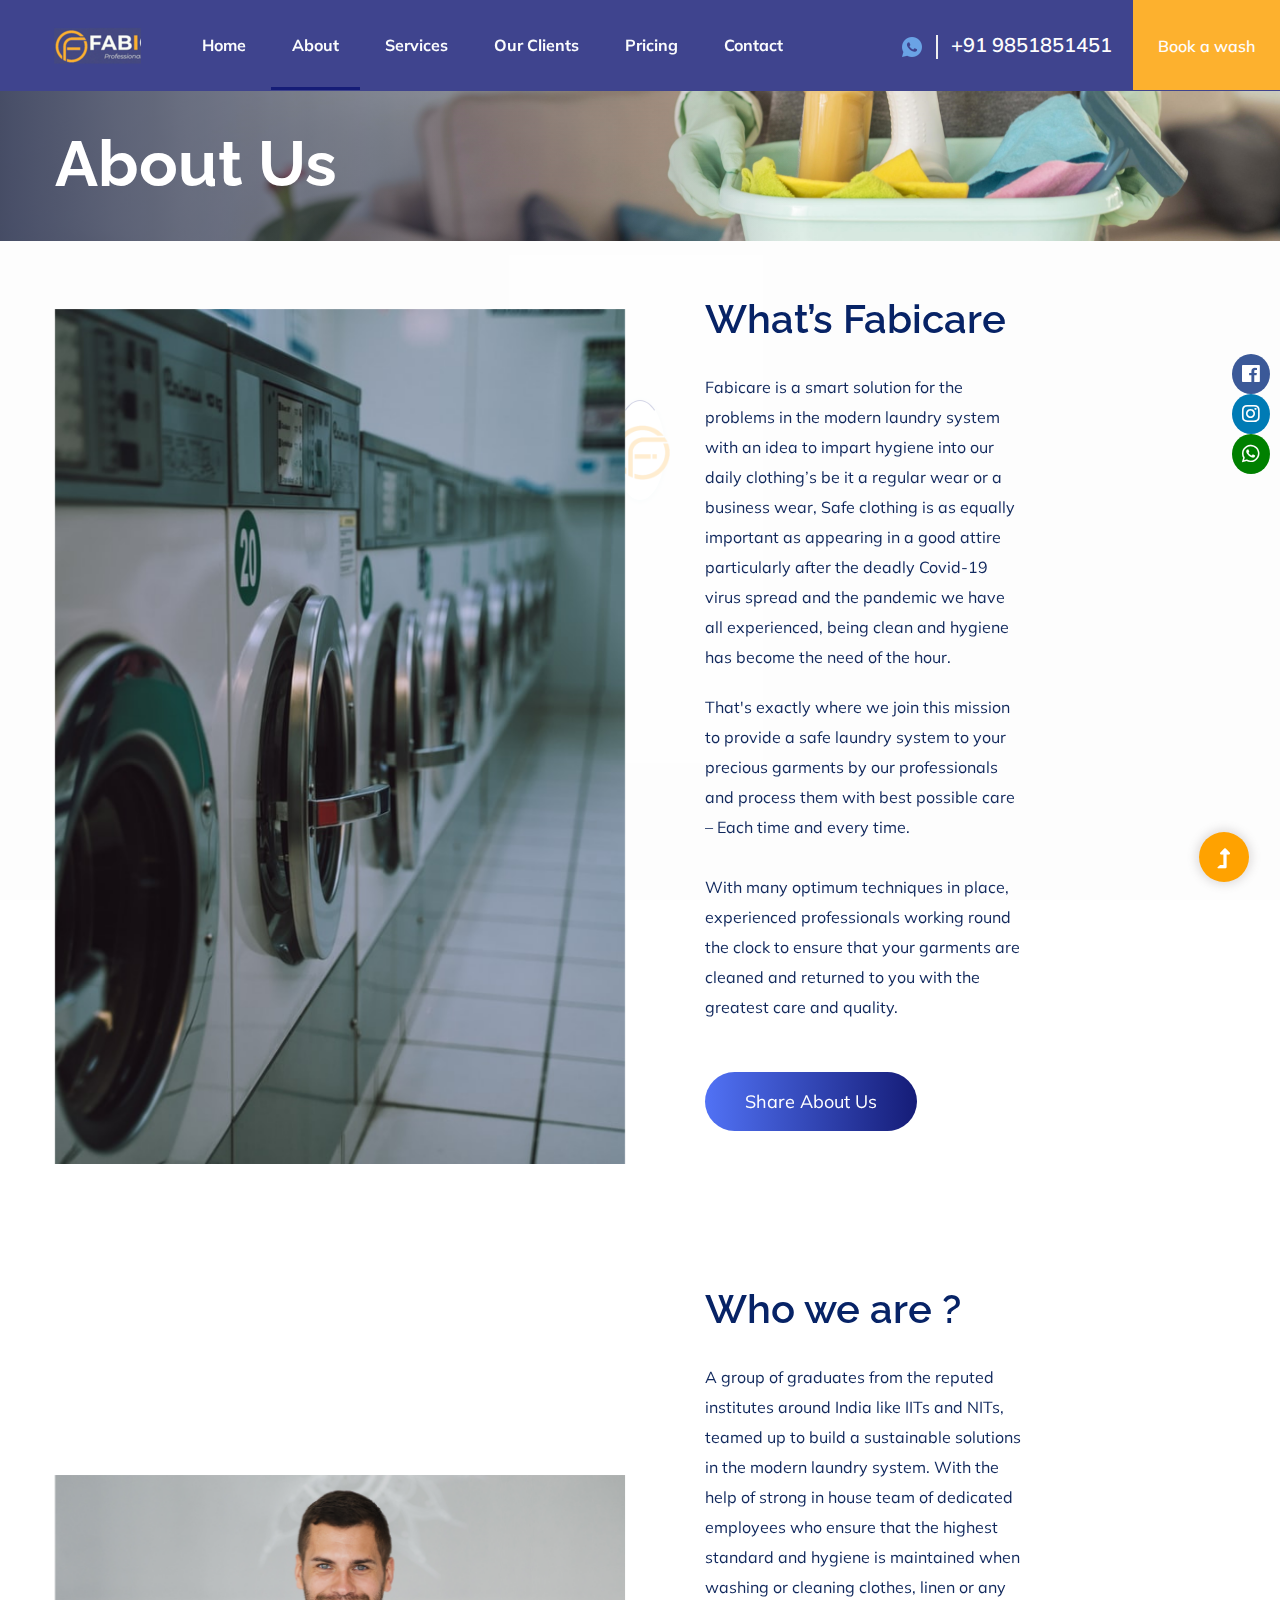
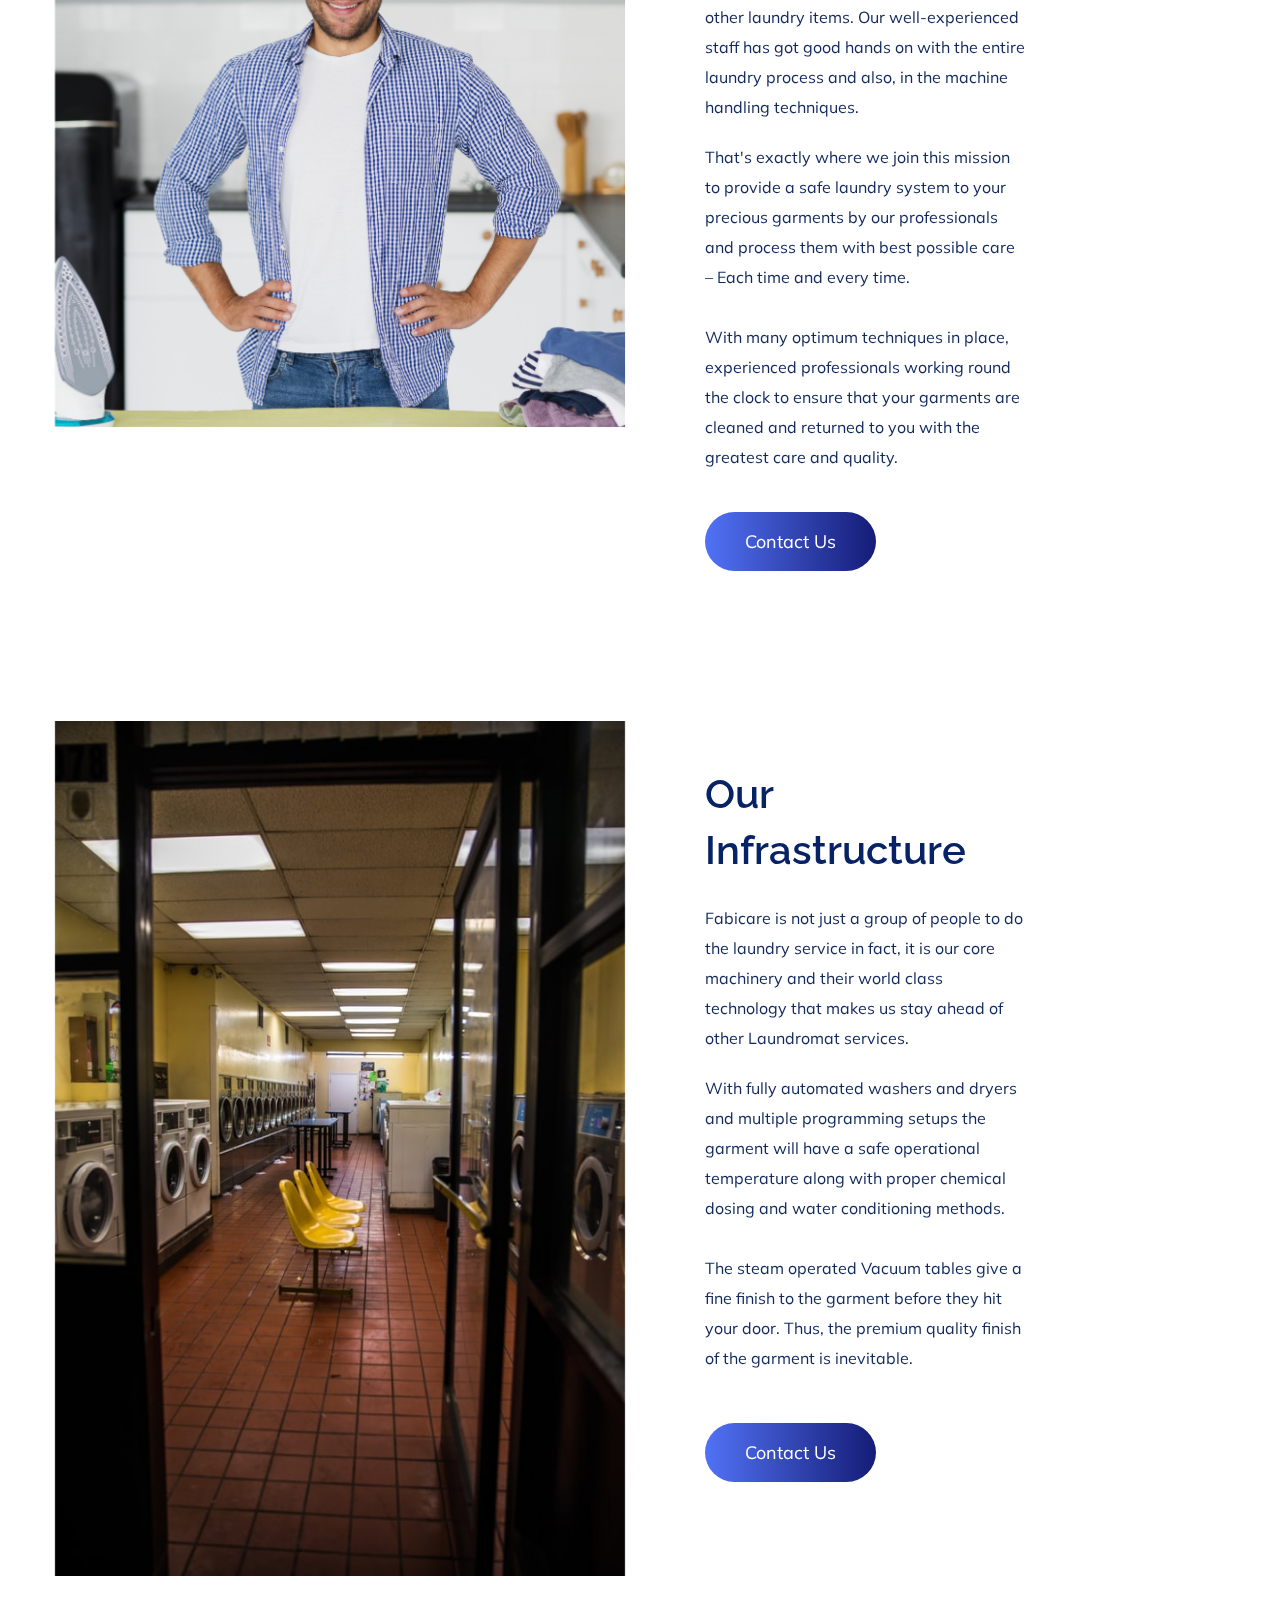
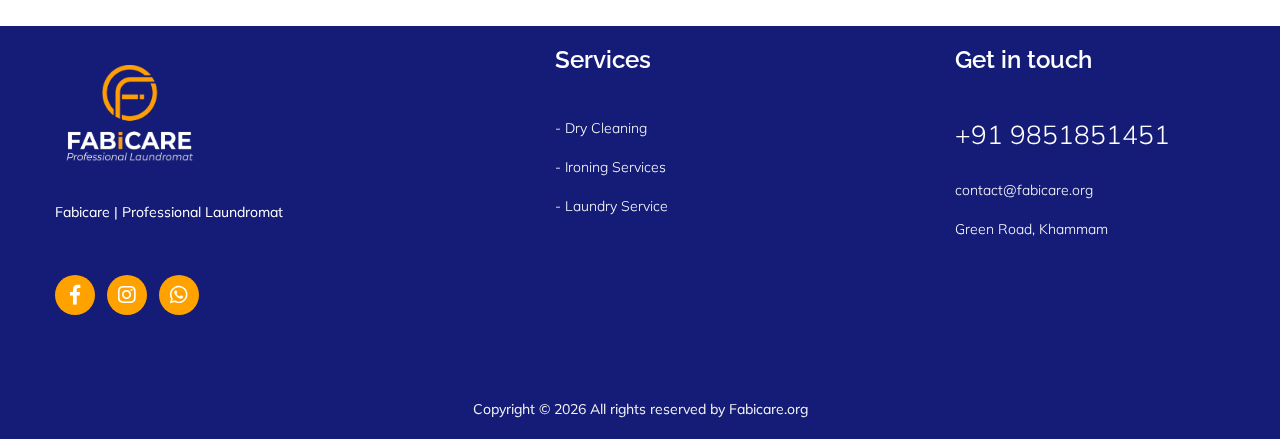
<file: about.html>
<!doctype html>
<html class="no-js" lang="en-in">

<head>
    <meta charset="utf-8">
    <meta http-equiv="x-ua-compatible" content="ie=edge">
    <title>Fabicare | Professional Laundromat</title>
    <meta name="description" content="">
    <meta name="viewport" content="width=device-width, initial-scale=1">
    <link rel="manifest" href="site.webmanifest">
    <link rel="shortcut icon" type="image/x-icon" href="assets/img/favicon.ico">

    <!-- CSS here -->
    <link rel="stylesheet" href="assets/css/bootstrap.min.css">
    <link rel="stylesheet" href="assets/css/owl.carousel.min.css">
    <link rel="stylesheet" href="assets/css/slicknav.css">
    <link rel="stylesheet" href="assets/css/flaticon.css">
    <link rel="stylesheet" href="assets/css/progressbar_barfiller.css">
    <link rel="stylesheet" href="assets/css/gijgo.css">
    <link rel="stylesheet" href="assets/css/animate.min.css">
    <link rel="stylesheet" href="assets/css/animated-headline.css">
    <link rel="stylesheet" href="assets/css/magnific-popup.css">
    <link rel="stylesheet" href="assets/css/fontawesome-all.min.css">
    <link rel="stylesheet" href="assets/css/themify-icons.css">
    <link rel="stylesheet" href="assets/css/slick.css">
    <link rel="stylesheet" href="assets/css/nice-select.css">
    <link rel="stylesheet" href="assets/css/style.css">
</head>

<body>
    <!-- ? Preloader Start -->
    <div id="preloader-active">
        <div class="preloader d-flex align-items-center justify-content-center">
            <div class="preloader-inner position-relative">
                <div class="preloader-circle"></div>
                <div class="preloader-img pere-text">
                    <img src="assets/img/logo/loder.png" alt="loader">
                </div>
            </div>
        </div>
    </div>
    <!-- Preloader Start -->
    <header>
        <!-- Header Start -->
        <div class="header-area">
            <div class="main-header header-sticky">
                <!-- Logo -->
                <div class="header-left">
                    <div class="logo">
                        <a href="index.html"><img src="assets/img/logo/logo.png" alt=""></a>
                    </div>
                    <div class="menu-wrapper  d-flex align-items-center">
                        <!-- Main-menu -->
                        <div class="main-menu d-none d-lg-block">
                            <nav>
                                <ul id="navigation">
                                    <li><a href="index.html">Home</a></li>
                                    <li class="active"><a href="about.html">About</a></li>
                                    <li><a href="services.html">Services</a></li>
                                    <li><a href="ourclients.html">Our Clients</a></li>
                                    <li><a href="pricing.html">Pricing</a></li>
                                    <!-- <li><a href="blog.html">Blog</a>
                                        <ul class="submenu">
                                            <li><a href="blog.html">Blog</a></li>
                                            <li><a href="blog_details.html">Blog Details</a></li>
                                            <li><a href="elements.html">Element</a></li>
                                        </ul>
                                    </li> -->
                                    <li><a href="contact.html">Contact</a></li>
                                </ul>
                            </nav>
                        </div>
                    </div>
                </div>
                <div class="header-right d-none d-lg-block">
                    <a href="https://api.whatsapp.com/send?phone=+919494955532" class="header-btn1"><img
                            src="assets/img/icon/whatsapp.png" alt=""> +91 9851851451</a>
                    <a href="https://api.whatsapp.com/send?phone=+919494955532" class="header-btn2">Book a wash</a>
                </div>
                <!-- Mobile Menu -->
                <div class="col-12">
                    <div class="mobile_menu d-block d-lg-none"></div>
                </div>
            </div>
        </div>
        <!-- Header End -->
    </header>
    <main>
        <!--? Hero Start -->
        <!-- social-icon-bar-sticky start -->
        <div class="social-icon-bar">
            <a href="https://www.facebook.com/FabiCare-104164441806041" class="facebook"><i
                    class="fab fa-facebook"></i></a>
            <a href="https://www.instagram.com/fabicare_india/" class="instagram"><i class="fab fa-instagram"></i></a>
            <a href="https://api.whatsapp.com/send?phone=+919494955532" class="whatsapp"><i
                    class="fab fa-whatsapp"></i></a>
        </div>
        <!-- social-icon-bar-sticky End -->
        <div class="slider-area2 section-bg2 hero-overly" data-background="assets/img/hero/hero2.png">
            <div class="slider-height2 d-flex align-items-center">
                <div class="container">
                    <div class="row">
                        <div class="col-xl-12">
                            <div class="hero-cap hero-cap2">
                                <h2>About us</h2>
                            </div>
                        </div>
                    </div>
                </div>
            </div>
        </div>
        <!-- Hero End -->
        <!--? About Area  -->
        <section class="about-area2 section-padding40">
            <div class="container">
                <div class="row align-items-center">
                    <div class="col-lg-6 col-md-12">
                        <!-- about-img -->
                        <div class="about-img ">
                            <img src="assets/img/gallery/about1.jpg" alt="about1-fabicare">
                        </div>
                    </div>
                    <div class="col-lg-4 col-md-12">
                        <div class="about-caption mb-50">
                            <!-- Section Tittle -->
                            <div class="section-tittle mb-25">
                                <h2>What’s Fabicare</h2>
                            </div>
                            <p class="mb-20">
                                Fabicare is a smart solution for the problems in the modern laundry system with an idea to impart hygiene into our daily clothing’s be it a regular wear or a business wear, Safe clothing is as equally important as appearing in a good attire particularly after the deadly Covid-19 virus spread and the pandemic we have all experienced, being clean and hygiene has become the need of the hour.</p>
                            <p class="mb-30">That's exactly where we join this mission to provide a safe laundry system to your precious garments by our professionals and process them with best possible care – Each time and every time.</p>
                            <p class="mb-50">With many optimum techniques in place, experienced professionals working round the clock to ensure that your garments are cleaned and returned to you with the greatest care and quality.</p>
                            <a href="about.html" class="btn">Share about Us</a>
                        </div>
                    </div>
                </div>
            </div>
        </section>
        <section class="about-area2 section-padding40">
            <div class="container">
                <div class="row align-items-center">
                    <div class="col-lg-6 col-md-12">
                        <!-- about-img -->
                        <div class="about-img ">
                            <img src="assets/img/gallery/about2.png" alt="about2-fabicare">
                        </div>
                    </div>
                    <div class="col-lg-4 col-md-12">
                        <div class="about-caption mb-50">
                            <!-- Section Tittle -->
                            <div class="section-tittle mb-25">
                                <h2>Who we are ?</h2>
                            </div>
                            <p class="mb-20">A group of graduates from the reputed institutes around India like IITs and NITs, teamed up to build a sustainable solutions in the modern laundry system. With the help of strong in house team of dedicated employees who ensure that the highest standard and hygiene is maintained when washing or cleaning clothes, linen or any other laundry items. Our well-experienced staff has got good hands on with the entire laundry process and also, in the machine handling techniques.</p>
                            <p class="mb-30">That's exactly where we join this mission to provide a safe laundry system to your precious garments by our professionals and process them with best possible care – Each time and every time.</p>
                            <p class="mb-40">With many optimum techniques in place, experienced professionals working round the clock to ensure that your garments are cleaned and returned to you with the greatest care and quality.</p>
                            <a href="contact.html" class="btn">Contact Us</a>
                        </div>
                    </div>
                </div>
            </div>
        </section>
        <section class="about-area2 section-padding40">
            <div class="container">
                <div class="row align-items-center">
                    <div class="col-lg-6 col-md-12">
                        <!-- about-img -->
                        <div class="about-img ">
                            <img src="assets/img/gallery/about3.jpg" alt="about3-fabicare">
                        </div>
                    </div>
                    <div class="col-lg-4 col-md-12">
                        <div class="about-caption mb-50">
                            <!-- Section Tittle -->
                            <div class="section-tittle mb-25">
                                <h2>Our Infrastructure</h2>
                            </div>
                            <p class="mb-20">Fabicare is not just a group of people to do the laundry service in fact, it is our core machinery and their world class technology that makes us stay ahead of other Laundromat services.</p>
                            <p class="mb-30">With fully automated washers and dryers and multiple programming setups the garment will have a safe operational temperature along with proper chemical dosing and water conditioning methods.</p>
                            <p class="mb-50">The steam operated Vacuum tables give a fine finish to the garment before they hit your door. Thus, the premium quality finish of the garment is inevitable.</p>
                            <a href="contact.html" class="btn">Contact Us</a>
                        </div>
                    </div>
                </div>
            </div>
        </section>
        <!-- About Area End -->
        <!--? Services Area Start -->
        <!-- <section class="services-area border-bottom pb-20 mb-60">
            <div class="container">
                <div class="row justify-content-center">
                    <div class="col-xl-7 col-lg-8">
                        <div class="section-tittle text-center mb-55"> -->
                            <!-- <span class="element">Basic Process</span> -->
                            <!-- <h2>This is how we work</h2>
                        </div>
                    </div>
                </div>
                <div class="row">
                    <div class="col-lg-4 col-md-6 col-sm-6">
                        <div class="single-cat text-center">
                            <div class="cat-icon">
                                <img src="assets/img/icon/services-icon1.svg" alt="">
                            </div>
                            <div class="cat-cap">
                                <h5><a href="services.html">We collect your clothes</a></h5>
                                <p>Garments are picked once the booking is done and brought to the site by our logistics team at free of cost.</p>
                            </div>
                        </div>
                    </div>
                    <div class="col-lg-4 col-md-6 col-sm-6">
                        <div class="single-cat text-center">
                            <div class="cat-icon">
                                <img src="assets/img/icon/services-icon2.svg" alt="">
                            </div>
                            <div class="cat-cap">
                                <h5><a href="services.html">Wash your clothes</a></h5>
                                <p>The automated process starts as soon as your clothes go into the machine. The outcome is gleaming clothes!</p>
                            </div>
                        </div>
                    </div>
                    <div class="col-lg-4 col-md-6 col-sm-6">
                        <div class="single-cat text-center">
                            <div class="cat-icon">
                                <img src="assets/img/icon/services-icon3.svg" alt="">
                            </div>
                            <div class="cat-cap">
                                <h5><a href="services.html">Get delivery</a></h5>
                                <p>Have to change this clothes go into the machine. The outcome is gleaming clothes!</p>
                            </div>
                        </div>
                    </div>
                </div>
            </div>
        </section> -->
        <!-- Services End -->
        <!--? Want To work -->
        <!-- <section class="container">
            <section class="wantToWork-area" data-background="assets/img/gallery/section_bg01.png">
                <div class="wants-wrapper w-padding2">
                    <div class="row align-items-center justify-content-between">
                        <div class="col-xl-8 col-lg-9 col-md-7">
                            <div class="wantToWork-caption wantToWork-caption2">
                                <h2>Call us for a service</h2>
                                <p>We deliver to the most complicated places</p>
                            </div>
                        </div>
                        <div class="col-xl-3 col-lg-3 col-md-5">
                            <a href="#" class="btn wantToWork-btn"><img src="assets/img/icon/call2.png" alt="">Contact Us</a>
                        </div>
                    </div>
                </div>
            </section>
        </section> -->
        <!-- Want To work End -->
        <!--? Testimonials_start -->
        <!-- <section class="testimonials-area testimonials-overly  position-relative">
            <div class="container">
                <div class="border-bottom section-padding40 ">
                    <div class="row">
                        <div class="col-xl-12 "> -->
        <!-- testmonial-image -->
        <!-- <div class="testmonial-nav text-center">
                                <div class="testmonial-thumb">
                                    <img src="assets/img/gallery/testimonila1.png" alt="">
                                </div>
                                <div class="testmonial-thumb">
                                    <img src="assets/img/gallery/testimonila2.png" alt="">
                                </div>
                                <div class="testmonial-thumb">
                                    <img src="assets/img/gallery/testimonila3.png" alt="">
                                </div>
                                <div class="testmonial-thumb">
                                    <img src="assets/img/gallery/testimonila2.png" alt="">
                                </div>
                            </div>
                            <div class="testmonial-item-active text-center"> -->
        <!-- testimonial-single-items -->
        <!-- <div class="testmonial-item ">
                                    <p class="pera">The automated process starts as soon as your clothes go into the<br> machine. The outcome is gleaming clothes!</p>
                                    <div class="rating">
                                        <i class="fas fa-star"></i>
                                        <i class="fas fa-star"></i>
                                        <i class="fas fa-star"></i>
                                        <i class="fas fa-star"></i>
                                        <i class="fas fa-star"></i>
                                    </div>
                                    <p> - Snigdha</p>
                                </div> -->
        <!-- testimonial-single-items -->
        <!-- <div class="testmonial-item ">
                                    <p class="pera">The automated process starts as soon as your clothes go into the<br> machine. The outcome is gleaming clothes!</p>
                                    <div class="rating">
                                        <i class="fas fa-star"></i>
                                        <i class="fas fa-star"></i>
                                        <i class="fas fa-star"></i>
                                        <i class="fas fa-star"></i>
                                        <i class="fas fa-star"></i>
                                    </div>
                                    <p> - Snigdha</p>
                                </div> -->
        <!-- testimonial-single-items -->
        <!-- <div class="testmonial-item ">
                                    <p class="pera">The automated process starts as soon as your clothes go into the<br> machine. The outcome is gleaming clothes!</p>
                                    <div class="rating">
                                        <i class="fas fa-star"></i>
                                        <i class="fas fa-star"></i>
                                        <i class="fas fa-star"></i>
                                        <i class="fas fa-star"></i>
                                        <i class="fas fa-star"></i>
                                    </div>
                                    <p> - Snigdha</p>
                                </div>
                            </div>
                        </div>
                    </div>
                </div>
            </div>
        </section> -->
        <!-- Testimonials_end -->
        <!--? Company achievement Start -->
        <!-- <section class="services-area section-padding40 fix">
            <div class="container">
                <div class="row justify-content-center">
                    <div class="col-xl-7 col-lg-8">
                        <div class="section-tittle text-center mb-55">
                            <span class="element">Fact</span>
                            <h2>Company achievement</h2>
                        </div>
                    </div>
                </div>
                <div class="row">
                    <div class="col-lg-4 col-md-6 col-sm-6">
                        <div class="single-cat text-center">
                            <div class="cat-cap">
                                <span>4000</span>
                                <p>The automated process starts as soon as your clothes go into the machine.</p>
                            </div>
                        </div>
                    </div>
                    <div class="col-lg-4 col-md-6 col-sm-6">
                        <div class="single-cat text-center">
                            <div class="cat-cap">
                                <span>300+</span>
                                <p>The automated process starts as soon as your clothes go into the machine.</p>
                            </div>
                        </div>
                    </div>
                    <div class="col-lg-4 col-md-6 col-sm-6">
                        <div class="single-cat text-center">
                            <div class="cat-cap">
                                <span>95%</span>
                                <p>The automated process starts as soon as your clothes go into the machine.</p>
                            </div>
                        </div>
                    </div>
                    <div class="row">
                        <div class="col-lg-12">
                            <div class="bottom-bt">
                                <img src="assets/img/gallery/company-bg.png" alt="">
                            </div>
                        </div>
                    </div>
                </div>
            </div>
        </section> -->
        <!-- Company achievement End -->
    </main>
    <footer>
        <!-- Footer Start-->
        <div class="footer-area footer-padding">
            <div class="container">
                <div class="row d-flex justify-content-between">
                    <div class="col-xl-4 col-lg-4 col-md-4 col-sm-6">
                        <div class="single-footer-caption mb-50">
                            <div class="single-footer-caption mb-30">
                                <!-- logo -->
                                <div class="footer-logo mb-35">
                                    <a href="index.html"><img src="assets/img/logo/logo2_footer.png" alt="logo2"></a>
                                </div>
                                <div class="footer-tittle">
                                    <div class="footer-pera">
                                        <p>Fabicare | Professional Laundromat</p>
                                    </div>
                                </div>
                                <!-- social -->
                                <div class="footer-social">
                                    <a href="https://www.facebook.com/FabiCare-104164441806041"><i class="fab fa-facebook-f"></i></a>
                                    <a href="https://www.instagram.com/fabicare_india/"><i class="fab fa-instagram"></i></a>
                                    <a href="https://api.whatsapp.com/send?phone=919494955532"><i class="fab fa-whatsapp"></i></a>
                                </div>
                            </div>
                        </div>
                    </div>
                    <div class="col-xl-3 col-lg-4 col-md-4 col-sm-6">
                        <div class="single-footer-caption mb-50">
                            <div class="footer-tittle">
                                <h4>Services </h4>
                                <ul>
                                    <li><a href="#">- Dry Cleaning</a></li>
                                    <li><a href="#">- Ironing Services</a></li>
                                    <li><a href="#">- Laundry Service </a></li>
                                </ul>
                            </div>
                        </div>
                    </div>
                    <div class="col-xl-3 col-lg-4 col-md-4 col-sm-6">
                        <div class="single-footer-caption mb-50">
                            <div class="footer-tittle">
                                <h4>Get in touch</h4>
                                <ul>
                                    <li class="number"><a href="tel:+919851851451">+91 9851851451</a></li>
                                    <li><a href="mail-to:contact@fabicare.org">contact@fabicare.org</a></li>
                                    <li><a href="#">Green Road, Khammam</a></li>
                                </ul>
                            </div>
                        </div>
                    </div>
                </div>
            </div>
        </div>
        <!-- footer-bottom area -->
        <div class="footer-bottom-area section-bg2" >
        <!-- data-background="assets/img/gallery/footer-bg.png"> -->
            <div class="container">
                <div class="footer-border">
                    <div class="row d-flex align-items-center">
                        <div class="col-xl-12 ">
                            <div class="footer-copy-right text-center">
                                <p>
                                    <!-- Link back to ffabicaree can't be removed. Template is licensed under CC BY 3.0. -->
                                    Copyright &copy;
                                    <script>document.write(new Date().getFullYear());</script> All rights reserved by
                                    Fabicare.org
                                    <!-- Link back to ffabicaree can't be removed. Template is licensed under CC BY 3.0. -->
                                </p>
                            </div>
                        </div>
                    </div>
                </div>
            </div>
        </div>
        <!-- Footer End-->
    </footer>
    <!-- Scroll Up -->
    <div id="back-top">
        <a title="Go to Top" href="#"> <i class="fas fa-level-up-alt"></i></a>
    </div>

    <!-- JS here -->

    <script src="./assets/js/vendor/modernizr-3.5.0.min.js"></script>
    <!-- Jquery, Popper, Bootstrap -->
    <script src="./assets/js/vendor/jquery-1.12.4.min.js"></script>
    <script src="./assets/js/popper.min.js"></script>
    <script src="./assets/js/bootstrap.min.js"></script>
    <!-- Jquery Mobile Menu -->
    <script src="./assets/js/jquery.slicknav.min.js"></script>

    <!-- Jquery Slick , Owl-Carousel Plugins -->
    <script src="./assets/js/owl.carousel.min.js"></script>
    <script src="./assets/js/slick.min.js"></script>
    <!-- One Page, Animated-HeadLin -->
    <script src="./assets/js/wow.min.js"></script>
    <script src="./assets/js/animated.headline.js"></script>
    <script src="./assets/js/jquery.magnific-popup.js"></script>

    <!-- Date Picker -->
    <script src="./assets/js/gijgo.min.js"></script>
    <!-- Nice-select, sticky -->
    <script src="./assets/js/jquery.nice-select.min.js"></script>
    <script src="./assets/js/jquery.sticky.js"></script>
    <!-- Progress -->
    <script src="./assets/js/jquery.barfiller.js"></script>

    <!-- counter , waypoint,Hover Direction -->
    <script src="./assets/js/jquery.counterup.min.js"></script>
    <script src="./assets/js/waypoints.min.js"></script>
    <script src="./assets/js/jquery.countdown.min.js"></script>
    <script src="./assets/js/hover-direction-snake.min.js"></script>

    <!-- contact js -->
    <script src="./assets/js/contact.js"></script>
    <script src="./assets/js/jquery.form.js"></script>
    <script src="./assets/js/jquery.validate.min.js"></script>
    <script src="./assets/js/mail-script.js"></script>
    <script src="./assets/js/jquery.ajaxchimp.min.js"></script>

    <!-- Jquery Plugins, main Jquery -->
    <script src="./assets/js/plugins.js"></script>
    <script src="./assets/js/main.js"></script>

</body>

</html>
</file>
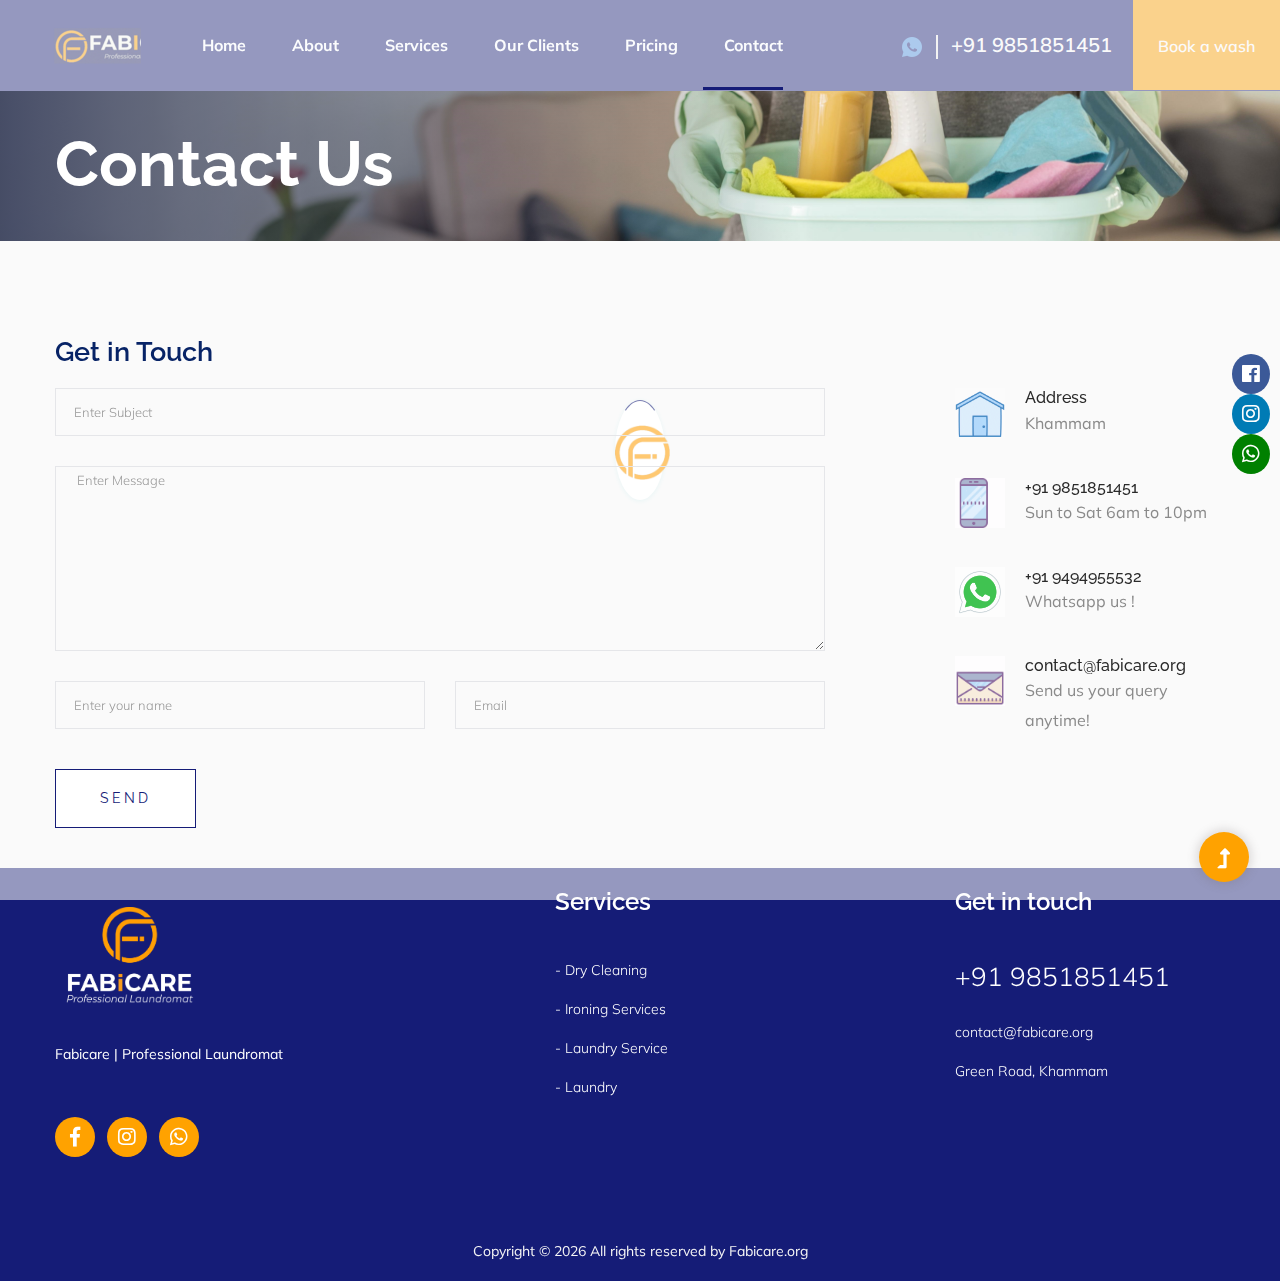
<file: contact.html>
<!doctype html>
<html class="no-js" lang="en-in">

<head>
    <meta charset="utf-8">
    <meta http-equiv="x-ua-compatible" content="ie=edge">
    <title>Fabicare | Professional Laundromat</title>
    <meta name="description" content="">
    <meta name="viewport" content="width=device-width, initial-scale=1">
    <link rel="manifest" href="site.webmanifest">
    <link rel="shortcut icon" type="image/x-icon" href="assets/img/favicon.ico">

    <!-- CSS here -->
    <link rel="stylesheet" href="assets/css/bootstrap.min.css">
    <link rel="stylesheet" href="assets/css/owl.carousel.min.css">
    <link rel="stylesheet" href="assets/css/slicknav.css">
    <link rel="stylesheet" href="assets/css/flaticon.css">
    <link rel="stylesheet" href="assets/css/progressbar_barfiller.css">
    <link rel="stylesheet" href="assets/css/gijgo.css">
    <link rel="stylesheet" href="assets/css/animate.min.css">
    <link rel="stylesheet" href="assets/css/animated-headline.css">
    <link rel="stylesheet" href="assets/css/magnific-popup.css">
    <link rel="stylesheet" href="assets/css/fontawesome-all.min.css">
    <link rel="stylesheet" href="assets/css/themify-icons.css">
    <link rel="stylesheet" href="assets/css/slick.css">
    <link rel="stylesheet" href="assets/css/nice-select.css">
    <link rel="stylesheet" href="assets/css/style.css">
</head>

<body>
    <!-- ? Preloader Start -->
    <div id="preloader-active">
        <div class="preloader d-flex align-items-center justify-content-center">
            <div class="preloader-inner position-relative">
                <div class="preloader-circle"></div>
                <div class="preloader-img pere-text">
                    <img src="assets/img/logo/loder.png" alt="loader">
                </div>
            </div>
        </div>
    </div>
    <!-- Preloader Start -->
    <header>
        <!-- Header Start -->
        <div class="header-area">
            <div class="main-header header-sticky">
                <!-- Logo -->
                <div class="header-left">
                    <div class="logo">
                        <a href="index.html"><img src="assets/img/logo/logo.png" alt=""></a>
                    </div>
                    <div class="menu-wrapper  d-flex align-items-center">
                        <!-- Main-menu -->
                        <div class="main-menu d-none d-lg-block">
                            <nav>
                                <ul id="navigation">
                                    <li><a href="index.html">Home</a></li>
                                    <li><a href="about.html">About</a></li>
                                    <li><a href="services.html">Services</a></li>
                                    <li><a href="ourclients.html">Our Clients</a></li>
                                    <li><a href="pricing.html">Pricing</a></li>
                                    <!-- <li><a href="blog.html">Blog</a>
                                        <ul class="submenu">
                                            <li><a href="blog.html">Blog</a></li>
                                            <li><a href="blog_details.html">Blog Details</a></li>
                                            <li><a href="elements.html">Element</a></li>
                                        </ul>
                                    </li> -->
                                    <li class="active"><a href="contact.html">Contact</a></li>
                                </ul>
                            </nav>
                        </div>
                    </div>
                </div>
                <div class="header-right d-none d-lg-block">
                    <a href="https://api.whatsapp.com/send?phone=919494955532" class="header-btn1"><img
                            src="assets/img/icon/whatsapp.png" alt=""> +91 9851851451</a>
                    <a href="https://api.whatsapp.com/send?phone=919494955532" class="header-btn2">Book a wash</a>
                </div>
                <!-- Mobile Menu -->
                <div class="col-12">
                    <div class="mobile_menu d-block d-lg-none"></div>
                </div>
            </div>
        </div>
        <!-- Header End -->
    </header>
    <main>
        <!--? Hero Start -->
        <!-- social-icon-bar-sticky start -->
        <div class="social-icon-bar">
            <a href="https://www.facebook.com/FabiCare-104164441806041" class="facebook"><i
                    class="fab fa-facebook"></i></a>
            <a href="https://www.instagram.com/fabicare_india/" class="instagram"><i class="fab fa-instagram"></i></a>
            <a href="https://api.whatsapp.com/send?phone=+919494955532" class="whatsapp"><i
                    class="fab fa-whatsapp"></i></a>
        </div>
        <!-- social-icon-bar-sticky End -->
        <div class="slider-area2 section-bg2 hero-overly" data-background="assets/img/hero/hero2.png">
            <div class="slider-height2 d-flex align-items-center">
                <div class="container">
                    <div class="row">
                        <div class="col-xl-12">
                            <div class="hero-cap hero-cap2">
                                <h2>Contact us</h2>
                            </div>
                        </div>
                    </div>
                </div>
            </div>
        </div>
        <!-- Hero End -->
        <!--?  Contact Area start  -->
        <section class="contact-section">
            <div class="container">
                <div class="d-none d-sm-block mb-5 pb-4">
                </div>
                <div class="row">
                    <div class="col-12">
                        <h2 class="contact-title">Get in Touch</h2>
                    </div>
                    <div class="col-lg-8">
                        <form class="form-contact contact_form" action="contact_process.php" method="post"
                            id="contactForm" novalidate="novalidate">
                            <div class="row">
                                <div class="col-12">
                                    <div class="form-group">
                                        <input class="form-control" name="subject" id="subject" type="text"
                                            onfocus="this.placeholder = ''" onblur="this.placeholder = 'Enter Subject'"
                                            placeholder="Enter Subject">
                                    </div>
                                </div>
                                <div class="col-12">
                                    <div class="form-group">
                                        <textarea class="form-control w-100" name="message" id="message" cols="30"
                                            rows="9" onfocus="this.placeholder = ''"
                                            onblur="this.placeholder = 'Enter Message'"
                                            placeholder=" Enter Message"></textarea>
                                    </div>
                                </div>
                                <div class="col-sm-6">
                                    <div class="form-group">
                                        <input class="form-control valid" name="name" id="name" type="text"
                                            onfocus="this.placeholder = ''"
                                            onblur="this.placeholder = 'Enter your name'" placeholder="Enter your name">
                                    </div>
                                </div>
                                <div class="col-sm-6">
                                    <div class="form-group">
                                        <input class="form-control valid" name="email" id="email" type="email"
                                            onfocus="this.placeholder = ''"
                                            onblur="this.placeholder = 'Enter email address'" placeholder="Email">
                                    </div>
                                </div>
                            </div>
                            <div class="form-group mt-3">
                                <button type="submit" class="button button-contactForm boxed-btn">Send</button>
                            </div>
                        </form>
                    </div>
                    <div class="col-lg-3 offset-lg-1">
                        <div class="media contact-info">
                            <span class="contact-info__icon"><img src="assets/img/icon/address.gif" width="50px" height="50px" alt="address"></span>
                            <div class="media-body">
                                <h3>Address</h3>
                                <p>Khammam</p>
                            </div>
                        </div>
                        <div class="media contact-info">
                            <span class="contact-info__icon"><img src="assets/img/icon/mobile.gif" width="50px" height="50px" alt="address"></i></span>
                            <div class="media-body">
                                <h3><a href="tel:+919851851451">+91 9851851451</a></h3>
                                <p>Sun to Sat 6am to 10pm</p>
                            </div>
                        </div>
                        <div class="media contact-info">
                            <span class="contact-info__icon"><img src="assets/img/icon/whatsapp.gif" width="50px" height="50px" alt="address"></i></span>
                            <div class="media-body">
                                <h3><a href="https://api.whatsapp.com/send?phone=919494955532">+91 9494955532</a></h3>
                                <p>Whatsapp us !</p>
                            </div>
                        </div>
                        <div class="media contact-info">
                            <span class="contact-info__icon"><img src="assets/img/icon/email.gif" width="50px" height="50px" alt="address"></i></span>
                            <div class="media-body">
                                <h3><a href="mailto:contact@fabicare.org">contact@fabicare.org</a></h3>
                                <p>Send us your query anytime!</p>
                            </div>
                        </div>
                    </div>
                </div>
            </div>
        </section>
        <!-- Contact Area End -->
    </main>
    <footer>
        <!-- Footer Start-->
        <div class="footer-area footer-padding">
            <div class="container">
                <div class="row d-flex justify-content-between">
                    <div class="col-xl-4 col-lg-4 col-md-4 col-sm-6">
                        <div class="single-footer-caption mb-50">
                            <div class="single-footer-caption mb-30">
                                <!-- logo -->
                                <div class="footer-logo mb-35">
                                    <a href="index.html"><img src="assets/img/logo/logo2_footer.png" alt=""></a>
                                </div>
                                <div class="footer-tittle">
                                    <div class="footer-pera">
                                        <p>Fabicare | Professional Laundromat</p>
                                    </div>
                                </div>
                                <!-- social -->
                                <div class="footer-social">
                                    <a href="https://www.facebook.com/FabiCare-104164441806041"><i class="fab fa-facebook-f"></i></a>
                                    <a href="https://www.instagram.com/fabicare_india/"><i class="fab fa-instagram"></i></a>
                                    <a href="https://api.whatsapp.com/send?phone=919494955532"><i class="fab fa-whatsapp"></i></a>
                                </div>
                            </div>
                        </div>
                    </div>
                    <div class="col-xl-3 col-lg-4 col-md-4 col-sm-6">
                        <div class="single-footer-caption mb-50">
                            <div class="footer-tittle">
                                <h4>Services </h4>
                                <ul>
                                    <li><a href="#">- Dry Cleaning</a></li>
                                    <li><a href="#">- Ironing Services</a></li>
                                    <li><a href="#">- Laundry Service </a></li>
                                    <li><a href="#">- Laundry </a></li>
                                </ul>
                            </div>
                        </div>
                    </div>
                    <div class="col-xl-3 col-lg-4 col-md-4 col-sm-6">
                        <div class="single-footer-caption mb-50">
                            <div class="footer-tittle">
                                <h4>Get in touch</h4>
                                <ul>
                                    <li class="number"><a href="tel:+919851851451">+91 9851851451</a></li>
                                    <li><a href="mailto:contact@fabicare.org">contact@fabicare.org</a></li>
                                    <li><a href="#">Green Road, Khammam</a></li>
                                </ul>
                            </div>
                        </div>
                    </div>
                </div>
            </div>
        </div>
        <!-- footer-bottom area -->
        <div class="footer-bottom-area section-bg2">
             <!-- data-background="assets/img/gallery/footer-bg.png"> -->
            <div class="container">
                <div class="footer-border">
                    <div class="row d-flex align-items-center">
                        <div class="col-xl-12 ">
                            <div class="footer-copy-right text-center">
                                <p>
                                    <!-- Link back to ffabicaree can't be removed. Template is licensed under CC BY 3.0. -->
                                    Copyright &copy;
                                    <script>document.write(new Date().getFullYear());</script> All rights reserved by
                                    Fabicare.org
                                    <!-- Link back to ffabicaree can't be removed. Template is licensed under CC BY 3.0. -->
                                </p>
                            </div>
                        </div>
                    </div>
                </div>
            </div>
        </div>
        <!-- Footer End-->
        <div id="back-top">
            <a title="Go to Top" href="#"> <i class="fas fa-level-up-alt"></i></a>
        </div>
        <!-- JS here -->
    </footer>
    <!-- Scroll Up -->
    

    <script src="./assets/js/vendor/modernizr-3.5.0.min.js"></script>
    <!-- Jquery, Popper, Bootstrap -->
    <script src="./assets/js/vendor/jquery-1.12.4.min.js"></script>
    <script src="./assets/js/popper.min.js"></script>
    <script src="./assets/js/bootstrap.min.js"></script>
    <!-- Jquery Mobile Menu -->
    <script src="./assets/js/jquery.slicknav.min.js"></script>

    <!-- Jquery Slick , Owl-Carousel Plugins -->
    <script src="./assets/js/owl.carousel.min.js"></script>
    <script src="./assets/js/slick.min.js"></script>
    <!-- One Page, Animated-HeadLin -->
    <script src="./assets/js/wow.min.js"></script>
    <script src="./assets/js/animated.headline.js"></script>
    <script src="./assets/js/jquery.magnific-popup.js"></script>

    <!-- Date Picker -->
    <script src="./assets/js/gijgo.min.js"></script>
    <!-- Nice-select, sticky -->
    <script src="./assets/js/jquery.nice-select.min.js"></script>
    <script src="./assets/js/jquery.sticky.js"></script>

    <!-- counter , waypoint,Hover Direction -->
    <script src="./assets/js/jquery.counterup.min.js"></script>
    <script src="./assets/js/waypoints.min.js"></script>
    <script src="./assets/js/jquery.countdown.min.js"></script>
    <script src="./assets/js/hover-direction-snake.min.js"></script>

    <!-- contact js -->
    <script src="./assets/js/contact.js"></script>
    <script src="./assets/js/jquery.form.js"></script>
    <script src="./assets/js/jquery.validate.min.js"></script>
    <script src="./assets/js/mail-script.js"></script>
    <script src="./assets/js/jquery.ajaxchimp.min.js"></script>

    <!-- Jquery Plugins, main Jquery -->
    <script src="./assets/js/plugins.js"></script>
    <script src="./assets/js/main.js"></script>

</body>

</html>
</file>
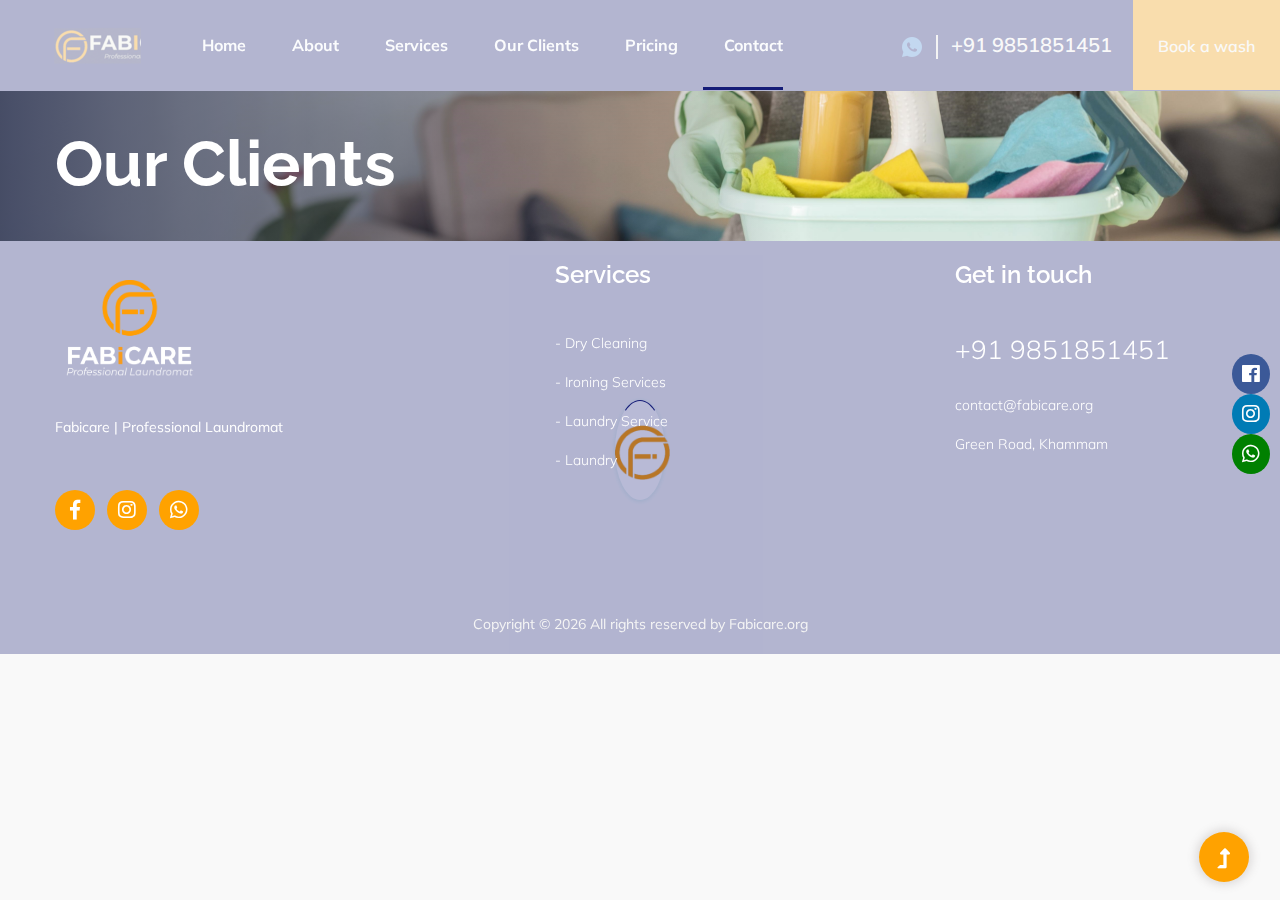
<file: ourclients.html>
<!doctype html>
<html class="no-js" lang="en-in">

<head>
    <meta charset="utf-8">
    <meta http-equiv="x-ua-compatible" content="ie=edge">
    <title>Fabicare | Professional Laundromat</title>
    <meta name="description" content="">
    <meta name="viewport" content="width=device-width, initial-scale=1">
    <link rel="manifest" href="site.webmanifest">
    <link rel="shortcut icon" type="image/x-icon" href="assets/img/favicon.ico">

    <!-- CSS here -->
    <link rel="stylesheet" href="assets/css/bootstrap.min.css">
    <link rel="stylesheet" href="assets/css/owl.carousel.min.css">
    <link rel="stylesheet" href="assets/css/slicknav.css">
    <link rel="stylesheet" href="assets/css/flaticon.css">
    <link rel="stylesheet" href="assets/css/progressbar_barfiller.css">
    <link rel="stylesheet" href="assets/css/gijgo.css">
    <link rel="stylesheet" href="assets/css/animate.min.css">
    <link rel="stylesheet" href="assets/css/animated-headline.css">
    <link rel="stylesheet" href="assets/css/magnific-popup.css">
    <link rel="stylesheet" href="assets/css/fontawesome-all.min.css">
    <link rel="stylesheet" href="assets/css/themify-icons.css">
    <link rel="stylesheet" href="assets/css/slick.css">
    <link rel="stylesheet" href="assets/css/nice-select.css">
    <link rel="stylesheet" href="assets/css/style.css">
</head>

<body>
    <!-- ? Preloader Start -->
    <div id="preloader-active">
        <div class="preloader d-flex align-items-center justify-content-center">
            <div class="preloader-inner position-relative">
                <div class="preloader-circle"></div>
                <div class="preloader-img pere-text">
                    <img src="assets/img/logo/loder.png" alt="loader">
                </div>
            </div>
        </div>
    </div>
    <!-- Preloader Start -->
    <header>
        <!-- Header Start -->
        <div class="header-area">
            <div class="main-header header-sticky">
                <!-- Logo -->
                <div class="header-left">
                    <div class="logo">
                        <a href="index.html"><img src="assets/img/logo/logo.png" alt=""></a>
                    </div>
                    <div class="menu-wrapper  d-flex align-items-center">
                        <!-- Main-menu -->
                        <div class="main-menu d-none d-lg-block">
                            <nav>
                                <ul id="navigation">
                                    <li><a href="index.html">Home</a></li>
                                    <li><a href="about.html">About</a></li>
                                    <li><a href="services.html">Services</a></li>
                                    <li><a href="ourclients.html">Our Clients</a></li>
                                    <li><a href="pricing.html">Pricing</a></li>
                                    <!-- <li><a href="blog.html">Blog</a>
                                        <ul class="submenu">
                                            <li><a href="blog.html">Blog</a></li>
                                            <li><a href="blog_details.html">Blog Details</a></li>
                                            <li><a href="elements.html">Element</a></li>
                                        </ul>
                                    </li> -->
                                    <li class="active"><a href="contact.html">Contact</a></li>
                                </ul>
                            </nav>
                        </div>
                    </div>
                </div>
                <div class="header-right d-none d-lg-block">
                    <a href="https://api.whatsapp.com/send?phone=919494955532" class="header-btn1"><img
                            src="assets/img/icon/whatsapp.png" alt=""> +91 9851851451</a>
                    <a href="https://api.whatsapp.com/send?phone=919494955532" class="header-btn2">Book a wash</a>
                </div>
                <!-- Mobile Menu -->
                <div class="col-12">
                    <div class="mobile_menu d-block d-lg-none"></div>
                </div>
            </div>
        </div>
        <!-- Header End -->
    </header>
    <main>
        <!--? Hero Start -->
        <!-- social-icon-bar-sticky start -->
        <div class="social-icon-bar">
            <a href="https://www.facebook.com/FabiCare-104164441806041" class="facebook"><i
                    class="fab fa-facebook"></i></a>
            <a href="https://www.instagram.com/fabicare_india/" class="instagram"><i class="fab fa-instagram"></i></a>
            <a href="https://api.whatsapp.com/send?phone=+919494955532" class="whatsapp"><i
                    class="fab fa-whatsapp"></i></a>
        </div>
        <!-- social-icon-bar-sticky End -->
        <div class="slider-area2 section-bg2 hero-overly" data-background="assets/img/hero/hero2.png">
            <div class="slider-height2 d-flex align-items-center">
                <div class="container">
                    <div class="row">
                        <div class="col-xl-12">
                            <div class="hero-cap hero-cap2">
                                <h2>Our Clients</h2>
                            </div>
                        </div>
                    </div>
                </div>
            </div>
        </div>
    </main>
    <footer>
        <!-- Footer Start-->
        <div class="footer-area footer-padding">
            <div class="container">
                <div class="row d-flex justify-content-between">
                    <div class="col-xl-4 col-lg-4 col-md-4 col-sm-6">
                        <div class="single-footer-caption mb-50">
                            <div class="single-footer-caption mb-30">
                                <!-- logo -->
                                <div class="footer-logo mb-35">
                                    <a href="index.html"><img src="assets/img/logo/logo2_footer.png" alt=""></a>
                                </div>
                                <div class="footer-tittle">
                                    <div class="footer-pera">
                                        <p>Fabicare | Professional Laundromat</p>
                                    </div>
                                </div>
                                <!-- social -->
                                <div class="footer-social">
                                    <a href="https://www.facebook.com/FabiCare-104164441806041"><i
                                            class="fab fa-facebook-f"></i></a>
                                    <a href="https://www.instagram.com/fabicare_india/"><i
                                            class="fab fa-instagram"></i></a>
                                    <a href="https://api.whatsapp.com/send?phone=919494955532"><i
                                            class="fab fa-whatsapp"></i></a>
                                </div>
                            </div>
                        </div>
                    </div>
                    <div class="col-xl-3 col-lg-4 col-md-4 col-sm-6">
                        <div class="single-footer-caption mb-50">
                            <div class="footer-tittle">
                                <h4>Services </h4>
                                <ul>
                                    <li><a href="#">- Dry Cleaning</a></li>
                                    <li><a href="#">- Ironing Services</a></li>
                                    <li><a href="#">- Laundry Service </a></li>
                                    <li><a href="#">- Laundry </a></li>
                                </ul>
                            </div>
                        </div>
                    </div>
                    <div class="col-xl-3 col-lg-4 col-md-4 col-sm-6">
                        <div class="single-footer-caption mb-50">
                            <div class="footer-tittle">
                                <h4>Get in touch</h4>
                                <ul>
                                    <li class="number"><a href="tel:+919851851451">+91 9851851451</a></li>
                                    <li><a href="mailto:contact@fabicare.org">contact@fabicare.org</a></li>
                                    <li><a href="#">Green Road, Khammam</a></li>
                                </ul>
                            </div>
                        </div>
                    </div>
                </div>
            </div>
        </div>
        <!-- footer-bottom area -->
        <div class="footer-bottom-area section-bg2">
            <!-- data-background="assets/img/gallery/footer-bg.png"> -->
            <div class="container">
                <div class="footer-border">
                    <div class="row d-flex align-items-center">
                        <div class="col-xl-12 ">
                            <div class="footer-copy-right text-center">
                                <p>
                                    <!-- Link back to ffabicaree can't be removed. Template is licensed under CC BY 3.0. -->
                                    Copyright &copy;
                                    <script>document.write(new Date().getFullYear());</script> All rights reserved by
                                    Fabicare.org
                                    <!-- Link back to ffabicaree can't be removed. Template is licensed under CC BY 3.0. -->
                                </p>
                            </div>
                        </div>
                    </div>
                </div>
            </div>
        </div>
        <!-- Footer End-->
        <div id="back-top">
            <a title="Go to Top" href="#"> <i class="fas fa-level-up-alt"></i></a>
        </div>
        <!-- JS here -->
    </footer>
    <!-- Scroll Up -->


    <script src="./assets/js/vendor/modernizr-3.5.0.min.js"></script>
    <!-- Jquery, Popper, Bootstrap -->
    <script src="./assets/js/vendor/jquery-1.12.4.min.js"></script>
    <script src="./assets/js/popper.min.js"></script>
    <script src="./assets/js/bootstrap.min.js"></script>
    <!-- Jquery Mobile Menu -->
    <script src="./assets/js/jquery.slicknav.min.js"></script>

    <!-- Jquery Slick , Owl-Carousel Plugins -->
    <script src="./assets/js/owl.carousel.min.js"></script>
    <script src="./assets/js/slick.min.js"></script>
    <!-- One Page, Animated-HeadLin -->
    <script src="./assets/js/wow.min.js"></script>
    <script src="./assets/js/animated.headline.js"></script>
    <script src="./assets/js/jquery.magnific-popup.js"></script>

    <!-- Date Picker -->
    <script src="./assets/js/gijgo.min.js"></script>
    <!-- Nice-select, sticky -->
    <script src="./assets/js/jquery.nice-select.min.js"></script>
    <script src="./assets/js/jquery.sticky.js"></script>

    <!-- counter , waypoint,Hover Direction -->
    <script src="./assets/js/jquery.counterup.min.js"></script>
    <script src="./assets/js/waypoints.min.js"></script>
    <script src="./assets/js/jquery.countdown.min.js"></script>
    <script src="./assets/js/hover-direction-snake.min.js"></script>

    <!-- contact js -->
    <script src="./assets/js/contact.js"></script>
    <script src="./assets/js/jquery.form.js"></script>
    <script src="./assets/js/jquery.validate.min.js"></script>
    <script src="./assets/js/mail-script.js"></script>
    <script src="./assets/js/jquery.ajaxchimp.min.js"></script>

    <!-- Jquery Plugins, main Jquery -->
    <script src="./assets/js/plugins.js"></script>
    <script src="./assets/js/main.js"></script>

</body>

</html>
</file>
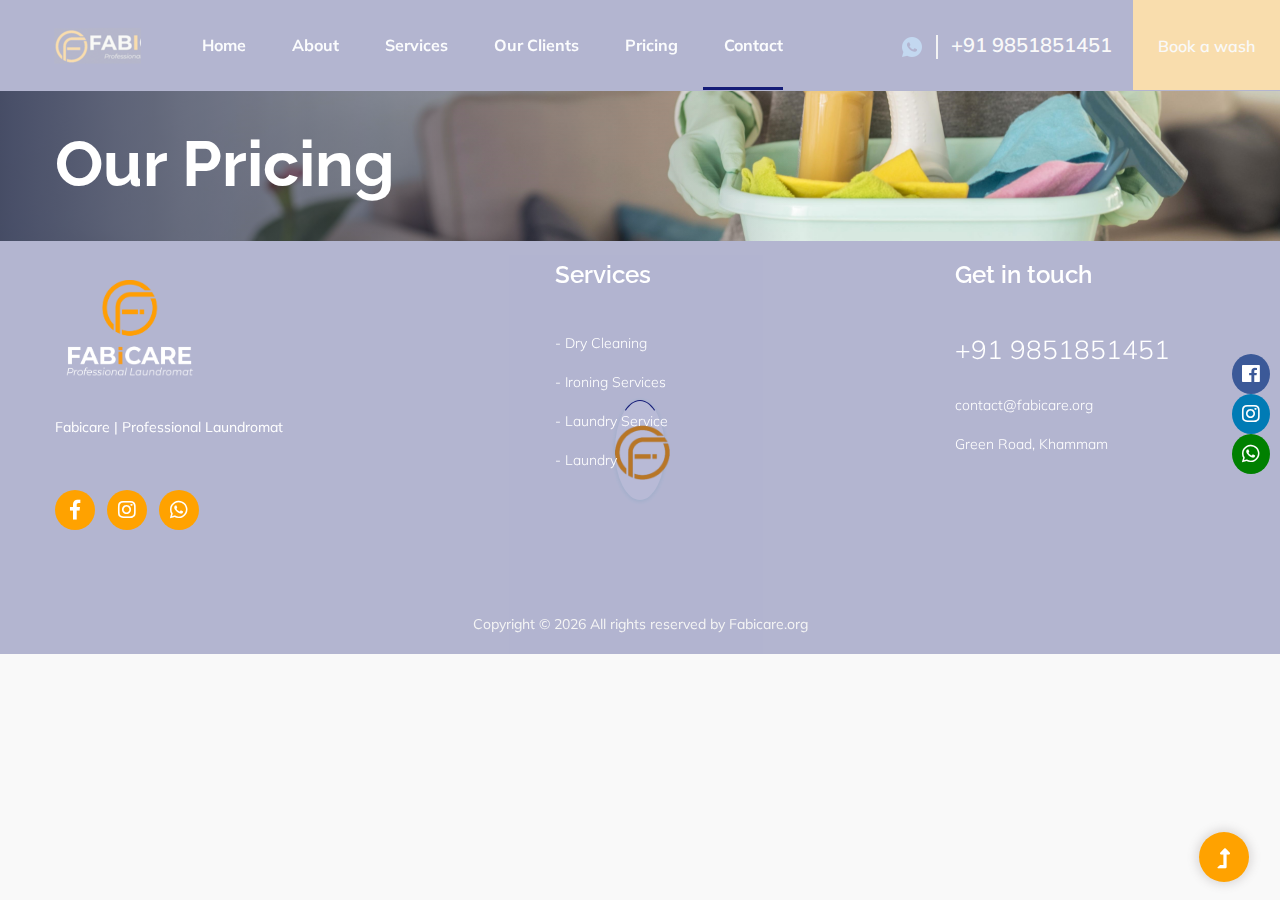
<file: pricing.html>
<!doctype html>
<html class="no-js" lang="en-in">

<head>
    <meta charset="utf-8">
    <meta http-equiv="x-ua-compatible" content="ie=edge">
    <title>Fabicare | Professional Laundromat</title>
    <meta name="description" content="">
    <meta name="viewport" content="width=device-width, initial-scale=1">
    <link rel="manifest" href="site.webmanifest">
    <link rel="shortcut icon" type="image/x-icon" href="assets/img/favicon.ico">

    <!-- CSS here -->
    <link rel="stylesheet" href="assets/css/bootstrap.min.css">
    <link rel="stylesheet" href="assets/css/owl.carousel.min.css">
    <link rel="stylesheet" href="assets/css/slicknav.css">
    <link rel="stylesheet" href="assets/css/flaticon.css">
    <link rel="stylesheet" href="assets/css/progressbar_barfiller.css">
    <link rel="stylesheet" href="assets/css/gijgo.css">
    <link rel="stylesheet" href="assets/css/animate.min.css">
    <link rel="stylesheet" href="assets/css/animated-headline.css">
    <link rel="stylesheet" href="assets/css/magnific-popup.css">
    <link rel="stylesheet" href="assets/css/fontawesome-all.min.css">
    <link rel="stylesheet" href="assets/css/themify-icons.css">
    <link rel="stylesheet" href="assets/css/slick.css">
    <link rel="stylesheet" href="assets/css/nice-select.css">
    <link rel="stylesheet" href="assets/css/style.css">
</head>

<body>
    <!-- ? Preloader Start -->
    <div id="preloader-active">
        <div class="preloader d-flex align-items-center justify-content-center">
            <div class="preloader-inner position-relative">
                <div class="preloader-circle"></div>
                <div class="preloader-img pere-text">
                    <img src="assets/img/logo/loder.png" alt="loader">
                </div>
            </div>
        </div>
    </div>
    <!-- Preloader Start -->
    <header>
        <!-- Header Start -->
        <div class="header-area">
            <div class="main-header header-sticky">
                <!-- Logo -->
                <div class="header-left">
                    <div class="logo">
                        <a href="index.html"><img src="assets/img/logo/logo.png" alt=""></a>
                    </div>
                    <div class="menu-wrapper  d-flex align-items-center">
                        <!-- Main-menu -->
                        <div class="main-menu d-none d-lg-block">
                            <nav>
                                <ul id="navigation">
                                    <li><a href="index.html">Home</a></li>
                                    <li><a href="about.html">About</a></li>
                                    <li><a href="services.html">Services</a></li>
                                    <li><a href="ourclients.html">Our Clients</a></li>
                                    <li><a href="pricing.html">Pricing</a></li>
                                    <!-- <li><a href="blog.html">Blog</a>
                                        <ul class="submenu">
                                            <li><a href="blog.html">Blog</a></li>
                                            <li><a href="blog_details.html">Blog Details</a></li>
                                            <li><a href="elements.html">Element</a></li>
                                        </ul>
                                    </li> -->
                                    <li class="active"><a href="contact.html">Contact</a></li>
                                </ul>
                            </nav>
                        </div>
                    </div>
                </div>
                <div class="header-right d-none d-lg-block">
                    <a href="https://api.whatsapp.com/send?phone=919494955532" class="header-btn1"><img
                            src="assets/img/icon/whatsapp.png" alt=""> +91 9851851451</a>
                    <a href="https://api.whatsapp.com/send?phone=919494955532" class="header-btn2">Book a wash</a>
                </div>
                <!-- Mobile Menu -->
                <div class="col-12">
                    <div class="mobile_menu d-block d-lg-none"></div>
                </div>
            </div>
        </div>
        <!-- Header End -->
    </header>
    <main>
        <!--? Hero Start -->
        <!-- social-icon-bar-sticky start -->
        <div class="social-icon-bar">
            <a href="https://www.facebook.com/FabiCare-104164441806041" class="facebook"><i
                    class="fab fa-facebook"></i></a>
            <a href="https://www.instagram.com/fabicare_india/" class="instagram"><i class="fab fa-instagram"></i></a>
            <a href="https://api.whatsapp.com/send?phone=+919494955532" class="whatsapp"><i
                    class="fab fa-whatsapp"></i></a>
        </div>
        <!-- social-icon-bar-sticky End -->
        <div class="slider-area2 section-bg2 hero-overly" data-background="assets/img/hero/hero2.png">
            <div class="slider-height2 d-flex align-items-center">
                <div class="container">
                    <div class="row">
                        <div class="col-xl-12">
                            <div class="hero-cap hero-cap2">
                                <h2>Our Pricing</h2>
                            </div>
                        </div>
                    </div>
                </div>
            </div>
        </div>
    </main>
    <footer>
        <!-- Footer Start-->
        <div class="footer-area footer-padding">
            <div class="container">
                <div class="row d-flex justify-content-between">
                    <div class="col-xl-4 col-lg-4 col-md-4 col-sm-6">
                        <div class="single-footer-caption mb-50">
                            <div class="single-footer-caption mb-30">
                                <!-- logo -->
                                <div class="footer-logo mb-35">
                                    <a href="index.html"><img src="assets/img/logo/logo2_footer.png" alt=""></a>
                                </div>
                                <div class="footer-tittle">
                                    <div class="footer-pera">
                                        <p>Fabicare | Professional Laundromat</p>
                                    </div>
                                </div>
                                <!-- social -->
                                <div class="footer-social">
                                    <a href="https://www.facebook.com/FabiCare-104164441806041"><i
                                            class="fab fa-facebook-f"></i></a>
                                    <a href="https://www.instagram.com/fabicare_india/"><i
                                            class="fab fa-instagram"></i></a>
                                    <a href="https://api.whatsapp.com/send?phone=919494955532"><i
                                            class="fab fa-whatsapp"></i></a>
                                </div>
                            </div>
                        </div>
                    </div>
                    <div class="col-xl-3 col-lg-4 col-md-4 col-sm-6">
                        <div class="single-footer-caption mb-50">
                            <div class="footer-tittle">
                                <h4>Services </h4>
                                <ul>
                                    <li><a href="#">- Dry Cleaning</a></li>
                                    <li><a href="#">- Ironing Services</a></li>
                                    <li><a href="#">- Laundry Service </a></li>
                                    <li><a href="#">- Laundry </a></li>
                                </ul>
                            </div>
                        </div>
                    </div>
                    <div class="col-xl-3 col-lg-4 col-md-4 col-sm-6">
                        <div class="single-footer-caption mb-50">
                            <div class="footer-tittle">
                                <h4>Get in touch</h4>
                                <ul>
                                    <li class="number"><a href="tel:+919851851451">+91 9851851451</a></li>
                                    <li><a href="mailto:contact@fabicare.org">contact@fabicare.org</a></li>
                                    <li><a href="#">Green Road, Khammam</a></li>
                                </ul>
                            </div>
                        </div>
                    </div>
                </div>
            </div>
        </div>
        <!-- footer-bottom area -->
        <div class="footer-bottom-area section-bg2">
            <!-- data-background="assets/img/gallery/footer-bg.png"> -->
            <div class="container">
                <div class="footer-border">
                    <div class="row d-flex align-items-center">
                        <div class="col-xl-12 ">
                            <div class="footer-copy-right text-center">
                                <p>
                                    <!-- Link back to ffabicaree can't be removed. Template is licensed under CC BY 3.0. -->
                                    Copyright &copy;
                                    <script>document.write(new Date().getFullYear());</script> All rights reserved by
                                    Fabicare.org
                                    <!-- Link back to ffabicaree can't be removed. Template is licensed under CC BY 3.0. -->
                                </p>
                            </div>
                        </div>
                    </div>
                </div>
            </div>
        </div>
        <!-- Footer End-->
        <div id="back-top">
            <a title="Go to Top" href="#"> <i class="fas fa-level-up-alt"></i></a>
        </div>
        <!-- JS here -->
    </footer>
    <!-- Scroll Up -->


    <script src="./assets/js/vendor/modernizr-3.5.0.min.js"></script>
    <!-- Jquery, Popper, Bootstrap -->
    <script src="./assets/js/vendor/jquery-1.12.4.min.js"></script>
    <script src="./assets/js/popper.min.js"></script>
    <script src="./assets/js/bootstrap.min.js"></script>
    <!-- Jquery Mobile Menu -->
    <script src="./assets/js/jquery.slicknav.min.js"></script>

    <!-- Jquery Slick , Owl-Carousel Plugins -->
    <script src="./assets/js/owl.carousel.min.js"></script>
    <script src="./assets/js/slick.min.js"></script>
    <!-- One Page, Animated-HeadLin -->
    <script src="./assets/js/wow.min.js"></script>
    <script src="./assets/js/animated.headline.js"></script>
    <script src="./assets/js/jquery.magnific-popup.js"></script>

    <!-- Date Picker -->
    <script src="./assets/js/gijgo.min.js"></script>
    <!-- Nice-select, sticky -->
    <script src="./assets/js/jquery.nice-select.min.js"></script>
    <script src="./assets/js/jquery.sticky.js"></script>

    <!-- counter , waypoint,Hover Direction -->
    <script src="./assets/js/jquery.counterup.min.js"></script>
    <script src="./assets/js/waypoints.min.js"></script>
    <script src="./assets/js/jquery.countdown.min.js"></script>
    <script src="./assets/js/hover-direction-snake.min.js"></script>

    <!-- contact js -->
    <script src="./assets/js/contact.js"></script>
    <script src="./assets/js/jquery.form.js"></script>
    <script src="./assets/js/jquery.validate.min.js"></script>
    <script src="./assets/js/mail-script.js"></script>
    <script src="./assets/js/jquery.ajaxchimp.min.js"></script>

    <!-- Jquery Plugins, main Jquery -->
    <script src="./assets/js/plugins.js"></script>
    <script src="./assets/js/main.js"></script>

</body>

</html>
</file>
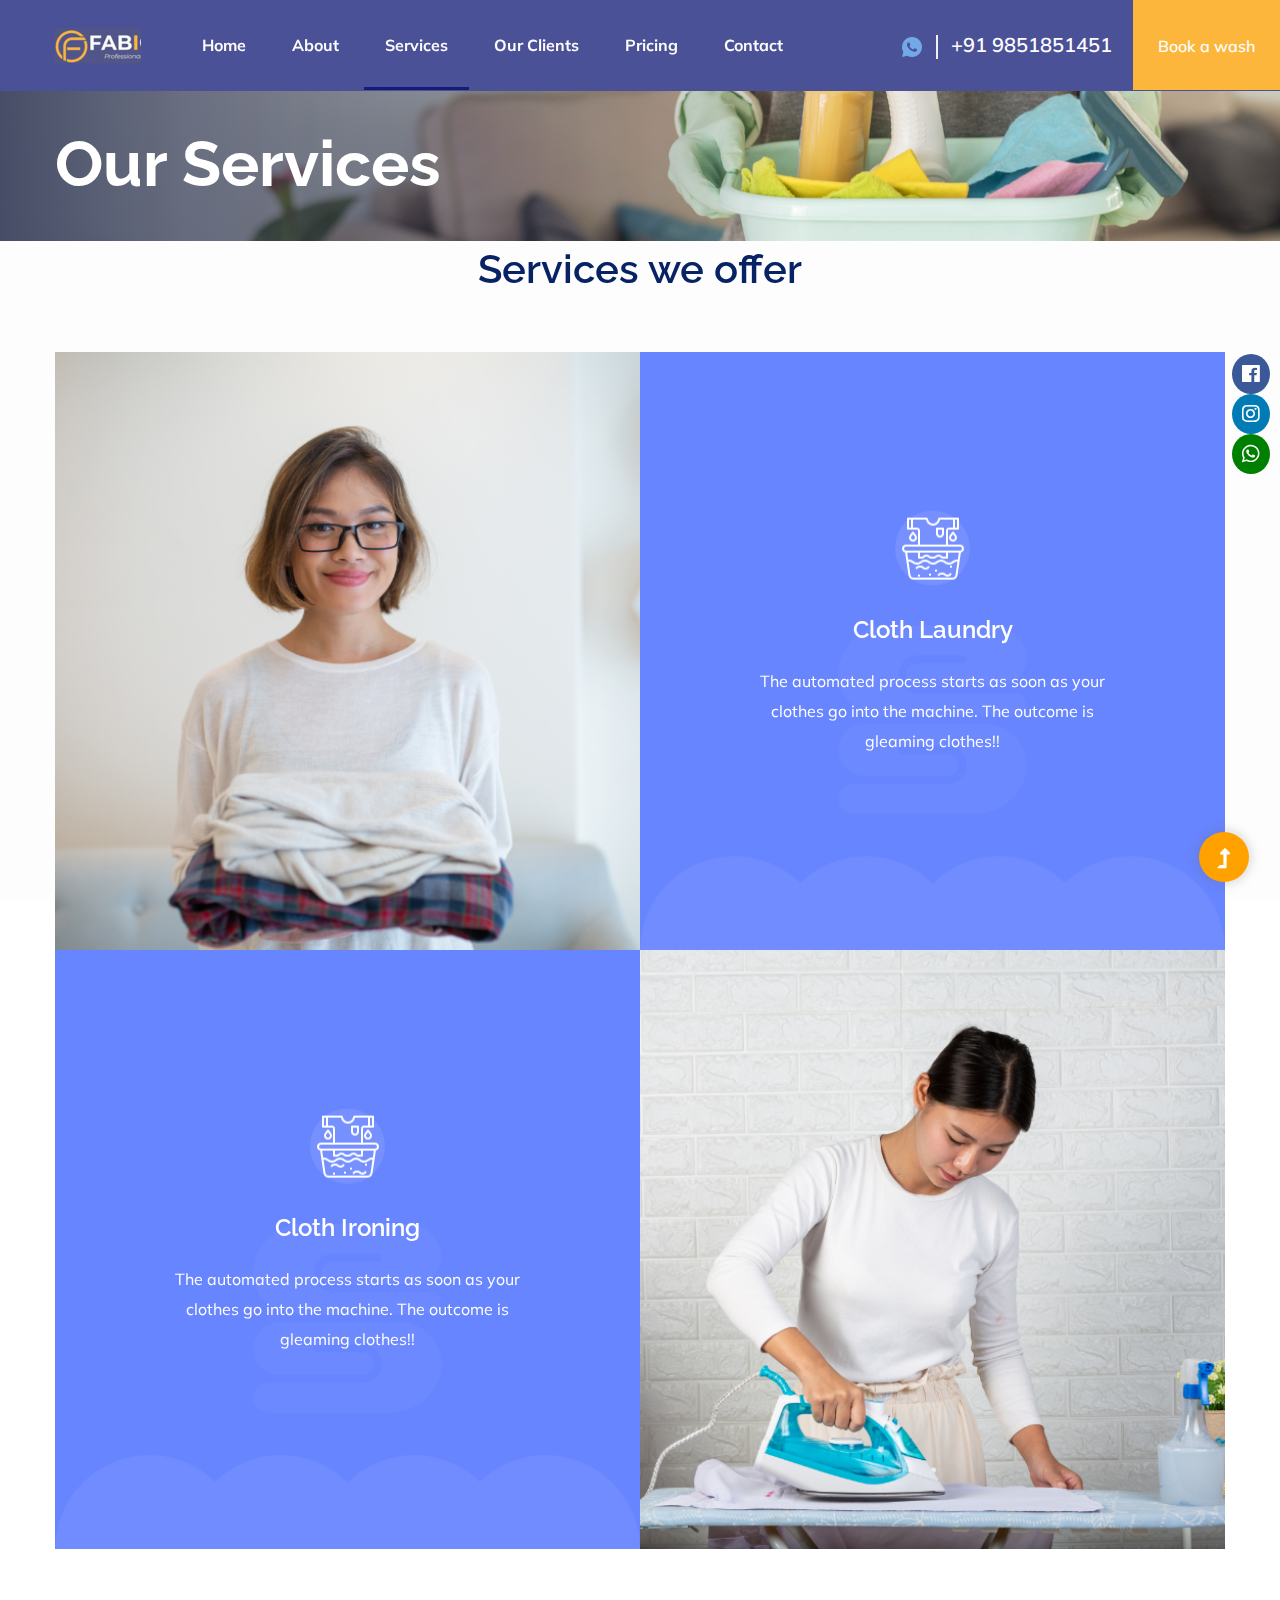
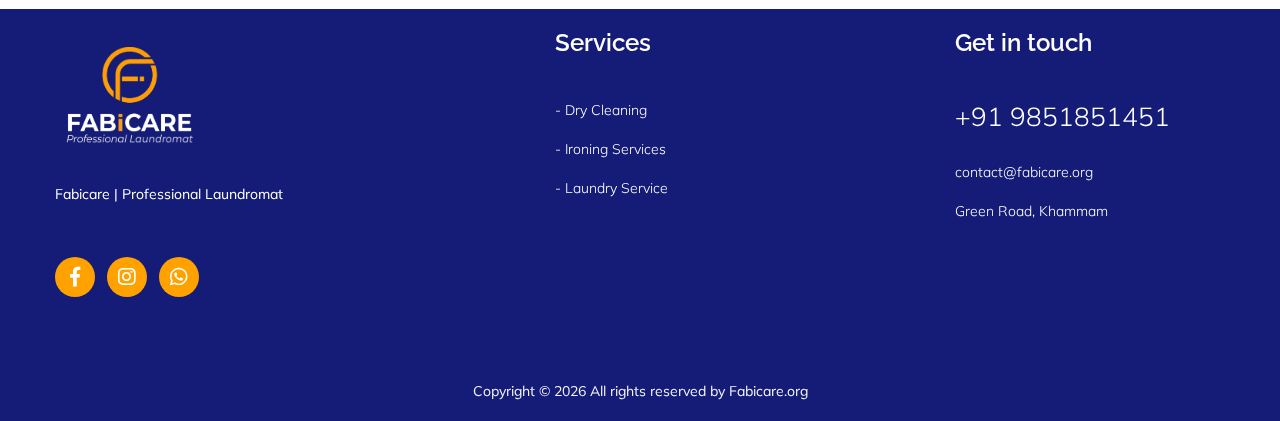
<file: services.html>
<!doctype html>
<html class="no-js" lang="en-in">

<head>
    <meta charset="utf-8">
    <meta http-equiv="x-ua-compatible" content="ie=edge">
    <title>Fabicare | Professional Laundromat</title>
    <meta name="description" content="">
    <meta name="viewport" content="width=device-width, initial-scale=1">
    <link rel="manifest" href="site.webmanifest">
    <link rel="shortcut icon" type="image/x-icon" href="assets/img/favicon.ico">

    <!-- CSS here -->
    <link rel="stylesheet" href="assets/css/bootstrap.min.css">
    <link rel="stylesheet" href="assets/css/owl.carousel.min.css">
    <link rel="stylesheet" href="assets/css/slicknav.css">
    <link rel="stylesheet" href="assets/css/flaticon.css">
    <link rel="stylesheet" href="assets/css/progressbar_barfiller.css">
    <link rel="stylesheet" href="assets/css/gijgo.css">
    <link rel="stylesheet" href="assets/css/animate.min.css">
    <link rel="stylesheet" href="assets/css/animated-headline.css">
    <link rel="stylesheet" href="assets/css/magnific-popup.css">
    <link rel="stylesheet" href="assets/css/fontawesome-all.min.css">
    <link rel="stylesheet" href="assets/css/themify-icons.css">
    <link rel="stylesheet" href="assets/css/slick.css">
    <link rel="stylesheet" href="assets/css/nice-select.css">
    <link rel="stylesheet" href="assets/css/style.css">
    <script>
        $(function() {  $("#popModal").modal('show'); });
    </script>
</head>

<body>
    <!-- ? Preloader Start -->
    <div id="preloader-active">
        <div class="preloader d-flex align-items-center justify-content-center">
            <div class="preloader-inner position-relative">
                <div class="preloader-circle"></div>
                <div class="preloader-img pere-text">
                    <img src="assets/img/logo/loder.png" alt="loader">
                </div>
            </div>
        </div>
    </div>
    <!-- Preloader Start -->
    <header>
        <!-- Header Start -->
        <div class="header-area">
            <div class="main-header header-sticky">
                <!-- Logo -->
                <div class="header-left">
                    <div class="logo">
                        <a href="index.html"><img src="assets/img/logo/logo.png" alt=""></a>
                    </div>
                    <div class="menu-wrapper  d-flex align-items-center">
                        <!-- Main-menu -->
                        <div class="main-menu d-none d-lg-block">
                            <nav>
                                <ul id="navigation">
                                    <li><a href="index.html">Home</a></li>
                                    <li><a href="about.html">About</a></li>
                                    <li class="active"><a href="services.html">Services</a></li>
                                    <li><a href="ourclients.html">Our Clients</a></li>
                                    <li><a href="pricing.html">Pricing</a></li>
                                    <!-- <li><a href="blog.html">Blog</a>
                                        <ul class="submenu">
                                            <li><a href="blog.html">Blog</a></li>
                                            <li><a href="blog_details.html">Blog Details</a></li>
                                            <li><a href="elements.html">Element</a></li>
                                        </ul>
                                    </li> -->
                                    <li><a href="contact.html">Contact</a></li>
                                </ul>
                            </nav>
                        </div>
                    </div>
                </div>
                <div class="header-right d-none d-lg-block">
                    <a href="https://api.whatsapp.com/send?phone=919494955532" class="header-btn1"><img
                            src="assets/img/icon/whatsapp.png" alt=""> +91 9851851451</a>
                    <a href="https://api.whatsapp.com/send?phone=919494955532" class="header-btn2">Book a wash</a>
                </div>
                <!-- Mobile Menu -->
                <div class="col-12">
                    <div class="mobile_menu d-block d-lg-none"></div>
                </div>
            </div>
        </div>
        <!-- Header End -->
    </header>
    <main>
        <!--? Hero Start -->
        <!-- social-icon-bar-sticky start -->
        <div class="social-icon-bar">
            <a href="https://www.facebook.com/FabiCare-104164441806041" class="facebook"><i
                    class="fab fa-facebook"></i></a>
            <a href="https://www.instagram.com/fabicare_india/" class="instagram"><i class="fab fa-instagram"></i></a>
            <a href="https://api.whatsapp.com/send?phone=919494955532" class="whatsapp"><i
                    class="fab fa-whatsapp"></i></a>
        </div>
        <!-- social-icon-bar-sticky End -->
        <div class="slider-area2 section-bg2 hero-overly" data-background="assets/img/hero/hero2.png">
            <div class="slider-height2 d-flex align-items-center">
                <div class="container">
                    <div class="row">
                        <div class="col-xl-12">
                            <div class="hero-cap hero-cap2">
                                <h2>Our Services</h2>
                            </div>
                        </div>
                    </div>
                </div>
            </div>
        </div>
        <!-- Hero End -->
        <!--? Offer-services Start  -->
        <section class="offer-services pb-bottom2">
            <div class="container">
                <div class="row justify-content-center">
                    <div class="col-xl-7 col-lg-8">
                        <div class="section-tittle text-center mb-55">
                            <!-- <span class="element">services</span> -->
                            <h2>Services we offer</h2>
                        </div>
                    </div>
                </div>
                <div class="row no-gutters">
                    <div class="col-lg-6 col-md-6">
                        <div class="single-offers">
                            <img src="assets/img/gallery/offers1.png" alt="" class=" w-100">
                        </div>
                    </div>
                    <div class="col-lg-6 col-md-6 ">
                        <div class="single-offers">
                            <img src="assets/img/gallery/offers2.png" alt="" class=" w-100">
                            <div class="offers-caption text-center">
                                <div class="cat-icon">
                                    <img src="assets/img/icon/offers-icon1.png" alt="">
                                </div>
                                <div class="cat-cap">
                                    <h5><a href="services.html">Cloth laundry</a></h5>
                                    <p>The automated process starts as soon as your clothes go into the machine. The
                                        outcome is gleaming clothes!!</p>
                                </div>
                            </div>
                        </div>
                    </div>
                    <div class="col-lg-6 col-md-6">
                        <div class="single-offers">
                            <img src="assets/img/gallery/offers2.png" alt="" class=" w-100">
                            <div class="offers-caption text-center">
                                <div class="cat-icon">
                                    <img src="assets/img/icon/offers-icon1.png" alt="">
                                </div>
                                <div class="cat-cap">
                                    <h5><a href="services.html">Cloth ironing</a></h5>
                                    <p>The automated process starts as soon as your clothes go into the machine. The
                                        outcome is gleaming clothes!!</p>
                                </div>
                            </div>
                        </div>
                    </div>
                    <div class="col-lg-6 col-md-6">
                        <div class="single-offers">
                            <img src="assets/img/gallery/offers4.png" alt="" class=" w-100">
                        </div>
                    </div>
                </div>
            </div>
        </section>
        <!-- Offer-services End  -->
    </main>
    <footer>
        <!-- Footer Start-->
        <div class="footer-area footer-padding">
            <div class="container">
                <div class="row d-flex justify-content-between">
                    <div class="col-xl-4 col-lg-4 col-md-4 col-sm-6">
                        <div class="single-footer-caption mb-50">
                            <div class="single-footer-caption mb-30">
                                <!-- logo -->
                                <div class="footer-logo mb-35">
                                    <a href="index.html"><img src="assets/img/logo/logo2_footer.png" alt=""></a>
                                </div>
                                <div class="footer-tittle">
                                    <div class="footer-pera">
                                        <p>Fabicare | Professional Laundromat</p>
                                    </div>
                                </div>
                                <!-- social -->
                                <div class="footer-social">
                                    <a href="https://www.facebook.com/FabiCare-104164441806041"><i
                                            class="fab fa-facebook-f"></i></a>
                                    <a href="https://www.instagram.com/fabicare_india/"><i
                                            class="fab fa-instagram"></i></a>
                                    <a href="https://api.whatsapp.com/send?phone=919494955532"><i
                                            class="fab fa-whatsapp"></i></a>
                                </div>
                            </div>
                        </div>
                    </div>
                    <div class="col-xl-3 col-lg-4 col-md-4 col-sm-6">
                        <div class="single-footer-caption mb-50">
                            <div class="footer-tittle">
                                <h4>Services </h4>
                                <ul>
                                    <li><a href="#">- Dry Cleaning</a></li>
                                    <li><a href="#">- Ironing Services</a></li>
                                    <li><a href="#">- Laundry Service </a></li>
                                </ul>
                            </div>
                        </div>
                    </div>
                    <div class="col-xl-3 col-lg-4 col-md-4 col-sm-6">
                        <div class="single-footer-caption mb-50">
                            <div class="footer-tittle">
                                <h4>Get in touch</h4>
                                <ul>
                                    <li class="number"><a href="tel:+919851851451">+91 9851851451</a></li>
                                    <li><a href="mailto:contact@fabicare.org">contact@fabicare.org</a></li>
                                    <li><a href="#">Green Road, Khammam</a></li>
                                </ul>
                            </div>
                        </div>
                    </div>
                </div>
            </div>
        </div>
        <!-- footer-bottom area -->
        <div class="footer-bottom-area section-bg2">
            <!-- data-background="assets/img/gallery/footer-bg.png"> -->
            <div class="container">
                <div class="footer-border">
                    <div class="row d-flex align-items-center">
                        <div class="col-xl-12 ">
                            <div class="footer-copy-right text-center">
                                <p>
                                    <!-- Link back to ffabicaree can't be removed. Template is licensed under CC BY 3.0. -->
                                    Copyright &copy;
                                    <script>document.write(new Date().getFullYear());</script> All rights reserved by
                                    Fabicare.org
                                    <!-- Link back to ffabicaree can't be removed. Template is licensed under CC BY 3.0. -->
                                </p>
                            </div>
                        </div>
                    </div>
                </div>
            </div>
        </div>
        <!-- Footer End-->
    </footer>
    <!-- Scroll Up -->
    <div id="back-top">
        <a title="Go to Top" href="#"> <i class="fas fa-level-up-alt"></i></a>
    </div>

    <!-- JS here -->
    

    <script src="./assets/js/vendor/modernizr-3.5.0.min.js"></script>
    <!-- Jquery, Popper, Bootstrap -->
    <script src="./assets/js/vendor/jquery-1.12.4.min.js"></script>
    <script src="./assets/js/popper.min.js"></script>
    <script src="./assets/js/bootstrap.min.js"></script>
    <!-- Jquery Mobile Menu -->
    <script src="./assets/js/jquery.slicknav.min.js"></script>

    <!-- Jquery Slick , Owl-Carousel Plugins -->
    <script src="./assets/js/owl.carousel.min.js"></script>
    <script src="./assets/js/slick.min.js"></script>
    <!-- One Page, Animated-HeadLin -->
    <script src="./assets/js/wow.min.js"></script>
    <script src="./assets/js/animated.headline.js"></script>
    <script src="./assets/js/jquery.magnific-popup.js"></script>

    <!-- Date Picker -->
    <script src="./assets/js/gijgo.min.js"></script>
    <!-- Nice-select, sticky -->
    <script src="./assets/js/jquery.nice-select.min.js"></script>
    <script src="./assets/js/jquery.sticky.js"></script>
    <!-- Progress -->
    <script src="./assets/js/jquery.barfiller.js"></script>

    <!-- counter , waypoint,Hover Direction -->
    <script src="./assets/js/jquery.counterup.min.js"></script>
    <script src="./assets/js/waypoints.min.js"></script>
    <script src="./assets/js/jquery.countdown.min.js"></script>
    <script src="./assets/js/hover-direction-snake.min.js"></script>

    <!-- contact js -->
    <script src="./assets/js/contact.js"></script>
    <script src="./assets/js/jquery.form.js"></script>
    <script src="./assets/js/jquery.validate.min.js"></script>
    <script src="./assets/js/mail-script.js"></script>
    <script src="./assets/js/jquery.ajaxchimp.min.js"></script>

    <!-- Jquery Plugins, main Jquery -->
    <script src="./assets/js/plugins.js"></script>
    <script src="./assets/js/main.js"></script>

</body>

</html>
</file>
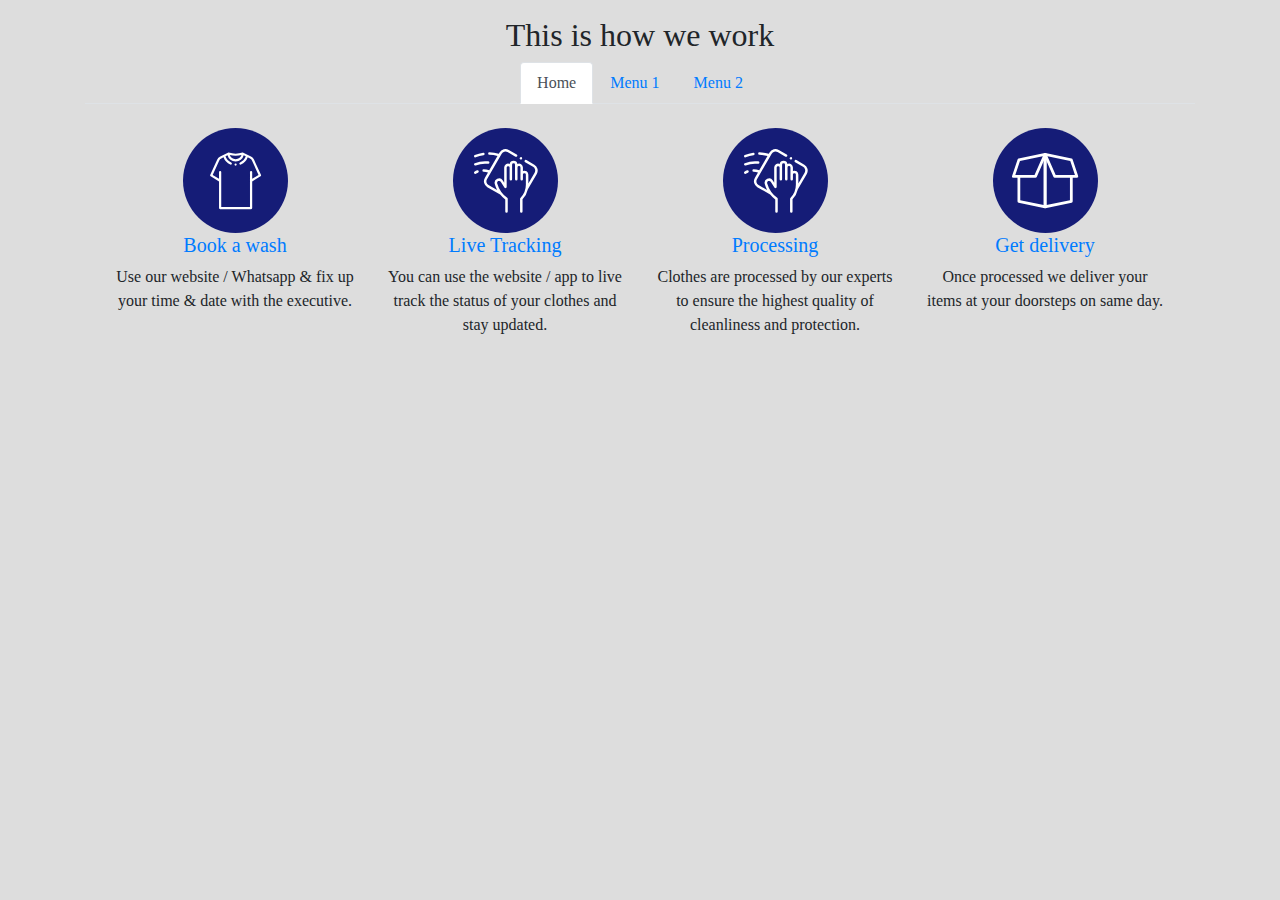
<file: w3tabs.html>
<!DOCTYPE html>
<html lang="en">

<head>
  <title>Bootstrap Example</title>
  <meta charset="utf-8">
  <meta name="viewport" content="width=device-width, initial-scale=1">
  <link rel="stylesheet" href="https://maxcdn.bootstrapcdn.com/bootstrap/4.5.2/css/bootstrap.min.css">
  <script src="https://ajax.googleapis.com/ajax/libs/jquery/3.5.1/jquery.min.js"></script>
  <script src="https://cdnjs.cloudflare.com/ajax/libs/popper.js/1.16.0/umd/popper.min.js"></script>
  <script src="https://maxcdn.bootstrapcdn.com/bootstrap/4.5.2/js/bootstrap.min.js"></script>
  <link rel="stylesheet" href="./assets/css/tabs.css">
</head>

<body>

  <div class="container mt-3">
    <div class="row justify-content-center">
      <div class="col-xl-7 col-lg-8">
        <div class="section-tittle text-center mb-55">
          <!-- <span class="element">Basic Process</span> -->
          <h2>This is how we work</h2>
        </div>
      </div>
    </div>
    <!-- Nav tabs -->
    <ul class="nav nav-tabs justify-content-center">
      <li class="nav-item">
        <a class="nav-link active" data-toggle="tab" href="#home">Home</a>
      </li>
      <li class="nav-item">
        <a class="nav-link" data-toggle="tab" href="#menu1">Menu 1</a>
      </li>
      <li class="nav-item">
        <a class="nav-link" data-toggle="tab" href="#menu2">Menu 2</a>
      </li>
    </ul>
    <!-- Tab panes -->
    <div class="tab-content">
      <div id="home" class="container tab-pane active"><br>
        <div class="container">
          <div class="row">
            <div class="col-lg col-md col-sm">
              <div class="single-cat text-center">
                <div class="cat-icon">
                  <img src="assets/img/icon/services-icon1.svg" alt="clothes-icon">
                </div>
                <div class="cat-cap">
                  <h5><a href="services.html">Book a wash</a></h5>
                  <p>Use our website / Whatsapp & fix up your time & date with the executive.</p>
                </div>
              </div>
            </div>
            <div class="col-lg col-md col-sm">
              <div class="single-cat text-center">
                <div class="cat-icon">
                  <img src="assets/img/icon/services-icon2.svg" alt="wash-icon">
                </div>
                <div class="cat-cap">
                  <h5><a href="services.html">Live Tracking</a></h5>
                  <p>You can use the website / app to live track the status of your clothes and stay
                    updated.</p>
                </div>
              </div>
            </div>
            <div class="col-lg col-md col-sm">
              <div class="single-cat text-center">
                <div class="cat-icon">
                  <img src="assets/img/icon/services-icon2.svg" alt="wash-icon">
                </div>
                <div class="cat-cap">
                  <h5><a href="services.html">Processing</a></h5>
                  <p>Clothes are processed by our experts to ensure the highest quality of cleanliness and
                    protection.</p>
                </div>
              </div>
            </div>
            <div class="col-lg col-md col-sm">
              <div class="single-cat text-center">
                <div class="cat-icon">
                  <img src="assets/img/icon/services-icon3.svg" alt="delivery-icon">
                </div>
                <div class="cat-cap">
                  <h5><a href="services.html">Get delivery</a></h5>
                  <p>Once processed we deliver your items at your doorsteps on same day.</p>
                </div>
              </div>
            </div>
          </div>
        </div>
      </div>
      <!-- second tab  -->
      <div id="menu1" class="container tab-pane fade"><br>
        <div class="container">
          <div class="row">
            <div class="col-lg col-md col-sm">
              <div class="single-cat text-center">
                <div class="cat-icon">
                  <img src="assets/img/icon/services-icon1.svg" alt="clothes-icon">
                </div>
                <div class="cat-cap">
                  <h5><a href="services.html">Book a wash</a></h5>
                  <p>Use our website / Whatsapp & fix up your time & date with the executive.</p>
                </div>
              </div>
            </div>
            <div class="col-lg col-md col-sm">
              <div class="single-cat text-center">
                <div class="cat-icon">
                  <img src="assets/img/icon/services-icon2.svg" alt="wash-icon">
                </div>
                <div class="cat-cap">
                  <h5><a href="services.html">Processing</a></h5>
                  <p>Clothes are processed by our experts to ensure the highest quality of cleanliness and
                    protection.</p>
                </div>
              </div>
            </div>
            <div class="col-lg col-md col-sm">
              <div class="single-cat text-center">
                <div class="cat-icon">
                  <img src="assets/img/icon/services-icon3.svg" alt="delivery-icon">
                </div>
                <div class="cat-cap">
                  <h5><a href="services.html">Get delivery</a></h5>
                  <p>Once processed we deliver your items at your doorsteps on same day.</p>
                </div>
              </div>
            </div>
          </div>
        </div>
      </div>
      <!-- third tab  -->
      <div id="menu2" class="container tab-pane fade"><br>
        <div class="container">
          <div class="row">
            <div class="col-lg col-md col-sm">
              <div class="single-cat text-center">
                <div class="cat-icon">
                  <img src="assets/img/icon/services-icon1.svg" alt="clothes-icon">
                </div>
                <div class="cat-cap">
                  <h5><a href="services.html">Book a wash</a></h5>
                  <p>Use our website / Whatsapp & fix up your time & date with the executive.</p>
                </div>
              </div>
            </div>
            <div class="col-lg col-md col-sm">
              <div class="single-cat text-center">
                <div class="cat-icon">
                  <img src="assets/img/icon/services-icon2.svg" alt="wash-icon">
                </div>
                <div class="cat-cap">
                  <h5><a href="services.html">Processing</a></h5>
                  <p>Clothes are processed by our experts to ensure the highest quality of cleanliness and
                    protection.</p>
                </div>
              </div>
            </div>
            <div class="col-lg col-md col-sm">
              <div class="single-cat text-center">
                <div class="cat-icon">
                  <img src="assets/img/icon/services-icon3.svg" alt="delivery-icon">
                </div>
                <div class="cat-cap">
                  <h5><a href="services.html">Get delivery</a></h5>
                  <p>Once processed we deliver your items at your doorsteps on same day.</p>
                </div>
              </div>
            </div>
          </div>
        </div>
      </div>
    </div>
  </div>

</body>

</html>
</file>
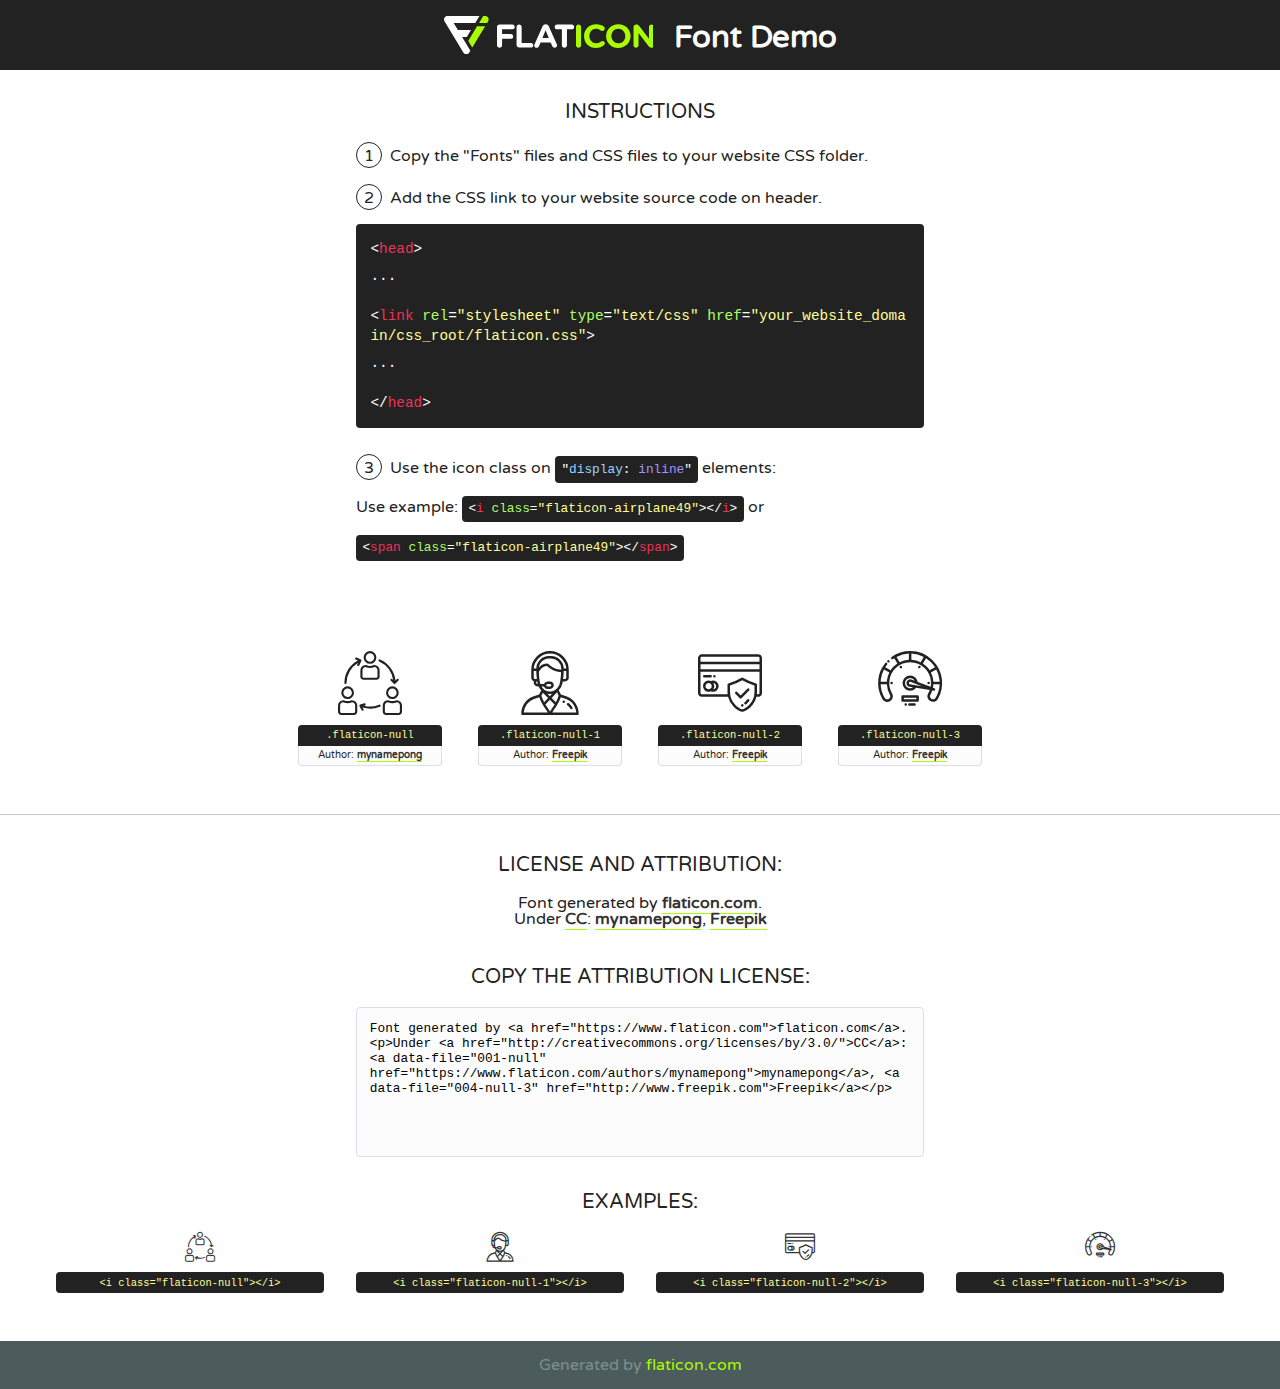
<file: assets/fonts/flaticon.html>
<!DOCTYPE html>
<!--
  Flaticon icon font: Flaticon
  Creation date: 03/06/2020 12:20
-->
<html>
<!DOCTYPE html>
<html>

<head>
    <title>Flaticon WebFont</title>
    <link href="http://fonts.googleapis.com/css?family=Varela+Round" rel="stylesheet" type="text/css" />
    <link rel="stylesheet" type="text/css" href="flaticon.css">
    <meta charset="UTF-8">
    <style>
    html, body, div, span, applet, object, iframe,
    h1, h2, h3, h4, h5, h6, p, blockquote, pre,
    a, abbr, acronym, address, big, cite, code,
    del, dfn, em, img, ins, kbd, q, s, samp,
    small, strike, strong, sub, sup, tt, var,
    b, u, i, center,
    dl, dt, dd, ol, ul, li,
    fieldset, form, label, legend,
    table, caption, tbody, tfoot, thead, tr, th, td,
    article, aside, canvas, details, embed, 
    figure, figcaption, footer, header, hgroup, 
    menu, nav, output, ruby, section, summary,
    time, mark, audio, video {
        margin: 0;
        padding: 0;
        border: 0;
        font-size: 100%;
        font: inherit;
        vertical-align: baseline;
    }
    /* HTML5 display-role reset for older browsers */
    article, aside, details, figcaption, figure, 
    footer, header, hgroup, menu, nav, section {
        display: block;
    }
    body {
        line-height: 1;
    }
    ol, ul {
        list-style: none;
    }
    blockquote, q {
        quotes: none;
    }
    blockquote:before, blockquote:after,
    q:before, q:after {
        content: '';
        content: none;
    }
    table {
        border-collapse: collapse;
        border-spacing: 0;
    }
    body {
        font-family: 'Varela Round', Helvetica, Arial, sans-serif;
        font-size: 16px;
        color: #222;
    }
    a {
        color: #333;
        border-bottom: 1px solid #a9fd00;
        font-weight: bold;
        text-decoration: none;
    }
    * {
        -moz-box-sizing: border-box;
        -webkit-box-sizing: border-box;
        box-sizing: border-box;
        margin: 0;
        padding: 0;
    }
    [class^="flaticon-"]:before, [class*=" flaticon-"]:before, [class^="flaticon-"]:after, [class*=" flaticon-"]:after {
        font-family: Flaticon;
        font-size: 30px;
        font-style: normal;
        margin-left: 20px;
        color: #333;
    }
    .wrapper {
        max-width: 600px;
        margin: auto;
        padding: 0 1em;
    }
    .title {
        font-size: 1.25em;
        text-align: center;
        margin-bottom: 1em;
        text-transform: uppercase;
    }
    header {
        text-align: center;
        background-color: #222;
        color: #fff;
        padding: 1em;
    }
    header .logo {
        width: 210px;
        height: 38px;
        display: inline-block;
        vertical-align: middle;
        margin-right: 1em;
        border: none;
    }
    header strong {
        font-size: 1.95em;
        font-weight: bold;
        vertical-align: middle;
        margin-top: 5px;
        display: inline-block;
    }
    .demo {
        margin: 2em auto;
        line-height: 1.25em;
    }
    .demo ul li {
        margin-bottom: 1em;
    }
    .demo ul li .num {
        color: #222;
        border-radius: 20px;
        display: inline-block;
        width: 26px;
        padding: 3px;
        height: 26px;
        text-align: center;
        margin-right: 0.5em;
        border: 1px solid #222;
    }
    .demo ul li code {
        background-color: #222;
        border-radius: 4px;
        padding: 0.25em 0.5em;
        display: inline-block;
        color: #fff;
        font-family: Consolas,Monaco,Lucida Console,Liberation Mono,DejaVu Sans Mono,Bitstream Vera Sans Mono,Courier New, monospace;
        font-weight: lighter;
        margin-top: 1em;
        font-size: 0.8em;
        word-break: break-all;
    }
    .demo ul li code.big {
        padding: 1em;
        font-size: 0.9em;
    }
    .demo ul li code .red {
        color: #EF3159;
    }
    .demo ul li code .green {
        color: #ACFF65;
    }
    .demo ul li code .yellow {
        color: #FFFF99;
    }
    .demo ul li code .blue {
        color: #99D3FF;
    }
    .demo ul li code .purple {
        color: #A295FF;
    }
    .demo ul li code .dots {
        margin-top: 0.5em;
        display: block;
    }
    #glyphs {
        border-bottom: 1px solid #ccc;
        padding: 2em 0;
        text-align: center;
    }
    .glyph {
        display: inline-block;
        width: 9em;
        margin: 1em;
        text-align: center;
        vertical-align: top;
        background: #FFF;
    }
    .glyph .glyph-icon {
        padding: 10px;
        display: block;
        font-family:"Flaticon";
        font-size: 64px;
        line-height: 1;
    }
    .glyph .glyph-icon:before {
        font-size: 64px;
        color: #222;
        margin-left: 0;
    }
    .class-name {
        font-size: 0.65em;
        background-color: #222;
        color: #fff;
        border-radius: 4px 4px 0 0;
        padding: 0.5em;
        color: #FFFF99;
        font-family: Consolas,Monaco,Lucida Console,Liberation Mono,DejaVu Sans Mono,Bitstream Vera Sans Mono,Courier New, monospace;
    }
    .author-name {
        font-size: 0.6em;
        background-color: #fcfcfd;
        border: 1px solid #DEDEE4;
        border-top: 0;
        border-radius: 0 0 4px 4px;
        padding: 0.5em;
    }
    .class-name:last-child {
        font-size: 10px;
        color:#888;
    }
    .class-name:last-child a {
        font-size: 10px;
        color:#555;
    }
    .class-name:last-child a:hover {
        color:#a9fd00;
    }
    .glyph > input {
        display: block;
        width: 100px;
        margin: 5px auto;
        text-align: center;
        font-size: 12px;
        cursor: text;
    }
    .glyph > input.icon-input {
        font-family:"Flaticon";
        font-size: 16px;
        margin-bottom: 10px;
    }
    .attribution .title {
        margin-top: 2em;
    }
    .attribution textarea {
        background-color: #fcfcfd;
        padding: 1em;
        border: none;
        box-shadow: none;
        border: 1px solid #DEDEE4;
        border-radius: 4px;
        resize: none;
        width: 100%;
        height: 150px;
        font-size: 0.8em;
        font-family: Consolas,Monaco,Lucida Console,Liberation Mono,DejaVu Sans Mono,Bitstream Vera Sans Mono,Courier New, monospace;
        -webkit-appearance: none;
    }
    .iconsuse {
        margin: 2em auto;
        text-align: center;
        max-width: 1200px;
    }
    .iconsuse:after {
        content: '';
        display: table;
        clear: both;
    }
    .iconsuse .image {
        float: left;
        width: 25%;
        padding: 0 1em;
    }
    .iconsuse .image p {
        margin-bottom: 1em;
    }
    .iconsuse .image span {
        display: block;
        font-size: 0.65em;
        background-color: #222;
        color: #fff;
        border-radius: 4px;
        padding: 0.5em;
        color: #FFFF99;
        margin-top: 1em;
        font-family: Consolas,Monaco,Lucida Console,Liberation Mono,DejaVu Sans Mono,Bitstream Vera Sans Mono,Courier New, monospace;
    }
    #footer {
        text-align: center;
        background-color: #4C5B5C;
        color: #7c9192;
        padding: 1em;
    }
    #footer a {
        border: none;
        color: #a9fd00;
        font-weight: normal;
    }
    @media (max-width: 960px) {
        .iconsuse .image {
            width: 50%;
        }
    }
    @media (max-width: 560px) {
        .iconsuse .image {
            width: 100%;
        }
    }
    </style>
</head>

<body class="characters-off">

    <header>
        <a href="https://www.flaticon.com" target="_blank" class="logo">
            <svg version="1.1" xmlns="http://www.w3.org/2000/svg" xmlns:xlink="http://www.w3.org/1999/xlink" xmlns:a="http://ns.adobe.com/AdobeSVGViewerExtensions/3.0/" viewBox="0 0 560.875 102.036" enable-background="new 0 0 560.875 102.036" xml:space="preserve">
                <defs>
                </defs>
                <g>
                    <g class="letters">
                        <path fill="#ffffff" d="M141.596,29.675c0-3.777,2.985-6.767,6.764-6.767h34.438c3.426,0,6.15,2.728,6.15,6.15
                        c0,3.43-2.724,6.149-6.15,6.149h-27.674v13.091h23.719c3.429,0,6.151,2.724,6.151,6.15c0,3.43-2.723,6.149-6.151,6.149h-23.719
                        v17.574c0,3.773-2.986,6.761-6.764,6.761c-3.779,0-6.764-2.989-6.764-6.761V29.675z"></path>
                        <path fill="#ffffff" d="M193.844,29.149c0-3.781,2.985-6.767,6.764-6.767c3.776,0,6.763,2.985,6.763,6.767v42.957h25.039
                        c3.426,0,6.149,2.726,6.149,6.153c0,3.425-2.723,6.15-6.149,6.15h-31.802c-3.779,0-6.764-2.986-6.764-6.768V29.149z"></path>
                        <path fill="#ffffff" d="M241.891,75.71l21.438-48.407c1.492-3.341,4.215-5.357,7.906-5.357h0.792
                        c3.686,0,6.323,2.017,7.815,5.357l21.439,48.407c0.436,0.967,0.701,1.845,0.701,2.723c0,3.602-2.809,6.501-6.414,6.501
                        c-3.161,0-5.269-1.845-6.499-4.655l-4.132-9.661h-27.059l-4.301,10.102c-1.144,2.631-3.426,4.214-6.237,4.214
                        c-3.517,0-6.24-2.81-6.24-6.325C241.1,77.64,241.451,76.677,241.891,75.71z M279.932,58.666l-8.521-20.297l-8.526,20.297H279.932
                        z"></path>
                        <path fill="#ffffff" d="M314.864,35.387H301.86c-3.429,0-6.239-2.813-6.239-6.238c0-3.429,2.811-6.24,6.239-6.24h39.533
                        c3.426,0,6.237,2.811,6.237,6.24c0,3.425-2.811,6.238-6.237,6.238h-13.001v42.785c0,3.773-2.99,6.761-6.764,6.761
                        c-3.779,0-6.764-2.989-6.764-6.761V35.387z"></path>
                        <path fill="#A9FD00" d="M352.615,29.149c0-3.781,2.985-6.767,6.767-6.767c3.774,0,6.761,2.985,6.761,6.767v49.024
                        c0,3.773-2.987,6.761-6.761,6.761c-3.781,0-6.767-2.989-6.767-6.761V29.149z"></path>
                        <path fill="#A9FD00" d="M374.132,53.836v-0.179c0-17.481,13.178-31.801,32.065-31.801c9.22,0,15.459,2.458,20.557,6.238
                        c1.402,1.054,2.637,2.985,2.637,5.357c0,3.692-2.985,6.59-6.681,6.59c-1.845,0-3.071-0.702-4.044-1.319
                        c-3.776-2.813-7.729-4.393-12.562-4.393c-10.364,0-17.831,8.611-17.831,19.154v0.173c0,10.542,7.291,19.329,17.831,19.329
                        c5.715,0,9.492-1.756,13.359-4.834c1.049-0.874,2.458-1.491,4.039-1.491c3.429,0,6.325,2.813,6.325,6.236
                        c0,2.106-1.056,3.78-2.282,4.834c-5.539,4.834-12.036,7.733-21.878,7.733C387.572,85.464,374.132,71.493,374.132,53.836z"></path>
                        <path fill="#A9FD00" d="M433.009,53.836v-0.179c0-17.481,13.79-31.801,32.766-31.801c18.981,0,32.592,14.143,32.592,31.628v0.173
                        c0,17.483-13.785,31.807-32.769,31.807C446.625,85.464,433.009,71.32,433.009,53.836z M484.224,53.836v-0.179
                        c0-10.539-7.725-19.326-18.626-19.326c-10.893,0-18.449,8.611-18.449,19.154v0.173c0,10.542,7.73,19.329,18.626,19.329
                        C476.676,72.986,484.224,64.378,484.224,53.836z"></path>
                        <path fill="#A9FD00" d="M506.233,29.321c0-3.774,2.99-6.763,6.767-6.763h1.401c3.252,0,5.183,1.583,7.029,3.953l26.093,34.265
                        V29.059c0-3.692,2.99-6.677,6.681-6.677c3.683,0,6.671,2.985,6.671,6.677v48.934c0,3.78-2.987,6.765-6.764,6.765h-0.436
                        c-3.257,0-5.188-1.581-7.034-3.953l-27.056-35.492v32.944c0,3.687-2.985,6.676-6.678,6.676c-3.683,0-6.673-2.989-6.673-6.676
                        V29.321z"></path>
                    </g>
                    <g class="insignia">
                        <path fill="#ffffff" d="M48.372,56.137h12.517l11.156-18.537H37.186L25.688,18.539h57.825L94.668,0H9.271
                        C5.925,0,2.842,1.801,1.198,4.716c-1.644,2.907-1.593,6.482,0.134,9.343l50.38,83.501c1.678,2.781,4.689,4.476,7.938,4.476
                        c3.246,0,6.257-1.695,7.935-4.476l2.898-4.804L48.372,56.137z"></path>
                        <g class="i">
                            <path fill="#A9FD00" d="M93.575,18.539h0.031v0.004l21.652,0.004l2.705-4.488c1.727-2.861,1.778-6.436,0.133-9.343
                            C116.454,1.801,113.371,0,110.026,0h-5.294L93.575,18.539z"></path>
                            <polygon fill="#A9FD00" points="88.291,27.356 64.725,66.486 75.519,84.404 109.942,27.356"></polygon>
                        </g>
                    </g>
                </g>
            </svg>
        </a>
        <strong>Font Demo</strong>
    </header>


    <section class="demo wrapper">

        <p class="title">Instructions</p>

        <ul>
            <li>
                <span class="num">1</span>Copy the "Fonts" files and CSS files to your website CSS folder.
            </li>
            <li>
                <span class="num">2</span>Add the CSS link to your website source code on header.
                <code class="big">
                    &lt;<span class="red">head</span>&gt;
                    <br/><span class="dots">...</span>
                    <br/>&lt;<span class="red">link</span> <span class="green">rel</span>=<span class="yellow">"stylesheet"</span> <span class="green">type</span>=<span class="yellow">"text/css"</span> <span class="green">href</span>=<span class="yellow">"your_website_domain/css_root/flaticon.css"</span>&gt;
                    <br/><span class="dots">...</span>
                    <br/>&lt;/<span class="red">head</span>&gt;
                </code>
            </li>

            <li>
                <p>
                    <span class="num">3</span>Use the icon class on <code>"<span class="blue">display</span>:<span class="purple"> inline</span>"</code> elements:
                    <br />
                    Use example: <code>&lt;<span class="red">i</span> <span class="green">class</span>=<span class="yellow">&quot;flaticon-airplane49&quot;</span>&gt;&lt;/<span class="red">i</span>&gt;</code> or <code>&lt;<span class="red">span</span> <span class="green">class</span>=<span class="yellow">&quot;flaticon-airplane49&quot;</span>&gt;&lt;/<span class="red">span</span>&gt;</code>
            </li>
        </ul>

    </section>




   <section id="glyphs">          
    
      
        <div class="glyph"><div class="glyph-icon flaticon-null"></div>
            <div class="class-name">.flaticon-null</div>
            <div class="author-name">Author: <a data-file="001-null" href="https://www.flaticon.com/authors/mynamepong">mynamepong</a> </div> 
        </div>        
        
        <div class="glyph"><div class="glyph-icon flaticon-null-1"></div>
            <div class="class-name">.flaticon-null-1</div>
            <div class="author-name">Author: <a data-file="002-null-1" href="http://www.freepik.com">Freepik</a> </div> 
        </div>        
        
        <div class="glyph"><div class="glyph-icon flaticon-null-2"></div>
            <div class="class-name">.flaticon-null-2</div>
            <div class="author-name">Author: <a data-file="003-null-2" href="http://www.freepik.com">Freepik</a> </div> 
        </div>        
        
        <div class="glyph"><div class="glyph-icon flaticon-null-3"></div>
            <div class="class-name">.flaticon-null-3</div>
            <div class="author-name">Author: <a data-file="004-null-3" href="http://www.freepik.com">Freepik</a> </div> 
        </div>        
        

    </section>



    <section class="attribution wrapper"   style="text-align:center;">

      <div class="title">License and attribution:</div><div class="attrDiv">Font generated by <a href="https://www.flaticon.com">flaticon.com</a>. <div><p>Under <a href="http://creativecommons.org/licenses/by/3.0/">CC</a>: <a data-file="001-null" href="https://www.flaticon.com/authors/mynamepong">mynamepong</a>, <a data-file="004-null-3" href="http://www.freepik.com">Freepik</a></p>  </div>
      </div>
      <div class="title">Copy the Attribution License:</div>

    <textarea onclick="this.focus();this.select();">Font generated by &lt;a href=&quot;https://www.flaticon.com&quot;&gt;flaticon.com&lt;/a&gt;. <p>Under <a href="http://creativecommons.org/licenses/by/3.0/">CC</a>: <a data-file="001-null" href="https://www.flaticon.com/authors/mynamepong">mynamepong</a>, <a data-file="004-null-3" href="http://www.freepik.com">Freepik</a></p>  
     </textarea>

    </section>

    <section class="iconsuse">

          <div class="title">Examples:</div>            
             
            <div class="image">
                <p>
                    <i class="glyph-icon flaticon-null"></i> 
                    <span>&lt;i class=&quot;flaticon-null&quot;&gt;&lt;/i&gt;</span>
                </p>
            </div>
            
            <div class="image">
                <p>
                    <i class="glyph-icon flaticon-null-1"></i> 
                    <span>&lt;i class=&quot;flaticon-null-1&quot;&gt;&lt;/i&gt;</span>
                </p>
            </div>
            
            <div class="image">
                <p>
                    <i class="glyph-icon flaticon-null-2"></i> 
                    <span>&lt;i class=&quot;flaticon-null-2&quot;&gt;&lt;/i&gt;</span>
                </p>
            </div>
            
            <div class="image">
                <p>
                    <i class="glyph-icon flaticon-null-3"></i> 
                    <span>&lt;i class=&quot;flaticon-null-3&quot;&gt;&lt;/i&gt;</span>
                </p>
            </div>
                       
        </div>
                            
    </section>

<div id="footer">
    <div>Generated by <a href="https://www.flaticon.com">flaticon.com</a>
    </div>
</div>



</body>
</html>
</file>
<file: assets/css/flaticon.css>
/*
  	Flaticon icon font: Flaticon
  	Creation date: 03/06/2020 12:20
  	*/

@font-face {
  font-family: "Flaticon";
  src: url("../fonts/Flaticon.eot");
  src: url("../fonts/Flaticon.eot?#iefix") format("embedded-opentype"),
       url("../fonts/Flaticon.woff2") format("woff2"),
       url("../fonts/Flaticon.woff") format("woff"),
       url("../fonts/Flaticon.ttf") format("truetype"),
       url("../fonts/Flaticon.svg#Flaticon") format("svg");
  font-weight: normal;
  font-style: normal;
}

@media screen and (-webkit-min-device-pixel-ratio:0) {
  @font-face {
    font-family: "Flaticon";
    src: url("../fonts/Flaticon.svg#Flaticon") format("svg");
  }
}

[class^="flaticon-"]:before, [class*=" flaticon-"]:before,
[class^="flaticon-"]:after, [class*=" flaticon-"]:after {   
  font-family: Flaticon;
font-style: normal;
}

.flaticon-null:before { content: "\f100"; }
.flaticon-null-1:before { content: "\f101"; }
.flaticon-null-2:before { content: "\f102"; }
.flaticon-null-3:before { content: "\f103"; }
</file>
<file: assets/css/progressbar_barfiller.css>
/* Custom Code skills */
.single-skill{
  display: flex;
}

.single-skill span {
	color: #79838b;
	font-size: 13px;
	font-weight: 300;
	letter-spacing: 0;
	margin-bottom: 14px;
	display: block;
}
.single-skill .bar-progress {
	width: 100%;
}
.single-skill .bar-title {
  width: 20%;
  margin-bottom: 19px;
}

.skills-content {
  padding-top: 200px;
  padding-left: 70px;
}

.skills-shape-bg {
  height: 651px;
  width: 868px;
  position: absolute;
  content: "";
  border: 2px solid #4d4d4d;
  left: 40%;
  top: 255px;
}

.skills-shape-bg::before {
  position: absolute;
  content: "";
  height: 465px;
  width: 300px;
  border: 2px solid #4d4d4d;
  left: -35%;
  top: 50%;
  transform: translateY(-50%);
  border-right: 0;
}



/* Default */
.barfiller {
	width: 100%;
	height: 10px;
	background: #f6f9fc;
  position: relative;
  border-radius: 5px;
}

.barfiller .fill {
  display: block;
  position: relative;
  width: 0px;
  height: 100%;
  background: #333;
  z-index: 1;
  border-radius: 5px;
}

.barfiller .tipWrap { display: none; }

.barfiller .tip {
  margin-top: -28px;
  padding: 2px 4px;
  font-size: 16px;
  color: #09cc7f;
  left: 0px;
  position: absolute;
  z-index: 2;
  background: transparent;
  font-weight: 800;
}

.barfiller .tip:after {
  border: solid;
  border-color: rgba(0,0,0,.8) transparent;
  border-width: 6px 6px 0 6px;
  content: "";
  display: block;
  position: absolute;
  left: 9px;
  top: 100%;
  z-index: 9;
  display: none;
  
}
</file>
<file: assets/css/gijgo.css>
.gj-button {
    background-color: #f5f5f5;
    border: 1px solid #ddd;
    color: #000;
    border-radius: 3px;
    padding: 6px 10px;
    cursor: pointer;
}

.gj-unselectable {
    -webkit-touch-callout: none;
    -webkit-user-select: none;
    -khtml-user-select: none;
    -moz-user-select: none;
    -ms-user-select: none;
    user-select: none;
}

.gj-row {
    display: -webkit-box;
    display: -ms-flexbox;
    display: flex;
    -ms-flex-wrap: wrap;
    flex-wrap: wrap;
}

.gj-margin-left-5 {
    margin-left: 5px;
}

.gj-margin-left-10 {
    margin-left: 10px;
}

.gj-width-full {
    width: 100%;
}

.gj-cursor-pointer {
    cursor: pointer;
}

.gj-text-align-center {
    text-align: center;
}

.gj-font-size-16 {
    font-size: 16px;
}

.gj-hidden {
    display: none;
}

/** Material Design */
.gj-button-md {
    background: 0 0;
    border: none;
    border-radius: 2px;
    color: rgba(0, 0, 0, 0.87);
    position: relative;
    height: 36px;
    margin: 0;
    min-width: 64px;
    padding: 0 16px;
    display: inline-block;
    font-family: "Roboto","Helvetica","Arial",sans-serif;
    font-size: 1rem;
    font-weight: 500;
    text-transform: uppercase;
    letter-spacing: 0;
    overflow: hidden;
    will-change: box-shadow;
    transition: box-shadow .2s cubic-bezier(.4,0,1,1),background-color .2s cubic-bezier(.4,0,.2,1),color .2s cubic-bezier(.4,0,.2,1);
    outline: none;
    cursor: pointer;
    text-decoration: none;
    text-align: center;
    line-height: 36px;
    vertical-align: middle;
    overflow: hidden;
    -webkit-user-select: none;
    -moz-user-select: none;
    -ms-user-select: none;
    user-select: none;
}

.gj-button-md:hover {
    background-color: rgba(158,158,158,.2);
}

.gj-button-md:disabled {
    color: rgba(0,0,0,.26);
    background: 0 0;
}

.gj-button-md .material-icons,
.gj-button-md .gj-icon {
    vertical-align: middle;
    /*font-size: 1.3rem;
    margin-right: 4px;*/
}

.gj-button-md.gj-button-md-icon {
    width: 24px;
    height: 31px;
    min-width: 24px;
    padding: 0px;
    display: table;
}

.gj-button-md.gj-button-md-icon .material-icons,
.gj-button-md.gj-button-md-icon .gj-icon {
    display: table-cell;
    margin-right: 0px;
    width: 24px;
    height: 24px;
}

.gj-button-md.active {
    background-color: rgba(158,158,158,.4);
}

.gj-button-md-group {
    position: relative;
    display: inline-block;
    vertical-align: middle;
}
.gj-textbox-md {
	/* border: none; */
	/* border-bottom: 1px solid rgba(0,0,0,.42); */
	display: block;
	font-family: "Helvetica","Arial",sans-serif;
	font-size: 16px;
	line-height: 16px;
	/* padding: 4px 0px; */
	margin: 0;
	/* width: 100%; */
	background: 0 0;
	/* text-align: ; */
	color: rgba(0,0,0,.87);
	padding-left: 44px;
	border: 1px solid #dca73a;
	/* padding: 15px 15px; */
	/* text-align: center; */
	width: 177px;
	height: 55px;
	border-radius: 5px;
}
.gj-textbox-md:focus,
.gj-textbox-md:active {
    /* border-bottom: 2px solid rgba(0,0,0,.42); */
    outline: none;
}

.gj-textbox-md::placeholder {
    color: #8e8e8e;
}

.gj-textbox-md:-ms-input-placeholder {
    color: #8e8e8e;
}

.gj-textbox-md::-ms-input-placeholder {
    color: #8e8e8e;
}

.gj-md-spacer-24 {
    min-width: 24px;
    width: 24px;
    display: inline-block;
}

.gj-md-spacer-32 {
    min-width: 32px;
    width: 32px;
    display: inline-block;
}

.gj-modal {
    position: fixed;
    top: 0;
    right: 0;
    bottom: 0;
    left: 0;
    z-index: 1203;
    display: none;
    overflow: hidden;
    -webkit-overflow-scrolling: touch;
    outline: 0;
    background-color: rgba(0, 0, 0, 0.54118);
    transition: 200ms ease opacity;
    will-change: opacity;
}

/* List */
ul.gj-list li [data-role="wrapper"] {
    display: table;
    width: 100%;
}

ul.gj-list li [data-role="checkbox"] {
    display: table-cell;
    vertical-align:middle;
    text-align:center;
}

ul.gj-list li [data-role="image"] {
    display: table-cell;
    vertical-align:middle;
    text-align:center;
}

ul.gj-list li [data-role="display"] {
    display: table-cell;
    vertical-align:middle;
    cursor: pointer;
}

ul.gj-list li [data-role="display"]:empty:before {
  content: "\200b"; /* unicode zero width space character */
}

/* List - Bootstrap */
ul.gj-list-bootstrap {
    padding-left: 0px;
    margin-bottom: 0px;
}

ul.gj-list-bootstrap li {
    padding: 0px;
}

ul.gj-list-bootstrap li [data-role="wrapper"] {
    padding: 0px 10px;
}

ul.gj-list-bootstrap li [data-role="checkbox"] {
    width: 24px;
    padding: 3px;
}

ul.gj-list-bootstrap li [data-role="image"] {
    width: 24px;
    height: 24px;
}

ul.gj-list-bootstrap li [data-role="display"] {
    padding: 8px 0px 8px 4px;
}

.list-group-item.active ul li, .list-group-item.active:focus ul li, .list-group-item.active:hover ul li {
    text-shadow: none;
    color:initial;
}

/* List - Material Design */
ul.gj-list-md {
    padding: 0px;
    list-style: none;
    list-style-type: none;
    line-height: 24px;
    letter-spacing: 0;
    color: #616161; /* Gray 700 */
}

ul.gj-list-md li {
    display: list-item;
    list-style-type: none;
    padding: 0px;
    min-height: unset;
    box-sizing: border-box;
    align-items: center;
    cursor: default;
    overflow: hidden;

    font-family: "Roboto","Helvetica","Arial",sans-serif;
    font-size: 16px;
    font-weight: 400;
    letter-spacing: .04em;
    line-height: 1;
    
    -webkit-flex-direction: row;
    -ms-flex-direction: row;
    flex-direction: row;
    -webkit-flex-wrap: nowrap;
    -ms-flex-wrap: nowrap;
    flex-wrap: nowrap;
}

ul.gj-list-md li [data-role="checkbox"] {
    height: 24px;
    width: 24px;
}

ul.gj-list-md li [data-role="image"] {
    height: 24px;
    width: 24px;
}

ul.gj-list-md li [data-role="display"] {
    padding: 8px 0px 8px 5px;
    order: 0;
    flex-grow: 2;
    text-decoration: none;
    box-sizing: border-box;
    align-items: center;
    text-align: left;
    color: rgba(0,0,0,.87);
}

ul.gj-list-md li.disabled>[data-role="wrapper"]>[data-role="display"] {
    color: #9E9E9E; /* Gray 500 */
}

.gj-list-md-active {
    background: #e0e0e0;
    color: #3f51b5;
}


/* Picker */
.gj-picker {
    position: absolute;
    z-index: 1203;
    background-color: #fff;
}

.gj-picker .selected {
    color: #fff;
}

/* Material Design */
.gj-picker-md {
    font-family: "Roboto","Helvetica","Arial",sans-serif;
    font-size: 16px;
    font-weight: 400;
    letter-spacing: .04em;
    line-height: 1;
    color: rgba(0,0,0,.87);
    border: 1px solid #E0E0E0;
}

.gj-modal .gj-picker-md {
    border: 0px;
}

.gj-picker-md [role="header"] {
    color: rgba(255, 255, 255, 0.54);
    display: flex;
    background: #2196f3;
    align-items: baseline;
    user-select: none;
    justify-content: center;
}

.gj-picker-md [role="footer"] {
    float: right;
    padding: 10px;
}

.gj-picker-md [role="footer"] button.gj-button-md {
    color: #2196f3;
    font-weight: bold;
    font-size: 13px;
}

/* Bootstrap */
.gj-picker-bootstrap {
    border-radius: 4px;
    border: 1px solid #E0E0E0;
}

.gj-picker-bootstrap .selected {
    color: #888;
}

.gj-picker-bootstrap [role="header"] {
    background: #eee;
    color: #AAA;
}
@font-face {
    font-family: 'gijgo-material';
    src: url('../fonts/gijgo-material.eot?235541');
    src: url('../fonts/gijgo-material.eot?235541#iefix') format('embedded-opentype'), url('../fonts/gijgo-material.ttf?235541') format('truetype'), url('../fonts/gijgo-material.woff?235541') format('woff'), url('../fonts/gijgo-material.svg?235541#gijgo-material') format('svg');
    font-weight: normal;
    font-style: normal;
}

.gj-icon {
    /* use !important to prevent issues with browser extensions that change fonts */
    font-family: 'gijgo-material' !important;
    font-size: 24px;
    speak: none;
    font-style: normal;
    font-weight: normal;
    font-variant: normal;
    text-transform: none;
    line-height: 1;
    /* Enable Ligatures ================ */
    letter-spacing: 0;
    -webkit-font-feature-settings: "liga";
    -moz-font-feature-settings: "liga=1";
    -moz-font-feature-settings: "liga";
    -ms-font-feature-settings: "liga" 1;
    font-feature-settings: "liga";
    -webkit-font-variant-ligatures: discretionary-ligatures;
    font-variant-ligatures: discretionary-ligatures;
    /* Better Font Rendering =========== */
    -webkit-font-smoothing: antialiased;
    -moz-osx-font-smoothing: grayscale;
}

.gj-icon.undo:before {
    content: "\e900";
}

.gj-icon.vertical-align-top:before {
    content: "\e901";
}

.gj-icon.vertical-align-center:before {
    content: "\e902";
}

.gj-icon.vertical-align-bottom:before {
    content: "\e903";
}

.gj-icon.arrow-dropup:before {
    content: "\e904";
}

.gj-icon.clock:before {
    content: "\e905";
}

.gj-icon.refresh:before {
    content: "\e906";
}

.gj-icon.last-page:before {
    content: "\e907";
}

.gj-icon.first-page:before {
    content: "\e908";
}

.gj-icon.cancel:before {
    content: "\e909";
}

.gj-icon.clear:before {
    content: "\e90a";
}

.gj-icon.check-circle:before {
    content: "\e90b";
}

.gj-icon.delete:before {
    content: "\e90c";
}

.gj-icon.arrow-upward:before {
    content: "\e90d";
}

.gj-icon.arrow-forward:before {
    content: "\e90e";
}

.gj-icon.arrow-downward:before {
    content: "\e90f";
}

.gj-icon.arrow-back:before {
    content: "\e910";
}

.gj-icon.list-numbered:before {
    content: "\e911";
}

.gj-icon.list-bulleted:before {
    content: "\e912";
}

.gj-icon.indent-increase:before {
    content: "\e913";
}

.gj-icon.indent-decrease:before {
    content: "\e914";
}

.gj-icon.redo:before {
    content: "\e915";
}

.gj-icon.align-right:before {
    content: "\e916";
}

.gj-icon.align-left:before {
    content: "\e917";
}

.gj-icon.align-justify:before {
    content: "\e918";
}

.gj-icon.align-center:before {
    content: "\e919";
}

.gj-icon.strikethrough:before {
    content: "\e91a";
}

.gj-icon.italic:before {
    content: "\e91b";
}

.gj-icon.underlined:before {
    content: "\e91c";
}

.gj-icon.bold:before {
    content: "\e91d";
}

.gj-icon.arrow-dropdown:before {
    content: "\e91e";
}

.gj-icon.done:before {
    content: "\e91f";
}

.gj-icon.pencil:before {
    content: "\e920";
}

.gj-icon.minus:before {
    content: "\e921";
}

.gj-icon.plus:before {
    content: "\e922";
}

.gj-icon.chevron-up:before {
    content: "\e923";
}

.gj-icon.chevron-right:before {
    content: "\e924";
}

.gj-icon.chevron-down:before {
    content: "\e925";
}

.gj-icon.chevron-left:before {
    content: "\e926";
}

.gj-icon.event:before {
    content: "\e927";
}
.gj-draggable {
    cursor: move;
}
.gj-resizable-handle {
    position: absolute;
    font-size: 0.1px;
    display: block;
    -ms-touch-action: none;
    touch-action: none;
    z-index: 1203;
}

.gj-resizable-n {
    cursor: n-resize;
    height: 7px;
    width: 100%;
    top: -5px;
    left: 0;
}
.gj-resizable-e {
    cursor: e-resize;
    width: 7px;
    right: -5px;
    top: 0;
    height: 100%;
}
.gj-resizable-s {
    cursor: s-resize;
    height: 7px;
    width: 100%;
    bottom: -5px;
    left: 0;
}
.gj-resizable-w {
	cursor: w-resize;
	width: 7px;
	left: -5px;
	top: 0;
	height: 100%;
}
.gj-resizable-se {
	cursor: se-resize;
	width: 12px;
	height: 12px;
	right: 1px;
	bottom: 1px;
}
.gj-resizable-sw {
	cursor: sw-resize;
	width: 9px;
	height: 9px;
	left: -5px;
	bottom: -5px;
}
.gj-resizable-nw {
	cursor: nw-resize;
	width: 9px;
	height: 9px;
	left: -5px;
	top: -5px;
}
.gj-resizable-ne {
	cursor: ne-resize;
	width: 9px;
	height: 9px;
	right: -5px;
	top: -5px;
}

.gj-dialog-footer {
    position: absolute;
    bottom: 0px;
    width: 100%;
    margin-top: 0px;
}

.gj-dialog-scrollable [data-role="body"] {
    overflow-x: hidden;
    overflow-y: scroll;
}

/** Bootstrap 3 **/
.gj-dialog-bootstrap {
    overflow: hidden;
    z-index: 1202;
}

.gj-dialog-bootstrap [data-role="title"] {
    display: inline;
}
.gj-dialog-bootstrap [data-role="close"] {
    line-height: 1.42857143;
}

/** Bootstrap 4 **/
.gj-dialog-bootstrap4 {
    overflow: hidden;
    z-index: 1202;
}

.gj-dialog-bootstrap4 [data-role="title"] {
    display: inline;
}
.gj-dialog-bootstrap4 [data-role="close"] {
    line-height: 1.5;
}

/** Material Design **/
.gj-dialog-md {
    background-color: #FFF;
    overflow: hidden;
    border: none;
    box-shadow: 0 11px 15px -7px rgba(0,0,0,.2), 0 24px 38px 3px rgba(0,0,0,.14), 0 9px 46px 8px rgba(0,0,0,.12);
    box-sizing: border-box;
    position: relative;
    display: -webkit-box;
    display: -webkit-flex;
    display: -ms-flexbox;
    display: flex;
    -webkit-box-orient: vertical;
    -webkit-box-direction: normal;
    -webkit-flex-direction: column;
    -ms-flex-direction: column;
    flex-direction: column;
    -webkit-background-clip: padding-box;
    background-clip: padding-box;
    outline: 0;
    z-index: 1202;
}

.gj-dialog-md-header {
    padding: 24px 24px 0px 24px;
    font-family: "Roboto","Helvetica","Arial",sans-serif;
}

.gj-dialog-md-title {
    margin: 0;
    font-weight: 400;
    display: inline;
    line-height: 28px;
    font-size: 20px;
}

.gj-dialog-md-close {
    -webkit-appearance: none;
    padding: 0;
    cursor: pointer;
    background: 0 0;
    border: 0;
    float: right;
    line-height: 28px;
    font-size: 28px;
}

.gj-dialog-md-body {
    padding: 20px 24px 24px 24px;
    color: rgba(0,0,0,.54);
    font-family: "Helvetica","Arial",sans-serif;
    font-size: 14px;
    font-weight: 400;
    line-height: 20px;
}

.gj-dialog-md-footer {
    padding: 8px 8px 8px 24px;
    display: -webkit-flex;
    display: -ms-flexbox;
    display: flex;
    -webkit-flex-direction: row-reverse;
    -ms-flex-direction: row-reverse;
    flex-direction: row-reverse;
    -webkit-flex-wrap: wrap;
    -ms-flex-wrap: wrap;
    flex-wrap: wrap;

    box-sizing: border-box;
}

.gj-dialog-md-footer>*:first-child {
    margin-right: 0;
}

.gj-dialog-md-footer>* {
    margin-right: 8px;
    height: 36px;
}
DIV.gj-grid-wrapper {
    margin: auto;
    position: relative;
    clear:both;
    z-index: 1;
}

TABLE.gj-grid {
    margin: auto;    
    border-collapse: collapse;
    width: 100%;
    table-layout: fixed;
}

TABLE.gj-grid THEAD TH [data-role="selectAll"] {
    margin: auto;
}

TABLE.gj-grid THEAD TH [data-role="title"] {
    display: inline-block;
}

TABLE.gj-grid THEAD TH [data-role="sorticon"] {
    display: inline-block;
}

TABLE.gj-grid THEAD TH {
    overflow: hidden;
    text-overflow: ellipsis;
}

TABLE.gj-grid.autogrow-header-row THEAD TH {
    overflow: auto;
    text-overflow: initial;
    white-space: pre-wrap;
    -ms-word-break: break-word;
    word-break: break-word;
}

TABLE.gj-grid > tbody > tr > td {
    overflow: hidden;
    position: relative;
}

table.gj-grid tbody div[data-role="display"] {
    vertical-align: middle;
    text-indent: 0;
    white-space: pre-wrap;
    -ms-word-break: break-word;
    word-break: break-word;
}

table.gj-grid.fixed-body-rows tbody div[data-role="display"] {
    overflow: hidden;
    text-overflow: ellipsis;
    white-space: nowrap;
    -ms-word-break: initial;
    word-break: initial;
}

table.gj-grid tfoot DIV[data-role="display"] {
    vertical-align: middle;
    text-indent: 0;
    display: flex;
}

TABLE.gj-grid .fa {
    padding: 2px;
}

TABLE.gj-grid > tbody > tr > td > div {
    padding: 2px;
    overflow: hidden;
}

DIV.gj-grid-wrapper DIV.gj-grid-loading-cover
{
    background: #BBBBBB;
    opacity: 0.5;
    position: absolute;
    vertical-align: middle;
}

DIV.gj-grid-wrapper DIV.gj-grid-loading-text
{
    position: absolute;
    font-weight: bold;
}

/* Bootstrap Theme */
table.gj-grid-bootstrap thead th {
    background-color: #f5f5f5;
    vertical-align:middle;
}

table.gj-grid-bootstrap thead th [data-role="sorticon"] {
    margin-left: 5px;
}

table.gj-grid-bootstrap thead th [data-role="sorticon"] i.gj-icon,
table.gj-grid-bootstrap thead th [data-role="sorticon"] i.material-icons {
    position: absolute;
    font-size: 20px;
    top: 15px;
}

table.gj-grid-bootstrap tbody tr td div[data-role="display"] {
    padding: 0px;
}

.gj-grid-bootstrap-4 .gj-checkbox-bootstrap {
    display: inline-block;
    padding-top: 2px;
}

.gj-grid-bootstrap-4 tbody tr.active {
    background-color: rgba(0,0,0,.075);
}

/* Material Design Theme */
.gj-grid-md {
    position: relative;
    border: 1px solid #e0e0e0;
    border-collapse: collapse;
    white-space: nowrap;
    font-size: 13px;
    font-family: "Roboto","Helvetica","Arial",sans-serif;
    background-color: #fff;
}

.gj-grid-md td:first-of-type, .gj-grid-md th:first-of-type {
    padding-left: 24px;
}

.gj-grid-md th {
    position: relative;
    vertical-align: bottom;
    font-weight: 700;
    line-height: 31px;
    letter-spacing: 0;
    height: 56px;
    font-size: 12px;
    color: rgba(0,0,0,.54);
    padding-bottom: 8px;
    box-sizing: border-box;
    padding: 12px 18px;
    text-align: right;
}

.gj-grid-md td {
    position: relative;
    height: 48px;
    border-top: 1px solid #e0e0e0;
    border-bottom: 1px solid #e0e0e0;
    padding: 12px 18px;
    box-sizing: border-box;
    text-align: left;
    color: rgba(0,0,0,.87);
}

.gj-grid-md tbody tr {
    position: relative;
    height: 48px;
    transition-duration: .28s;
    transition-timing-function: cubic-bezier(.4,0,.2,1);
    transition-property: background-color;
}

.gj-grid-md tbody tr:hover {
    background-color: #EEEEEE; /* Gray 200 */
}

.gj-grid-md tbody tr.gj-grid-md-select {
    background-color: #F5F5F5; /* Grey 100 */
}


table.gj-grid-md thead th [data-role="sorticon"] {
    margin-left: 5px;
}

table.gj-grid-md thead th [data-role="sorticon"] i.gj-icon,
table.gj-grid-md thead th [data-role="sorticon"] i.material-icons {
    position: absolute;
    font-size: 16px;
    top: 19px;
}

table.gj-grid-md thead th.gj-grid-select-all {
    padding-bottom: 3px;
}
/* Hide all prioritized columns by default */
@media only all {
	th.display-1120,
	td.display-1120,
	th.display-960,
	td.display-960,
	th.display-800,
	td.display-800,
	th.display-640,
	td.display-640,
	th.display-480,
	td.display-480,
	th.display-320,
	td.display-320 {
		display: none;
	}
}

/* Show at 320px (20em x 16px) */
@media screen and (min-width: 20em) {
	TABLE.gj-grid-bootstrap th.display-320,
	TABLE.gj-grid-bootstrap td.display-320 {
		display: table-cell;
	}
}
/* Show at 480px (30em x 16px) */
@media screen and (min-width: 30em) {
	TABLE.gj-grid-bootstrap th.display-480,
	TABLE.gj-grid-bootstrap td.display-480 {
		display: table-cell;
	}
}
/* Show at 640px (40em x 16px) */
@media screen and (min-width: 40em) {
	TABLE.gj-grid-bootstrap th.display-640,
	TABLE.gj-grid-bootstrap td.display-640 {
		display: table-cell;
	}
}
/* Show at 800px (50em x 16px) */
@media screen and (min-width: 50em) {
	TABLE.gj-grid-bootstrap th.display-800,
	TABLE.gj-grid-bootstrap td.display-800 {
		display: table-cell;
	}
}
/* Show at 960px (60em x 16px) */
@media screen and (min-width: 60em) {
	TABLE.gj-grid-bootstrap th.display-960,
	TABLE.gj-grid-bootstrap td.display-960 {
		display: table-cell;
	}
}
/* Show at 1,120px (70em x 16px) */
@media screen and (min-width: 70em) {
	TABLE.gj-grid-bootstrap th.display-1120,
	TABLE.gj-grid-bootstrap td.display-1120 {
		display: table-cell;
	}
}

/* Material Design Theme */
.gj-grid-md tfoot tr th {
    padding-right: 14px;
}

.gj-grid-md tfoot tr[data-role="pager"] .gj-grid-mdl-pager-label {
    padding-left: 5px;
    padding-right: 5px;
}

.gj-grid-md tfoot tr[data-role="pager"] .gj-dropdown-md {
    margin-left: 12px;
}

.gj-grid-md tfoot tr[data-role="pager"] .gj-dropdown-md [role="presenter"] {
    font-size: 12px;
    font-weight: bold;
    color: rgba(0,0,0,.54);
}

.gj-grid-md tfoot tr[data-role="pager"] .gj-dropdown-md [role="presenter"] [role="display"] {
    text-align: right;
}

.gj-grid-md tfoot tr[data-role="pager"] .gj-grid-md-limit-select {
    margin-left: 10px;
    font-size: 12px;
    font-weight: bold;
    color: rgba(0,0,0,.54);
}

/* Bootstrap */
.gj-grid-bootstrap tfoot tr[data-role="pager"] th {
    line-height: 30px;
    background-color: #f5f5f5;
}

.gj-grid-bootstrap tfoot tr[data-role="pager"] th > div > div {
    margin-right: 5px;
}

.gj-grid-bootstrap tfoot tr[data-role="pager"] th > div > button {
    margin-right: 5px;
}

.gj-grid-bootstrap-4 tfoot tr[data-role="pager"] th > div button {
    height: 34px;
}

.gj-grid-bootstrap-4 tfoot tr[data-role="pager"] th div .gj-dropdown-bootstrap-4 .gj-dropdown-expander-mi .gj-icon {
    top: 5px;
}

.gj-grid-bootstrap-3 tfoot tr[data-role="pager"] th > div > input {
    margin-right: 5px;
    width: 40px;
    text-align: right;
    display: inline-block;
    font-weight: bold;
}

.gj-grid-bootstrap-4 tfoot tr[data-role="pager"] th > div > div.input-group {
    width: 40px;
}

.gj-grid-bootstrap-4 tfoot tr[data-role="pager"] th > div > div.input-group input {
    text-align: right;
    font-weight: bold;
    height: 34px;
    padding-top: 2px;
    padding-bottom: 6px;
}

.gj-grid-bootstrap tfoot tr[data-role="pager"] th > div > select {
    display: inline-block;
    margin-right: 5px;
    width: 60px;
}

.gj-grid-bootstrap tfoot tr[data-role="pager"] th .gj-dropdown-bootstrap .gj-list-bootstrap [data-role="display"] {
    line-height: 14px;
}

.gj-grid-bootstrap tfoot tr[data-role="pager"] th .gj-dropdown-bootstrap [role="presenter"] [role="display"] {
    font-weight: bold;
}

.gj-grid-bootstrap tfoot tr[data-role="pager"] th .gj-dropdown-bootstrap-3 [role="presenter"] {
    padding: 2px 8px;
}

.gj-grid-bootstrap tfoot tr[data-role="pager"] th .gj-dropdown-bootstrap-4 [role="presenter"] {
    padding: 1px 8px;
}
.gj-grid thead tr th div.gj-grid-column-resizer-wrapper {
    position: relative;
    width: 100%;
    height: 0px; 
    top: 0px; 
    left: 0px; 
    padding: 0px;
}

span.gj-grid-column-resizer {
    position: absolute;
    right: 0px;
    width: 10px;
    top: -100px;
    height: 300px;
    z-index: 1203;
    cursor: e-resize;
}

.gj-grid-resize-cursor {
    cursor: e-resize;
}
.gj-grid-md tbody tr.gj-grid-top-border td {
  border-top: 2px solid #777;
}
.gj-grid-md tbody tr.gj-grid-bottom-border td {
  border-bottom: 2px solid #777;
}

.gj-grid-bootstrap tbody tr.gj-grid-top-border td {
  border-top: 2px solid #777;
}
.gj-grid-bootstrap tbody tr.gj-grid-bottom-border td {
  border-bottom: 2px solid #777;
}
.gj-grid-md thead tr th.gj-grid-left-border,
.gj-grid-md tbody tr td.gj-grid-left-border
{
    border-left: 3px solid #777;
}
.gj-grid-md thead tr th.gj-grid-right-border,
.gj-grid-md tbody tr td.gj-grid-right-border
{
    border-right: 3px solid #777;
}

.gj-grid-bootstrap thead tr th.gj-grid-left-border,
.gj-grid-bootstrap tbody tr td.gj-grid-left-border
{
    border-left: 5px solid #ddd;
}
.gj-grid-bootstrap thead tr th.gj-grid-right-border,
.gj-grid-bootstrap tbody tr td.gj-grid-right-border
{
    border-right: 5px solid #ddd;
}
.gj-dirty {
    position: absolute;
    top: 0px;
    left: 0px;
    border-style: solid;
    border-width: 3px;
    border-color: #f00 transparent transparent #f00;
    padding: 0;
    overflow: hidden;
    vertical-align: top;
}

/* Material Design */
.gj-grid-md tbody tr td.gj-grid-management-column {
    padding: 3px;
}

.gj-grid-md tbody tr td[data-mode="edit"] {
    padding: 0px 18px;
}

.gj-grid-md tbody .gj-dropdown-md [role="presenter"] [role="display"] {
    padding: 0px;
}

/* Bootstrap */
.gj-grid-bootstrap tbody tr td[data-mode="edit"] {
    padding: 0px;
}

.gj-grid-bootstrap tbody tr td[data-mode="edit"] [data-role="edit"] {
    padding: 0px;
}

/* Bootstrap 3 */
.gj-grid-bootstrap-3 tbody tr td.gj-grid-management-column {
    padding: 3px;
}

.gj-grid-bootstrap-3 tbody tr td[data-mode="edit"] {
    height: 38px;
}

.gj-grid-bootstrap-3 tbody tr td[data-mode="edit"] [data-role="edit"] input[type="text"] {
    height: 37px;
    padding: 8px;
}

.gj-grid-bootstrap-3 tbody tr td[data-mode="edit"] .gj-dropdown-bootstrap [role="presenter"] {
    border: 0px;
    border-radius: 0px;
    height: 37px;
    padding-left: 8px;
}

.gj-grid-bootstrap-3 tbody tr td[data-mode="edit"] .gj-datepicker-bootstrap {
    height: 37px;
}

.gj-grid-bootstrap-3 tbody tr td[data-mode="edit"] .gj-datepicker-bootstrap [role="input"] {
    height: 37px;
    border:0px;
    border-radius: 0px;
}

.gj-grid-bootstrap-3 tbody tr td[data-mode="edit"] .gj-datepicker-bootstrap [role="right-icon"] {
    border:0px;
    border-radius: 0px;
}

.gj-grid-bootstrap-3 tbody tr td[data-mode="edit"] .gj-checkbox-bootstrap {
    display: inline-block;
    padding-top: 10px;
    height: 32px;
}

/* Bootstrap 4 */
.gj-grid-bootstrap-4 tbody tr td.gj-grid-management-column {
    padding: 6px;
}

.gj-grid-bootstrap-4 tbody tr td[data-mode="edit"] [data-role="edit"] input[type="text"] {
    height: 48px;
    padding-left: 12px;
}

.gj-grid-bootstrap-4 tbody tr td[data-mode="edit"] .gj-dropdown-bootstrap [role="presenter"] {
    border: 0px;
    border-radius: 0px;
    height: 48px;
    padding-left: 12px;
    font-family: -apple-system,system-ui,BlinkMacSystemFont,"Segoe UI",Roboto,"Helvetica Neue",Arial,sans-serif;
}

.gj-grid-bootstrap-4 tbody tr td[data-mode="edit"] .gj-dropdown-bootstrap-4 [role="expander"].gj-dropdown-expander-mi .gj-icon,
.gj-grid-bootstrap-4 tbody tr td[data-mode="edit"] .gj-dropdown-bootstrap-4 [role="expander"].gj-dropdown-expander-mi .material-icons {
    top: 13px;
}

.gj-grid-bootstrap-4 tbody tr td[data-mode="edit"] .gj-datepicker-bootstrap {
    height: 48px;
}

.gj-grid-bootstrap-4 tbody tr td[data-mode="edit"] .gj-datepicker-bootstrap [role="input"] {
    height: 48px;
    border:0px;
    border-radius: 0px;
}

.gj-grid-bootstrap-4 tbody tr td[data-mode="edit"] .gj-datepicker-bootstrap [role="right-icon"] {
    background-color: #fff;
}

.gj-grid-bootstrap-4 tbody tr td[data-mode="edit"] .gj-datepicker-bootstrap [role="right-icon"] button {
    border: 0px;
    border-radius: 0px;
    width: 43px;
    position: relative;
}

.gj-grid-bootstrap-4 tbody tr td[data-mode="edit"] .gj-datepicker-bootstrap [role="right-icon"] .gj-icon,
.gj-grid-bootstrap-4 tbody tr td[data-mode="edit"] .gj-datepicker-bootstrap [role="right-icon"] .material-icons {
    top: 13px;
    left: 10px;
    font-size: 24px;
}

.gj-grid-bootstrap-4 tbody tr td[data-mode="edit"] .gj-checkbox-bootstrap {
    display: inline-block;
    padding-top: 15px;
    height: 42px;
}
.gj-grid-md thead tr[data-role="filter"] th {
    border-top: 1px solid #e0e0e0;
}

div.gj-grid-wrapper div.gj-grid-bootstrap-toolbar {
    background-color: #f5f5f5;
    padding: 8px;
    font-weight: bold;
    border: 1px solid #ddd;
}

div.gj-grid-wrapper div.gj-grid-bootstrap-4-toolbar {
    background-color: #f5f5f5;
    padding: 12px;
    font-weight: bold;
    border: 1px solid #ddd;
}

div.gj-grid-wrapper div.gj-grid-md-toolbar {
    font-weight: bold;
    font-size: 24px;
    font-family: "Helvetica","Arial",sans-serif;
    background-color: rgb(255, 255, 255);
    
    border-top: 1px solid #e0e0e0;
    border-left: 1px solid #e0e0e0;
    border-right: 1px solid #e0e0e0;
    border-bottom: 0px;
    border-collapse: collapse;

    padding: 0 18px 0px 18px;
    line-height: 56px;
}
table.gj-grid-scrollable tbody {
    overflow-y: auto;
    overflow-x: hidden;
    display: block;
}

/* Material Design */
table.gj-grid-md.gj-grid-scrollable {
    border-bottom: 0px;
}

table.gj-grid-md.gj-grid-scrollable tbody {
    border-right: 1px solid #e0e0e0;
    border-bottom: 1px solid #e0e0e0;
}

table.gj-grid-md.gj-grid-scrollable tfoot {
    border-bottom: 1px solid #e0e0e0;
}

/* Bootstrap 3 */
table.gj-grid-bootstrap.gj-grid-scrollable {
    border-bottom: 0px;
}

table.gj-grid-bootstrap.gj-grid-scrollable tbody {
    border-right: 1px solid #ddd;
    border-bottom: 1px solid #ddd;
}

table.gj-grid-bootstrap.gj-grid-scrollable tbody tr[data-role="row"]:first-child td {
    border-top: 0px;
}

table.gj-grid-bootstrap.gj-grid-scrollable tbody tr[data-role="row"] td:first-child {
    border-left: 0px;
}

table.gj-grid-bootstrap.gj-grid-scrollable tbody tr[data-role="row"] td:last-child {
    border-right: 0px;
}

table.gj-grid-bootstrap.gj-grid-scrollable tfoot {
    border-bottom: 1px solid #ddd;
}

ul.gj-list li [data-role="spacer"] {
    display: table-cell;
}

ul.gj-list li [data-role="expander"] {
    display: table-cell;
    vertical-align:middle;
    text-align:center;
    cursor: pointer;
}

[data-type="tree"] ul li [data-role="expander"].gj-tree-material-icons-expander {
    width: 24px;
}

[data-type="tree"] ul li [data-role="expander"].gj-tree-font-awesome-expander {
    width: 24px;
}

[data-type="tree"] ul li [data-role="expander"].gj-tree-glyphicons-expander {
    width: 24px;
}

[data-type="tree"] ul li [data-role="expander"].gj-tree-glyphicons-expander .glyphicon {
    top: 4px;
    height: 24px;
}

/* Bootstrap Theme */
.gj-tree-bootstrap-3 ul.gj-list-bootstrap li {
    border: 0px;
    border-radius: 0px;
    color: #333;
}

.gj-tree-bootstrap-3 ul.gj-list-bootstrap li.active {
    color: #fff;
}

.gj-tree-bootstrap-3 ul.gj-list-bootstrap li.disabled {
    color: #777;
    background-color: #eee;
}

.gj-tree-bootstrap-4 ul.gj-list-bootstrap li {
    border: 0px;
    border-radius: 0px;
    color: #212529;
}

.gj-tree-bootstrap-4 ul.gj-list-bootstrap li.active {
    color: #fff;
}

.gj-tree-bootstrap-4 ul.gj-list-bootstrap li.disabled {
    color: #868e96;
}

.gj-tree-bootstrap-4 ul.gj-list-bootstrap li ul.gj-list-bootstrap {
    width: 100%;
}

.gj-tree-bootstrap-border ul.gj-list-bootstrap li {
    border: 1px solid #ddd;
}

.gj-tree-bootstrap-border ul.gj-list-bootstrap li ul.gj-list-bootstrap li {
    border-left: 0px;
    border-right: 0px;
}

.gj-tree-bootstrap-border ul.gj-list-bootstrap li:first-child {
    border-top-left-radius: 4px;
    border-top-right-radius: 4px;
}

.gj-tree-bootstrap-border ul.gj-list-bootstrap li:last-child {
    border-bottom-left-radius: 4px;
    border-bottom-right-radius: 4px;
}

.gj-tree-bootstrap-border ul.gj-list-bootstrap li ul.gj-list-bootstrap li:first-child {
    border-top-left-radius: 0px;
    border-top-right-radius: 0px;
}

.gj-tree-bootstrap-border ul.gj-list-bootstrap li ul.gj-list-bootstrap li:last-child {
    border-bottom: 0px;
    border-bottom-left-radius: 0px;
    border-bottom-right-radius: 0px;
}

ul.gj-list-bootstrap li [data-role="expander"].gj-tree-material-icons-expander {
    padding-top: 8px;
    padding-bottom: 4px;
}

ul.gj-list-bootstrap li [data-role="expander"].gj-tree-material-icons-expander .gj-icon {
    width: 24px;
    height: 24px;
}

/* Material Design Theme */
ul.gj-list-md li.disabled > [data-role="wrapper"] > [data-role="expander"] {
    color: #9E9E9E; /* Gray 500 */
}

.gj-tree-md-border ul.gj-list-md li {
    border: 1px solid #616161; /* Gray 700 */
    margin-bottom: -1px;
}

.gj-tree-md-border ul.gj-list-md li ul.gj-list-md li {
    border-left: 0px;
    border-right: 0px;
}

.gj-tree-md-border ul.gj-list-md li ul.gj-list-md li:last-child {
    border-bottom: 0px;
}
.gj-tree-drop-above {    
    border-top: 1px solid #000;
}

.gj-tree-drop-below {
    border-bottom: 1px solid #000;
}

.gj-tree-bootstrap-3 ul.gj-list-bootstrap li [data-role="wrapper"].drop-above {
    border-top: 2px solid #000;
}

.gj-tree-bootstrap-3 ul.gj-list-bootstrap li [data-role="wrapper"].drop-below {
    border-bottom: 2px solid #000;
}

.gj-tree-bootstrap-4 ul.gj-list-bootstrap li [data-role="wrapper"].drop-above {
    border-top: 2px solid #000;
}

.gj-tree-bootstrap-4 ul.gj-list-bootstrap li [data-role="wrapper"].drop-below {
    border-bottom: 2px solid #000;
}

.gj-tree-drag-el {
    padding: 0px;
    margin: 0px;
    z-index: 1203;
}

.gj-tree-drag-el li {
    padding: 0px;
    margin: 0px;
}

.gj-tree-drag-el [data-role="wrapper"] {
    cursor: move;
    display: table;
}

.gj-tree-drag-el [data-role="indicator"] {
    width: 14px;
    padding: 0px 3px;
    display: table-cell;
    vertical-align: middle;
    text-align: center;
}

.gj-tree-bootstrap-drag-el li.list-group-item {
    border: 0px;
    background: unset;
}

.gj-tree-bootstrap-drag-el [data-role="indicator"] {
    width: 24px;
    height: 24px;
    padding: 0px;
}

.gj-tree-md-drag-el [data-role="indicator"] {
    width: 24px;
    height: 24px;
    padding: 0px;
}
/* Bootstrap */
.gj-checkbox-bootstrap {
    min-width: 0;
    font-size: 0;
    font-weight: normal;
    margin: 0px;
    text-align: center;
    width: 18px;
    height: 18px;
    position: relative;
    display: inline;
}

.gj-checkbox-bootstrap input[type="checkbox"] {
    display: none;
    margin-bottom: -12px;
}

.gj-checkbox-bootstrap span {
    background: #fff;
    display: block;
    content: " ";
    width: 18px;
    height: 18px;
    line-height: 11px;
    font-size: 11px;
    padding: 2px;
    color: #555555;
    border: 1px solid #CCCCCC;
    border-radius: 3px;
    transition: box-shadow 0.2s linear, border-color 0.2s linear;
    cursor: pointer;
    margin: auto;
}

.gj-checkbox-bootstrap input[type="checkbox"]:focus + span:before {
    outline: 0;
    box-shadow: 0 0 0 0 #66afe9, 0 0 6px rgba(102, 175, 233, .6);
    border-color: #66afe9;
}

.gj-checkbox-bootstrap input[type="checkbox"][disabled] + span {
    opacity: 0.6;
    cursor: not-allowed;
}

/* Bootstrap 4 */
.gj-checkbox-bootstrap.gj-checkbox-bootstrap-4 span {
    line-height: 16px;
    padding: 0px;
}

.gj-checkbox-bootstrap-4.gj-checkbox-material-icons input[type="checkbox"]:checked + span:after {
    font-size: 16px;
}

.gj-checkbox-bootstrap-4.gj-checkbox-material-icons input[type="checkbox"]:indeterminate + span:after {
    font-size: 16px;
}

/* Material Design */
.gj-checkbox-md {
    min-width: 0;
    font-size: 0;
    font-weight: normal;
    margin: 0px;
    text-align: center;
    width: 16px;
    height: 16px;
    position: relative;
}

.gj-checkbox-md input[type="checkbox"] {
    display: none;
    margin-bottom: -12px;
}

.gj-checkbox-md span {
    display: inline-block;
    box-sizing: border-box;
    width: 16px;
    height: 16px;
    margin: 0;
    cursor: pointer;
    overflow: hidden;
    border: 2px solid #616161; /* Gray 700 */
    border-radius: 2px;
    z-index: 2;
}

.gj-checkbox-md input[type="checkbox"]:checked + span {
    border: 2px solid #536DFE; /* Indigo A200 */
}

.gj-checkbox-md input[type="checkbox"]:checked + span:after {
    color: #FFF;
    background-color: #536DFE; /* Indigo A200 */
    position: absolute;
    left: 1px;
    top: -15px;
}

.gj-checkbox-md input[type="checkbox"]:indeterminate + span {
    border: 2px solid #616161; /* Gray 700 */
}

.gj-checkbox-md input[type="checkbox"]:indeterminate + span:after {    
    color: #616161;/*color: rgba(0, 0, 0, 1);*/
    position: absolute;
    left: 1px;
    top: -15px;
}

.gj-checkbox-md input[type="checkbox"][disabled] + span {
    border: 2px solid #9E9E9E;
}

.gj-checkbox-md input[type="checkbox"][disabled] + span:after {
    background-color: #9E9E9E;
}

.gj-checkbox-md input[type="checkbox"][disabled]:indeterminate + span:after {
    color: #FFFFFF;
}

/* Material Icons */
.gj-checkbox-material-icons input[type="checkbox"]:checked + span:after {
    content: "\e91f";
    font-size: 14px;
    font-weight: bold;
    white-space: pre;
}

.gj-checkbox-material-icons input[type="checkbox"]:indeterminate + span:after {
    content: "\e921";
    font-size: 14px;
    font-weight: bold;
    white-space: pre;
}

/* Glyphicons */
.gj-checkbox-glyphicons input[type="checkbox"]:checked + span:after {
    display: inline-block;
    font-family: 'Glyphicons Halflings';
    content: "\e013 ";
}

.gj-checkbox-glyphicons input[type="checkbox"]:indeterminate + span:after {
    display: inline-block;
    font-family: 'Glyphicons Halflings';
    content: "\2212 ";
    padding-right: 1px;
}

/* fontawesome */
.gj-checkbox-fontawesome .fa {
    font-size: 14px;
}
.gj-checkbox-bootstrap.gj-checkbox-fontawesome .fa {
    line-height: 18px;
}

.gj-checkbox-fontawesome input[type="checkbox"]:checked + span:before {
    content: "\f00c ";
}

.gj-checkbox-fontawesome input[type="checkbox"]:indeterminate + span:before {
    content: "\f068 ";
}
.gj-editor [role="body"] {
    overflow: auto;
    outline: 0px solid transparent;
    box-sizing: border-box;
}

/* Material Design */
.gj-editor-md {
    padding: 7px;
    font-family: "Roboto","Helvetica","Arial",sans-serif;
    font-size: 14px;
    font-weight: 500;
    letter-spacing: 0;
    border: 1px solid rgba(158,158,158,.2);
}

.gj-editor-md [role="toolbar"] {
    margin-bottom: 7px;
}

.gj-editor-md [role="toolbar"] .gj-button-md {
    min-width: 54px;
    margin-right: 5px;
}

.gj-editor-md [role="toolbar"] .gj-button-md .gj-icon {
    width: 24px;
    height: 24px;
}

.gj-editor-md [role="body"] {
    border: 1px solid rgba(158,158,158,.2);
}

.gj-editor-md p {
    margin: 0;
    padding: 0;
}

.gj-editor-md blockquote {
    font-size: 14px;
}

/* Bootstrap */
.gj-editor-bootstrap {
    padding: 7px;
    border: 1px solid #eceeef;
}

.gj-editor-bootstrap [role="toolbar"] {
    margin-bottom: 7px;
}

.gj-editor-bootstrap [role="toolbar"] .btn-group {
    margin-right: 10px;
}

.gj-editor-bootstrap [role="toolbar"] button {
    height: 36px;
}

.gj-editor-bootstrap [role="body"] {
    border: 1px solid #eceeef;
}

.gj-editor-bootstrap p {
    margin: 0;
    padding: 0;
}

.gj-editor-bootstrap blockquote {
    font-size: 14px;
}
.gj-dropdown {
    position: relative;
    border-collapse: separate;
}

.gj-dropdown [role="presenter"] {
    display: table;
    cursor: pointer;
    outline: none;
    position: relative;
}

.gj-dropdown [role="presenter"] [role="display"] {
    display: table-cell;
    text-align: left;
    width: 100%;
}

.gj-dropdown [role="presenter"] [role="expander"] {
    display: table-cell;
    vertical-align:middle;
    text-align:center;
    width: 24px;
    height: 24px;
}

/* Material Design */
.gj-dropdown-md [role="presenter"] {
    font-family: "Roboto","Helvetica","Arial",sans-serif;
    font-size: 16px;
    font-weight: 400;
    letter-spacing: .04em;
    line-height: 1;
    color: rgba(0,0,0,.87);
    padding: 0px;
    border: 0px;
    border-bottom: 1px solid rgba(0,0,0,.42);
    background: transparent;
}

.gj-dropdown-md [role="presenter"]:focus,
.gj-dropdown-md [role="presenter"]:active {
    border-bottom: 2px solid rgba(0,0,0,.42);
}

.gj-dropdown-md [role="presenter"] [role="display"] {
    padding: 4px 0px;
    line-height: 18px;
}

.gj-dropdown-md [role="presenter"] [role="display"] .placeholder {
    color: #8e8e8e;
}

.gj-dropdown-list-md {
    position: absolute;
    top: 0px;
    left: 0px;
    background-color: #f5f5f5;
    color: #000;
    margin: 0px;
    z-index: 1203;
}

.gj-dropdown-list-md li:hover, .gj-dropdown-list-md li.active {
    background-color: #eee;
}

/* Bootstrap */
.gj-dropdown-bootstrap [role="presenter"] [role="display"] {
    padding-right: 5px;
}

.gj-dropdown-bootstrap [role="presenter"] [role="expander"] {
    padding-left: 5px;
}

.gj-dropdown-bootstrap [role="presenter"] [role="expander"].gj-dropdown-expander-mi {
    width: 24px;
}

.gj-dropdown-bootstrap-3 [role="presenter"] [role="display"] {
    line-height: 20px;
}

.gj-dropdown-bootstrap-3 [role="presenter"] [role="display"] .placeholder {
    color: #9999b3;
}

.gj-dropdown-bootstrap-3 [role="presenter"] [role="expander"] {
    width: 20px;
    height: 20px;
}

.gj-dropdown-bootstrap-3 [role="presenter"] [role="expander"].gj-dropdown-expander-mi .gj-icon,
.gj-dropdown-bootstrap-3 [role="presenter"] [role="expander"].gj-dropdown-expander-mi .material-icons {
    top: 5px;
    right: 10px;
    position: absolute;
}

.gj-dropdown-bootstrap-4 [role="presenter"] {
    border: 1px solid #ced4da;
}

.gj-dropdown-bootstrap-4 [role="presenter"] [role="display"] {
    line-height: 24px;
}

.gj-dropdown-bootstrap-4 [role="presenter"] [role="expander"].gj-dropdown-expander-mi .gj-icon,
.gj-dropdown-bootstrap-4 [role="presenter"] [role="expander"].gj-dropdown-expander-mi .material-icons {
    top: 7px;
    right: 10px;
    position: absolute;
}

.gj-dropdown-list-bootstrap {
    position: absolute;
    top: 32px;
    left: 0px;
    margin: 0px;
    z-index: 1203;
}
.gj-datepicker [role="input"]::-ms-clear {
    display: none;
}

.gj-datepicker [role="right-icon"] {
    cursor: pointer;
}

.gj-picker div[role="navigator"] {
    display: -webkit-box;
    display: -ms-flexbox;
    display: flex;
    -ms-flex-wrap: wrap;
    flex-wrap: wrap;
}

.gj-picker div[role="navigator"] div {
    cursor: pointer;
    position: relative;
    flex-basis: 0;
    -webkit-box-flex: 1;
    -ms-flex-positive: 1;
    flex-grow: 1;
    max-width: 100%;
}

.gj-picker div[role="navigator"] div[role="period"] {
    width: 100%;
    text-align: center;
}

/* Material Design */
.gj-datepicker-md {
	font-family: "Roboto","Helvetica","Arial",sans-serif;
	font-size: 16px;
	font-weight: 400;
	letter-spacing: .04em;
	line-height: 1;
	color: #9d9d9d;
    position: relative;
    /* background-image: url(../img/logo/date-picker-icon.png); */
}
.gj-datepicker-md [role="right-icon"] {
	position: absolute;
	left: 13px;
	top: 16px;
	font-size: 24px;
}

.gj-datepicker-md.small .gj-textbox-md {
    font-size: 14px;
}

.gj-datepicker-md.small .gj-icon {
    font-size: 22px;
}

.gj-datepicker-md.large .gj-textbox-md {
    font-size: 18px;
}

.gj-datepicker-md.large .gj-icon {
    font-size: 28px;
}

.gj-picker-md.datepicker [role="header"] {
    padding: 20px 20px;
    display: block;
}

.gj-picker-md.datepicker [role="header"] [role="year"] {
    font-size: 17px;
    padding-bottom: 5px;
    cursor: pointer;
}

.gj-picker-md.datepicker [role="header"] [role="date"] {
    font-size: 36px;
    cursor: pointer;
}

.gj-picker-md div[role="navigator"] {
    height: 42px;
    line-height: 42px;
}

.gj-picker div[role="navigator"] div[role="period"] {
    font-weight: bold;
    font-size: 15px;
}

.gj-picker-md div[role="navigator"] div:first-child {
    max-width: 42px;
}

.gj-picker-md div[role="navigator"] div:last-child {
    max-width: 42px;
}

.gj-picker-md div[role="navigator"] div i.gj-icon,
.gj-picker-md div[role="navigator"] div i.material-icons {
    position: absolute;
    top: 8px;
}

.gj-picker-md div[role="navigator"] div:first-child i.gj-icon,
.gj-picker-md div[role="navigator"] div:first-child i.material-icons {
    left: 10px;
}

.gj-picker-md div[role="navigator"] div:last-child i.gj-icon,
.gj-picker-md div[role="navigator"] div:last-child i.material-icons {
    right: 11px;
}

.gj-picker-md table thead {
    color: #9E9E9E; /* Gray 500 */
}

.gj-picker-md table tr th div,
.gj-picker-md table tr td div {
    display: block;
    width: 40px;
    height: 40px;
    line-height: 40px;
    font-size: 13px;
    text-align: center;
    vertical-align: middle;
}

[type="year"].gj-picker-md table tr td div,
[type="decade"].gj-picker-md table tr td div,
[type="century"].gj-picker-md table tr td div {
    width: 73px;
    height: 73px;
    line-height: 73px;
    cursor: pointer;
}

.gj-picker-md table tr td.gj-cursor-pointer div:hover {
    background: #EEEEEE;
    border-radius: 50%;
    color: rgba(0,0,0,.87);
}

.gj-picker-md table tr td.other-month div,
.gj-picker-md table tr td.disabled div {
    color: #BDBDBD; /* Gray 400 */
}

.gj-picker-md table tr td.focused div {
    background: #E0E0E0; /* Gray 300 */
    border-radius: 50%;
}

.gj-picker-md table tr td.today div {
    color: #1976D2;
}

.gj-picker-md table tr td.selected.gj-cursor-pointer div {
    color: #FFFFFF;
    background: #1976D2; /* Blue 700 */
    border-radius: 50%;
}

.gj-picker-md table tr td.calendar-week div {
    font-weight: bold;
}

/* Bootstrap */
.gj-datepicker-bootstrap :focus,
.gj-datepicker-bootstrap :active {
    box-shadow: none;
}

.gj-picker-bootstrap {
    border: 1px solid rgba(0,0,0,0.15);
    border-radius: 4px;
    padding: 4px;
}

.gj-modal .gj-picker-bootstrap {
    padding: 0px;
}

.gj-picker-bootstrap.datepicker [role="header"] {
    padding: 10px 20px;
    display: block;
}

.gj-picker-bootstrap.datepicker [role="header"] [role="year"] {
    font-size: 15px;
    cursor: pointer;
}

.gj-picker-bootstrap [role="header"] [role="date"] {
    font-size: 24px;
    cursor: pointer;
}

.gj-modal .gj-picker-bootstrap.datepicker [role="body"] {
    padding: 15px;
}

.gj-picker-bootstrap div[role="navigator"] {
    height: 30px;
    line-height: 30px;
    text-align: center;
}

.gj-picker-bootstrap div[role="navigator"] div:first-child {
    max-width: 30px;
}

.gj-picker-bootstrap div[role="navigator"] div:last-child {
    max-width: 30px;
}

.gj-picker-bootstrap table tr td div,
.gj-picker-bootstrap table tr th div {
    display: block;
    width: 30px;
    height: 30px;
    line-height: 30px;
    text-align: center;
    vertical-align: middle;
}

[type="year"].gj-picker-bootstrap table tr td div,
[type="decade"].gj-picker-bootstrap table tr td div,
[type="century"].gj-picker-bootstrap table tr td div {
    width: 53px;
    height: 53px;
    line-height: 53px;
    cursor: pointer;
}

.gj-picker-bootstrap table tr th div i,
.gj-picker-bootstrap table tr th div span {
    line-height: 30px;
}

.gj-picker-bootstrap div[role="navigator"] .gj-icon,
.gj-picker-bootstrap div[role="navigator"] .material-icons {
    margin: 3px;
}

.gj-picker-bootstrap table tr td.focused div,
.gj-picker-bootstrap table tr td.gj-cursor-pointer div:hover {
    background: #EEEEEE;
    border-radius: 4px;
    color: #212529;
}

.gj-picker-bootstrap table tr td.today div {
    color: #204d74;
    font-weight: bold;
}

.gj-picker-bootstrap table tr td.selected.gj-cursor-pointer div {
    color: #fff;
    background-color: #204d74;
    border-color: #122b40;
    border-radius: 4px;
}

.gj-picker-bootstrap table tr td.other-month div,
.gj-picker-bootstrap table tr td.disabled div {
    color: #777;
}

/* Bootstrap 3 */
.gj-datepicker-bootstrap span[role="right-icon"].input-group-addon {
    border-top-left-radius: 0px;
    border-bottom-left-radius: 0px;
    border-top-right-radius: 4px;
    border-bottom-right-radius: 4px;
    border-left: 0px;
    position: relative;
    /*width: 38px;*/
}

.gj-datepicker-bootstrap span[role="right-icon"].input-group-addon .gj-icon,
.gj-datepicker-bootstrap span[role="right-icon"].input-group-addon .material-icons {
    position: absolute;
    top: 7px;
    left: 7px;
}

/* Bootstrap 4 */
.gj-datepicker-bootstrap [role="right-icon"] button {
    width: 38px;
    position: relative;
    border: 1px solid #ced4da;
}

.gj-datepicker-bootstrap [role="right-icon"] button:hover {
    color: #6c757d;
    background-color: transparent;
}

.gj-datepicker-bootstrap.input-group-sm [role="right-icon"] button {
    width: 30px;
}

.gj-datepicker-bootstrap.input-group-lg [role="right-icon"] button {
    width: 48px;
}

.gj-datepicker-bootstrap [role="right-icon"] button .gj-icon,
.gj-datepicker-bootstrap [role="right-icon"] button .material-icons {
    position: absolute;
    font-size: 21px;
    top: 9px;
    left: 9px;
}

.gj-datepicker-bootstrap.input-group-sm [role="right-icon"] button .gj-icon,
.gj-datepicker-bootstrap.input-group-sm [role="right-icon"] button .material-icons {
    top: 6px;
    left: 6px;
    font-size: 19px;
}

.gj-datepicker-bootstrap.input-group-lg [role="right-icon"] button .gj-icon,
.gj-datepicker-bootstrap.input-group-lg [role="right-icon"] button .material-icons {
    font-size: 27px;
    top: 10px;
    left: 10px;
}
.gj-timepicker [role="input"]::-ms-clear {
    display: none;
}

.gj-timepicker [role="right-icon"] {
    cursor: pointer;
}

.gj-picker.timepicker [role="header"] {
    font-size: 58px;
    padding: 20px 0;
    line-height: 58px;

    display: flex;
    align-items: baseline;
    user-select: none;
    justify-content: center;
}

.gj-picker.timepicker [role="header"] div {
    cursor: pointer;
    width: 66px;
    text-align: right;
}

.gj-picker [role="header"] [role="mode"] {
    position: relative;
    width: 0px;
}

.gj-picker [role="header"] [role="mode"] span {
    position: absolute;
    left: 7px;
    line-height: 18px;
    font-size: 18px;
}

.gj-picker [role="header"] [role="mode"] span[role="am"] {
    top: 7px;
}

.gj-picker [role="header"] [role="mode"] span[role="pm"] {
    bottom: 7px;
}

.gj-picker [role="body"] [role="dial"] {
    width: 256px;
    color: rgba(0, 0, 0, 0.87);
    height: 256px;
    position: relative;
    background: #eeeeee;
    border-radius: 50%;
    margin: 10px;
}

.gj-picker [role="body"] [role="hour"] {
    top: calc(50% - 16px);
    left: calc(50% - 16px);
    width: 32px;
    height: 32px;
    cursor: pointer;
    position: absolute;
    font-size: 14px;
    text-align: center;
    line-height: 32px;
    user-select: none;
    pointer-events: none;
}

.gj-picker [role="body"] [role="hour"].selected {
    color: rgba(255, 255, 255, 1);
}

.gj-picker [role="body"] [role="arrow"] {
    top: calc(50% - 1px);
    left: 50%;
    width: calc(50% - 20px);
    height: 2px;
    position: absolute;
    pointer-events: none;
    transform-origin: left center;
    transition: all 250ms cubic-bezier(0.4, 0, 0.2, 1);
    width: calc(50% - 52px);
}

.gj-picker .arrow-begin {
    top: -3px;
    left: -4px;
    width: 8px;
    height: 8px;
    position: absolute;
    border-radius: 50%;
}

.gj-picker .arrow-end {
    top: -15px;
    right: -16px;
    width: 0;
    height: 0;
    position: absolute;
    box-sizing: content-box;
    border-width: 16px;
    border-radius: 50%;
}

/* Material Design */
.gj-timepicker-md {
    font-family: "Roboto","Helvetica","Arial",sans-serif;
    font-size: 16px;
    font-weight: 400;
    letter-spacing: .04em;
    line-height: 1;
    color: rgba(0,0,0,.87);
    position: relative;
}

.gj-timepicker-md.small .gj-textbox-md {
    font-size: 14px;
}

.gj-timepicker-md.small .gj-icon {
    font-size: 22px;
}

.gj-timepicker-md.large .gj-textbox-md {
    font-size: 18px;
}

.gj-timepicker-md.large .gj-icon {
    font-size: 28px;
}

.gj-timepicker-md [role="right-icon"] {
    cursor: pointer;
    position: absolute;
    right: 0px;
    top: 0px;
    font-size: 24px;
}

.gj-picker-md .arrow-begin {
    background-color: #2196f3;
}
.gj-picker-md .arrow-end {
    border: 16px solid #2196f3;
}

.gj-picker-md [role="body"] [role="arrow"] {
    background-color: #2196f3;
}

/* Bootstrap */
.gj-timepicker-bootstrap :focus,
.gj-timepicker-bootstrap :active {
    box-shadow: none;
}

.gj-picker-bootstrap [role="body"] [role="arrow"] {
    background-color: #888;
}

.gj-picker-bootstrap .arrow-begin {
    background-color: #888;
}

.gj-picker-bootstrap .arrow-end {
    border: 16px solid #888;
}

/* Bootstrap 3 */
.gj-timepicker-bootstrap .input-group-addon {
    border-top-left-radius: 0px;
    border-bottom-left-radius: 0px;
    border-top-right-radius: 4px;
    border-bottom-right-radius: 4px;
    border-left: 0px;
    position: relative;
    width: 38px;
}

.gj-timepicker-bootstrap.input-group-sm .input-group-addon {
    width: 30px;
}

.gj-timepicker-bootstrap.input-group-lg .input-group-addon {
    width: 46px;
}

.gj-timepicker-bootstrap .input-group-addon .gj-icon,
.gj-timepicker-bootstrap .input-group-addon .material-icons {
    position: absolute;
    font-size: 21px;
    top: 6px;
    left: 8px;
}

.gj-timepicker-bootstrap.input-group-sm .input-group-addon .gj-icon,
.gj-timepicker-bootstrap.input-group-sm .input-group-addon .material-icons {
    font-size: 19px;
    top: 5px;
    left: 5px;
}

.gj-timepicker-bootstrap.input-group-lg .input-group-addon .gj-icon,
.gj-timepicker-bootstrap.input-group-lg .input-group-addon .material-icons {
    font-size: 27px;
    top: 10px;
    left: 10px;
}

/* Bootstrap 4 */
.gj-timepicker-bootstrap [role="right-icon"] button {
    width: 38px;
    position: relative;
}

.gj-timepicker-bootstrap.input-group-sm [role="right-icon"] button {
    width: 30px;
}

.gj-timepicker-bootstrap.input-group-lg [role="right-icon"] button {
    width: 48px;
}

.gj-timepicker-bootstrap [role="right-icon"] button .gj-icon,
.gj-timepicker-bootstrap [role="right-icon"] button .material-icons {
    position: absolute;
    font-size: 21px;
    top: 7px;
    left: 9px;
}

.gj-timepicker-bootstrap.input-group-sm [role="right-icon"] button .gj-icon,
.gj-timepicker-bootstrap.input-group-sm [role="right-icon"] button .material-icons {
    top: 4px;
    left: 6px;
    font-size: 19px;
}

.gj-timepicker-bootstrap.input-group-lg [role="right-icon"] button .gj-icon,
.gj-timepicker-bootstrap.input-group-lg [role="right-icon"] button .material-icons {
    font-size: 27px;
    top: 8px;
    left: 10px;
}
.gj-picker.datetimepicker [role="header"] [role="date"] {
    padding-bottom: 5px;
    text-align: center;
    cursor: pointer;
}

.gj-picker [role="switch"] {
    align-items: baseline;
    user-select: none;
    position: relative;
}

.gj-picker [role="switch"] [role="calendarMode"] {
    cursor: pointer;
    position: absolute;
    bottom: 2px;
    left: 0px;
}

.gj-picker [role="switch"] [role="time"] {
    width: 100%;
    text-align: center;
}

.gj-picker [role="switch"] [role="time"] div {
    display: inline;
    cursor: pointer;
}

.gj-picker [role="switch"] [role="calendarMode"] {
    cursor: pointer;
}

.gj-picker [role="switch"] [role="clockMode"] {
    position: absolute;
    right: 0px;
    bottom: 3px;
    cursor: pointer;
}

/* Material Design */
.gj-picker-md.datetimepicker [role="header"] {
    font-size: 36px;
    padding: 10px 20px;
    display: block;
}

.gj-picker-md [role="switch"] {
    color: rgba(255, 255, 255, 0.54);
    background: #2196f3;
    font-size: 32px;
}

/* Bootstrap */
.gj-picker-bootstrap.datetimepicker [role="header"] {
    font-size: 36px;
    padding: 10px 20px;
    display: block;
}

.gj-picker-bootstrap.datetimepicker [role="header"] [role="time"] {
    font-size: 22px;
}

.gj-slider {
    position: relative;
    padding: 8px 6px;
}

.gj-slider [role="track"] {
    width: 100%;
}

.gj-slider [role="progress"] {
    position: absolute;
    z-index: 1203;
}

.gj-slider [role="handle"] {
    position: absolute;
}

.gj-slider-md [role="track"] {
    display: -webkit-box;
    display: -ms-flexbox;
    display: flex;
    -webkit-box-orient: vertical;
    -webkit-box-direction: normal;
    -ms-flex-direction: column;
    flex-direction: column;
    -webkit-box-pack: center;
    -ms-flex-pack: center;
    justify-content: center;
    color: #fff;
    text-align: center;
    background-color: #e9ecef;
    height: 2px;
    background-color: rgba(0,0,0,.26);
}

.gj-slider-md [role="progress"] {
    display: -webkit-box;
    display: -ms-flexbox;
    display: flex;
    -webkit-box-orient: vertical;
    -webkit-box-direction: normal;
    -ms-flex-direction: column;
    flex-direction: column;
    -webkit-box-pack: center;
    -ms-flex-pack: center;
    justify-content: center;
    color: #fff;
    text-align: center;
    height: 2px;
    background-color: #536DFE; /* Indigo A200 */
    top: 8px;
    left: 6px;
}

.gj-slider-md [role="handle"] {
    top: 3px;
    left: 0px;
    width: 12px;
    height: 12px;
    background-color: #536DFE; /* Indigo A200 */
    filter: progid:DXImageTransform.Microsoft.gradient(startColorstr='#ff337ab7', endColorstr='#ff2e6da4', GradientType=0);
    filter: none;
    -webkit-box-shadow: inset 0 1px 0 rgba(255,255,255,.2), 0 1px 2px rgba(0,0,0,.05);
    box-shadow: inset 0 1px 0 rgba(255,255,255,.2), 0 1px 2px rgba(0,0,0,.05);
    border: 0px solid transparent;
    border-radius: 50%;
    cursor: pointer;
    z-index: 1204;
}

/* Bootstrap */
.gj-slider-bootstrap [role="track"] {
    border-radius: 4px;
    height: 10px;
}

.gj-slider-bootstrap [role="progress"] {
    height: 10px;
    border-radius: 4px;
    top: 8px;
    left: 6px;
    transition: none;
}

.gj-slider-bootstrap [role="handle"] {
    top: 2px;
    left: 0px;
    width: 20px;
    height: 20px;
    filter: progid:DXImageTransform.Microsoft.gradient(startColorstr='#ff337ab7', endColorstr='#ff2e6da4', GradientType=0);
    filter: none;
    -webkit-box-shadow: inset 0 1px 0 rgba(255,255,255,.2), 0 1px 2px rgba(0,0,0,.05);
    box-shadow: inset 0 1px 0 rgba(255,255,255,.2), 0 1px 2px rgba(0,0,0,.05);
    border: 0px solid transparent;
    border-radius: 50%;
    cursor: pointer;
    z-index: 1204;
}

.gj-slider-bootstrap-3 [role="handle"] {
    background-color: #337ab7;
    background-image: -webkit-linear-gradient(top, #337ab7 0%, #2e6da4 100%);
    background-image: -o-linear-gradient(top, #337ab7 0%, #2e6da4 100%);
    background-image: linear-gradient(to bottom, #337ab7 0%, #2e6da4 100%);
    background-repeat: repeat-x;
}

.gj-slider-bootstrap-4 [role="handle"] {
    background-color: #007bff;
    background-image: -webkit-linear-gradient(top, #007bff 0%, #2e6da4 100%);
    background-image: -o-linear-gradient(top, #007bff 0%, #2e6da4 100%);
    background-image: linear-gradient(to bottom, #007bff 0%, #2e6da4 100%);
    background-repeat: repeat-x;
}


.gj-colorpicker [role="right-icon"] {
    cursor: pointer;
}


/* Material Design */
.gj-colorpicker-md {
    font-family: "Roboto","Helvetica","Arial",sans-serif;
    font-size: 16px;
    font-weight: 400;
    letter-spacing: .04em;
    line-height: 1;
    color: rgba(0,0,0,.87);
    position: relative;
}

.gj-colorpicker-md [role="right-icon"] {
    position: absolute;
    right: 0px;
    top: 0px;
    font-size: 24px;
}
</file>
<file: assets/css/themify-icons.css>
@font-face {
	font-family: 'themify';
	src:url('../fonts/themify.eot?-fvbane');


	src:url('../fonts/themify.eot?#iefix-fvbane') format('embedded-opentype'),
		url('../fonts/themify.woff?-fvbane') format('woff'),
		url('../fonts/themify.ttf?-fvbane') format('truetype'),
		url('../fonts/themify.svg?-fvbane#themify') format('svg');
	font-weight: normal;
	font-style: normal;
}

[class^="ti-"], [class*=" ti-"] {
	font-family: 'themify';
	speak: none;
	font-style: normal;
	font-weight: normal;
	font-variant: normal;
	text-transform: none;
	line-height: 1;

	/* Better Font Rendering =========== */
	-webkit-font-smoothing: antialiased;
	-moz-osx-font-smoothing: grayscale;
}

.ti-wand:before {
	content: "\e600";
}
.ti-volume:before {
	content: "\e601";
}
.ti-user:before {
	content: "\e602";
}
.ti-unlock:before {
	content: "\e603";
}
.ti-unlink:before {
	content: "\e604";
}
.ti-trash:before {
	content: "\e605";
}
.ti-thought:before {
	content: "\e606";
}
.ti-target:before {
	content: "\e607";
}
.ti-tag:before {
	content: "\e608";
}
.ti-tablet:before {
	content: "\e609";
}
.ti-star:before {
	content: "\e60a";
}
.ti-spray:before {
	content: "\e60b";
}
.ti-signal:before {
	content: "\e60c";
}
.ti-shopping-cart:before {
	content: "\e60d";
}
.ti-shopping-cart-full:before {
	content: "\e60e";
}
.ti-settings:before {
	content: "\e60f";
}
.ti-search:before {
	content: "\e610";
}
.ti-zoom-in:before {
	content: "\e611";
}
.ti-zoom-out:before {
	content: "\e612";
}
.ti-cut:before {
	content: "\e613";
}
.ti-ruler:before {
	content: "\e614";
}
.ti-ruler-pencil:before {
	content: "\e615";
}
.ti-ruler-alt:before {
	content: "\e616";
}
.ti-bookmark:before {
	content: "\e617";
}
.ti-bookmark-alt:before {
	content: "\e618";
}
.ti-reload:before {
	content: "\e619";
}
.ti-plus:before {
	content: "\e61a";
}
.ti-pin:before {
	content: "\e61b";
}
.ti-pencil:before {
	content: "\e61c";
}
.ti-pencil-alt:before {
	content: "\e61d";
}
.ti-paint-roller:before {
	content: "\e61e";
}
.ti-paint-bucket:before {
	content: "\e61f";
}
.ti-na:before {
	content: "\e620";
}
.ti-mobile:before {
	content: "\e621";
}
.ti-minus:before {
	content: "\e622";
}
.ti-medall:before {
	content: "\e623";
}
.ti-medall-alt:before {
	content: "\e624";
}
.ti-marker:before {
	content: "\e625";
}
.ti-marker-alt:before {
	content: "\e626";
}
.ti-arrow-up:before {
	content: "\e627";
}
.ti-arrow-right:before {
	content: "\e628";
}
.ti-arrow-left:before {
	content: "\e629";
}
.ti-arrow-down:before {
	content: "\e62a";
}
.ti-lock:before {
	content: "\e62b";
}
.ti-location-arrow:before {
	content: "\e62c";
}
.ti-link:before {
	content: "\e62d";
}
.ti-layout:before {
	content: "\e62e";
}
.ti-layers:before {
	content: "\e62f";
}
.ti-layers-alt:before {
	content: "\e630";
}
.ti-key:before {
	content: "\e631";
}
.ti-import:before {
	content: "\e632";
}
.ti-image:before {
	content: "\e633";
}
.ti-heart:before {
	content: "\e634";
}
.ti-heart-broken:before {
	content: "\e635";
}
.ti-hand-stop:before {
	content: "\e636";
}
.ti-hand-open:before {
	content: "\e637";
}
.ti-hand-drag:before {
	content: "\e638";
}
.ti-folder:before {
	content: "\e639";
}
.ti-flag:before {
	content: "\e63a";
}
.ti-flag-alt:before {
	content: "\e63b";
}
.ti-flag-alt-2:before {
	content: "\e63c";
}
.ti-eye:before {
	content: "\e63d";
}
.ti-export:before {
	content: "\e63e";
}
.ti-exchange-vertical:before {
	content: "\e63f";
}
.ti-desktop:before {
	content: "\e640";
}
.ti-cup:before {
	content: "\e641";
}
.ti-crown:before {
	content: "\e642";
}
.ti-comments:before {
	content: "\e643";
}
.ti-comment:before {
	content: "\e644";
}
.ti-comment-alt:before {
	content: "\e645";
}
.ti-close:before {
	content: "\e646";
}
.ti-clip:before {
	content: "\e647";
}
.ti-angle-up:before {
	content: "\e648";
}
.ti-angle-right:before {
	content: "\e649";
}
.ti-angle-left:before {
	content: "\e64a";
}
.ti-angle-down:before {
	content: "\e64b";
}
.ti-check:before {
	content: "\e64c";
}
.ti-check-box:before {
	content: "\e64d";
}
.ti-camera:before {
	content: "\e64e";
}
.ti-announcement:before {
	content: "\e64f";
}
.ti-brush:before {
	content: "\e650";
}
.ti-briefcase:before {
	content: "\e651";
}
.ti-bolt:before {
	content: "\e652";
}
.ti-bolt-alt:before {
	content: "\e653";
}
.ti-blackboard:before {
	content: "\e654";
}
.ti-bag:before {
	content: "\e655";
}
.ti-move:before {
	content: "\e656";
}
.ti-arrows-vertical:before {
	content: "\e657";
}
.ti-arrows-horizontal:before {
	content: "\e658";
}
.ti-fullscreen:before {
	content: "\e659";
}
.ti-arrow-top-right:before {
	content: "\e65a";
}
.ti-arrow-top-left:before {
	content: "\e65b";
}
.ti-arrow-circle-up:before {
	content: "\e65c";
}
.ti-arrow-circle-right:before {
	content: "\e65d";
}
.ti-arrow-circle-left:before {
	content: "\e65e";
}
.ti-arrow-circle-down:before {
	content: "\e65f";
}
.ti-angle-double-up:before {
	content: "\e660";
}
.ti-angle-double-right:before {
	content: "\e661";
}
.ti-angle-double-left:before {
	content: "\e662";
}
.ti-angle-double-down:before {
	content: "\e663";
}
.ti-zip:before {
	content: "\e664";
}
.ti-world:before {
	content: "\e665";
}
.ti-wheelchair:before {
	content: "\e666";
}
.ti-view-list:before {
	content: "\e667";
}
.ti-view-list-alt:before {
	content: "\e668";
}
.ti-view-grid:before {
	content: "\e669";
}
.ti-uppercase:before {
	content: "\e66a";
}
.ti-upload:before {
	content: "\e66b";
}
.ti-underline:before {
	content: "\e66c";
}
.ti-truck:before {
	content: "\e66d";
}
.ti-timer:before {
	content: "\e66e";
}
.ti-ticket:before {
	content: "\e66f";
}
.ti-thumb-up:before {
	content: "\e670";
}
.ti-thumb-down:before {
	content: "\e671";
}
.ti-text:before {
	content: "\e672";
}
.ti-stats-up:before {
	content: "\e673";
}
.ti-stats-down:before {
	content: "\e674";
}
.ti-split-v:before {
	content: "\e675";
}
.ti-split-h:before {
	content: "\e676";
}
.ti-smallcap:before {
	content: "\e677";
}
.ti-shine:before {
	content: "\e678";
}
.ti-shift-right:before {
	content: "\e679";
}
.ti-shift-left:before {
	content: "\e67a";
}
.ti-shield:before {
	content: "\e67b";
}
.ti-notepad:before {
	content: "\e67c";
}
.ti-server:before {
	content: "\e67d";
}
.ti-quote-right:before {
	content: "\e67e";
}
.ti-quote-left:before {
	content: "\e67f";
}
.ti-pulse:before {
	content: "\e680";
}
.ti-printer:before {
	content: "\e681";
}
.ti-power-off:before {
	content: "\e682";
}
.ti-plug:before {
	content: "\e683";
}
.ti-pie-chart:before {
	content: "\e684";
}
.ti-paragraph:before {
	content: "\e685";
}
.ti-panel:before {
	content: "\e686";
}
.ti-package:before {
	content: "\e687";
}
.ti-music:before {
	content: "\e688";
}
.ti-music-alt:before {
	content: "\e689";
}
.ti-mouse:before {
	content: "\e68a";
}
.ti-mouse-alt:before {
	content: "\e68b";
}
.ti-money:before {
	content: "\e68c";
}
.ti-microphone:before {
	content: "\e68d";
}
.ti-menu:before {
	content: "\e68e";
}
.ti-menu-alt:before {
	content: "\e68f";
}
.ti-map:before {
	content: "\e690";
}
.ti-map-alt:before {
	content: "\e691";
}
.ti-loop:before {
	content: "\e692";
}
.ti-location-pin:before {
	content: "\e693";
}
.ti-list:before {
	content: "\e694";
}
.ti-light-bulb:before {
	content: "\e695";
}
.ti-Italic:before {
	content: "\e696";
}
.ti-info:before {
	content: "\e697";
}
.ti-infinite:before {
	content: "\e698";
}
.ti-id-badge:before {
	content: "\e699";
}
.ti-hummer:before {
	content: "\e69a";
}
.ti-home:before {
	content: "\e69b";
}
.ti-help:before {
	content: "\e69c";
}
.ti-headphone:before {
	content: "\e69d";
}
.ti-harddrives:before {
	content: "\e69e";
}
.ti-harddrive:before {
	content: "\e69f";
}
.ti-gift:before {
	content: "\e6a0";
}
.ti-game:before {
	content: "\e6a1";
}
.ti-filter:before {
	content: "\e6a2";
}
.ti-files:before {
	content: "\e6a3";
}
.ti-file:before {
	content: "\e6a4";
}
.ti-eraser:before {
	content: "\e6a5";
}
.ti-envelope:before {
	content: "\e6a6";
}
.ti-download:before {
	content: "\e6a7";
}
.ti-direction:before {
	content: "\e6a8";
}
.ti-direction-alt:before {
	content: "\e6a9";
}
.ti-dashboard:before {
	content: "\e6aa";
}
.ti-control-stop:before {
	content: "\e6ab";
}
.ti-control-shuffle:before {
	content: "\e6ac";
}
.ti-control-play:before {
	content: "\e6ad";
}
.ti-control-pause:before {
	content: "\e6ae";
}
.ti-control-forward:before {
	content: "\e6af";
}
.ti-control-backward:before {
	content: "\e6b0";
}
.ti-cloud:before {
	content: "\e6b1";
}
.ti-cloud-up:before {
	content: "\e6b2";
}
.ti-cloud-down:before {
	content: "\e6b3";
}
.ti-clipboard:before {
	content: "\e6b4";
}
.ti-car:before {
	content: "\e6b5";
}
.ti-calendar:before {
	content: "\e6b6";
}
.ti-book:before {
	content: "\e6b7";
}
.ti-bell:before {
	content: "\e6b8";
}
.ti-basketball:before {
	content: "\e6b9";
}
.ti-bar-chart:before {
	content: "\e6ba";
}
.ti-bar-chart-alt:before {
	content: "\e6bb";
}
.ti-back-right:before {
	content: "\e6bc";
}
.ti-back-left:before {
	content: "\e6bd";
}
.ti-arrows-corner:before {
	content: "\e6be";
}
.ti-archive:before {
	content: "\e6bf";
}
.ti-anchor:before {
	content: "\e6c0";
}
.ti-align-right:before {
	content: "\e6c1";
}
.ti-align-left:before {
	content: "\e6c2";
}
.ti-align-justify:before {
	content: "\e6c3";
}
.ti-align-center:before {
	content: "\e6c4";
}
.ti-alert:before {
	content: "\e6c5";
}
.ti-alarm-clock:before {
	content: "\e6c6";
}
.ti-agenda:before {
	content: "\e6c7";
}
.ti-write:before {
	content: "\e6c8";
}
.ti-window:before {
	content: "\e6c9";
}
.ti-widgetized:before {
	content: "\e6ca";
}
.ti-widget:before {
	content: "\e6cb";
}
.ti-widget-alt:before {
	content: "\e6cc";
}
.ti-wallet:before {
	content: "\e6cd";
}
.ti-video-clapper:before {
	content: "\e6ce";
}
.ti-video-camera:before {
	content: "\e6cf";
}
.ti-vector:before {
	content: "\e6d0";
}
.ti-themify-logo:before {
	content: "\e6d1";
}
.ti-themify-favicon:before {
	content: "\e6d2";
}
.ti-themify-favicon-alt:before {
	content: "\e6d3";
}
.ti-support:before {
	content: "\e6d4";
}
.ti-stamp:before {
	content: "\e6d5";
}
.ti-split-v-alt:before {
	content: "\e6d6";
}
.ti-slice:before {
	content: "\e6d7";
}
.ti-shortcode:before {
	content: "\e6d8";
}
.ti-shift-right-alt:before {
	content: "\e6d9";
}
.ti-shift-left-alt:before {
	content: "\e6da";
}
.ti-ruler-alt-2:before {
	content: "\e6db";
}
.ti-receipt:before {
	content: "\e6dc";
}
.ti-pin2:before {
	content: "\e6dd";
}
.ti-pin-alt:before {
	content: "\e6de";
}
.ti-pencil-alt2:before {
	content: "\e6df";
}
.ti-palette:before {
	content: "\e6e0";
}
.ti-more:before {
	content: "\e6e1";
}
.ti-more-alt:before {
	content: "\e6e2";
}
.ti-microphone-alt:before {
	content: "\e6e3";
}
.ti-magnet:before {
	content: "\e6e4";
}
.ti-line-double:before {
	content: "\e6e5";
}
.ti-line-dotted:before {
	content: "\e6e6";
}
.ti-line-dashed:before {
	content: "\e6e7";
}
.ti-layout-width-full:before {
	content: "\e6e8";
}
.ti-layout-width-default:before {
	content: "\e6e9";
}
.ti-layout-width-default-alt:before {
	content: "\e6ea";
}
.ti-layout-tab:before {
	content: "\e6eb";
}
.ti-layout-tab-window:before {
	content: "\e6ec";
}
.ti-layout-tab-v:before {
	content: "\e6ed";
}
.ti-layout-tab-min:before {
	content: "\e6ee";
}
.ti-layout-slider:before {
	content: "\e6ef";
}
.ti-layout-slider-alt:before {
	content: "\e6f0";
}
.ti-layout-sidebar-right:before {
	content: "\e6f1";
}
.ti-layout-sidebar-none:before {
	content: "\e6f2";
}
.ti-layout-sidebar-left:before {
	content: "\e6f3";
}
.ti-layout-placeholder:before {
	content: "\e6f4";
}
.ti-layout-menu:before {
	content: "\e6f5";
}
.ti-layout-menu-v:before {
	content: "\e6f6";
}
.ti-layout-menu-separated:before {
	content: "\e6f7";
}
.ti-layout-menu-full:before {
	content: "\e6f8";
}
.ti-layout-media-right-alt:before {
	content: "\e6f9";
}
.ti-layout-media-right:before {
	content: "\e6fa";
}
.ti-layout-media-overlay:before {
	content: "\e6fb";
}
.ti-layout-media-overlay-alt:before {
	content: "\e6fc";
}
.ti-layout-media-overlay-alt-2:before {
	content: "\e6fd";
}
.ti-layout-media-left-alt:before {
	content: "\e6fe";
}
.ti-layout-media-left:before {
	content: "\e6ff";
}
.ti-layout-media-center-alt:before {
	content: "\e700";
}
.ti-layout-media-center:before {
	content: "\e701";
}
.ti-layout-list-thumb:before {
	content: "\e702";
}
.ti-layout-list-thumb-alt:before {
	content: "\e703";
}
.ti-layout-list-post:before {
	content: "\e704";
}
.ti-layout-list-large-image:before {
	content: "\e705";
}
.ti-layout-line-solid:before {
	content: "\e706";
}
.ti-layout-grid4:before {
	content: "\e707";
}
.ti-layout-grid3:before {
	content: "\e708";
}
.ti-layout-grid2:before {
	content: "\e709";
}
.ti-layout-grid2-thumb:before {
	content: "\e70a";
}
.ti-layout-cta-right:before {
	content: "\e70b";
}
.ti-layout-cta-left:before {
	content: "\e70c";
}
.ti-layout-cta-center:before {
	content: "\e70d";
}
.ti-layout-cta-btn-right:before {
	content: "\e70e";
}
.ti-layout-cta-btn-left:before {
	content: "\e70f";
}
.ti-layout-column4:before {
	content: "\e710";
}
.ti-layout-column3:before {
	content: "\e711";
}
.ti-layout-column2:before {
	content: "\e712";
}
.ti-layout-accordion-separated:before {
	content: "\e713";
}
.ti-layout-accordion-merged:before {
	content: "\e714";
}
.ti-layout-accordion-list:before {
	content: "\e715";
}
.ti-ink-pen:before {
	content: "\e716";
}
.ti-info-alt:before {
	content: "\e717";
}
.ti-help-alt:before {
	content: "\e718";
}
.ti-headphone-alt:before {
	content: "\e719";
}
.ti-hand-point-up:before {
	content: "\e71a";
}
.ti-hand-point-right:before {
	content: "\e71b";
}
.ti-hand-point-left:before {
	content: "\e71c";
}
.ti-hand-point-down:before {
	content: "\e71d";
}
.ti-gallery:before {
	content: "\e71e";
}
.ti-face-smile:before {
	content: "\e71f";
}
.ti-face-sad:before {
	content: "\e720";
}
.ti-credit-card:before {
	content: "\e721";
}
.ti-control-skip-forward:before {
	content: "\e722";
}
.ti-control-skip-backward:before {
	content: "\e723";
}
.ti-control-record:before {
	content: "\e724";
}
.ti-control-eject:before {
	content: "\e725";
}
.ti-comments-smiley:before {
	content: "\e726";
}
.ti-brush-alt:before {
	content: "\e727";
}
.ti-youtube:before {
	content: "\e728";
}
.ti-vimeo:before {
	content: "\e729";
}
.ti-twitter:before {
	content: "\e72a";
}
.ti-time:before {
	content: "\e72b";
}
.ti-tumblr:before {
	content: "\e72c";
}
.ti-skype:before {
	content: "\e72d";
}
.ti-share:before {
	content: "\e72e";
}
.ti-share-alt:before {
	content: "\e72f";
}
.ti-rocket:before {
	content: "\e730";
}
.ti-pinterest:before {
	content: "\e731";
}
.ti-new-window:before {
	content: "\e732";
}
.ti-microsoft:before {
	content: "\e733";
}
.ti-list-ol:before {
	content: "\e734";
}
.ti-linkedin:before {
	content: "\e735";
}
.ti-layout-sidebar-2:before {
	content: "\e736";
}
.ti-layout-grid4-alt:before {
	content: "\e737";
}
.ti-layout-grid3-alt:before {
	content: "\e738";
}
.ti-layout-grid2-alt:before {
	content: "\e739";
}
.ti-layout-column4-alt:before {
	content: "\e73a";
}
.ti-layout-column3-alt:before {
	content: "\e73b";
}
.ti-layout-column2-alt:before {
	content: "\e73c";
}
.ti-instagram:before {
	content: "\e73d";
}
.ti-google:before {
	content: "\e73e";
}
.ti-github:before {
	content: "\e73f";
}
.ti-flickr:before {
	content: "\e740";
}
.ti-facebook:before {
	content: "\e741";
}
.ti-dropbox:before {
	content: "\e742";
}
.ti-dribbble:before {
	content: "\e743";
}
.ti-apple:before {
	content: "\e744";
}
.ti-android:before {
	content: "\e745";
}
.ti-save:before {
	content: "\e746";
}
.ti-save-alt:before {
	content: "\e747";
}
.ti-yahoo:before {
	content: "\e748";
}
.ti-wordpress:before {
	content: "\e749";
}
.ti-vimeo-alt:before {
	content: "\e74a";
}
.ti-twitter-alt:before {
	content: "\e74b";
}
.ti-tumblr-alt:before {
	content: "\e74c";
}
.ti-trello:before {
	content: "\e74d";
}
.ti-stack-overflow:before {
	content: "\e74e";
}
.ti-soundcloud:before {
	content: "\e74f";
}
.ti-sharethis:before {
	content: "\e750";
}
.ti-sharethis-alt:before {
	content: "\e751";
}
.ti-reddit:before {
	content: "\e752";
}
.ti-pinterest-alt:before {
	content: "\e753";
}
.ti-microsoft-alt:before {
	content: "\e754";
}
.ti-linux:before {
	content: "\e755";
}
.ti-jsfiddle:before {
	content: "\e756";
}
.ti-joomla:before {
	content: "\e757";
}
.ti-html5:before {
	content: "\e758";
}
.ti-flickr-alt:before {
	content: "\e759";
}
.ti-email:before {
	content: "\e75a";
}
.ti-drupal:before {
	content: "\e75b";
}
.ti-dropbox-alt:before {
	content: "\e75c";
}
.ti-css3:before {
	content: "\e75d";
}
.ti-rss:before {
	content: "\e75e";
}
.ti-rss-alt:before {
	content: "\e75f";
}
</file>
<file: assets/css/nice-select.css>
.nice-select {
  -webkit-tap-highlight-color: transparent;
  background-color: #fff;
  border-radius: 5px;
  border: solid 1px #e8e8e8;
  box-sizing: border-box;
  clear: both;
  cursor: pointer;
  display: block;
  float: left;
  font-family: inherit;
  font-size: 14px;
  font-weight: normal;
  height: 42px;
  line-height: 40px;
  outline: none;
  padding-left: 18px;
  padding-right: 30px;
  position: relative;
  text-align: left !important;
  -webkit-transition: all 0.2s ease-in-out;
  transition: all 0.2s ease-in-out;
  -webkit-user-select: none;
     -moz-user-select: none;
      -ms-user-select: none;
          user-select: none;
  white-space: nowrap;
  width: auto; }
  .nice-select:hover {
    border-color: #dbdbdb; }
  .nice-select:active, .nice-select.open, .nice-select:focus {
    border-color: #999; }
  .nice-select:after {
    border-bottom: 2px solid #999;
    border-right: 2px solid #999;
    content: '';
    display: block;
    height: 5px;
    margin-top: -4px;
    pointer-events: none;
    position: absolute;
    right: 12px;
    top: 50%;
    -webkit-transform-origin: 66% 66%;
        -ms-transform-origin: 66% 66%;
            transform-origin: 66% 66%;
    -webkit-transform: rotate(45deg);
        -ms-transform: rotate(45deg);
            transform: rotate(45deg);
    -webkit-transition: all 0.15s ease-in-out;
    transition: all 0.15s ease-in-out;
    width: 5px; }
  .nice-select.open:after {
    -webkit-transform: rotate(-135deg);
        -ms-transform: rotate(-135deg);
            transform: rotate(-135deg); }
  .nice-select.open .list {
    opacity: 1;
    pointer-events: auto;
    -webkit-transform: scale(1) translateY(0);
        -ms-transform: scale(1) translateY(0);
            transform: scale(1) translateY(0); }
  .nice-select.disabled {
    border-color: #ededed;
    color: #999;
    pointer-events: none; }
    .nice-select.disabled:after {
      border-color: #cccccc; }
  .nice-select.wide {
    width: 100%; }
    .nice-select.wide .list {
      left: 0 !important;
      right: 0 !important; }
  .nice-select.right {
    float: right; }
    .nice-select.right .list {
      left: auto;
      right: 0; }
  .nice-select.small {
    font-size: 12px;
    height: 36px;
    line-height: 34px; }
    .nice-select.small:after {
      height: 4px;
      width: 4px; }
    .nice-select.small .option {
      line-height: 34px;
      min-height: 34px; }
  .nice-select .list {
    background-color: #fff;
    border-radius: 5px;
    box-shadow: 0 0 0 1px rgba(68, 68, 68, 0.11);
    box-sizing: border-box;
    margin-top: 4px;
    opacity: 0;
    overflow: hidden;
    padding: 0;
    pointer-events: none;
    position: absolute;
    top: 100%;
    left: 0;
    -webkit-transform-origin: 50% 0;
        -ms-transform-origin: 50% 0;
            transform-origin: 50% 0;
    -webkit-transform: scale(0.75) translateY(-21px);
        -ms-transform: scale(0.75) translateY(-21px);
            transform: scale(0.75) translateY(-21px);
    -webkit-transition: all 0.2s cubic-bezier(0.5, 0, 0, 1.25), opacity 0.15s ease-out;
    transition: all 0.2s cubic-bezier(0.5, 0, 0, 1.25), opacity 0.15s ease-out;
    z-index: 9; }
    .nice-select .list:hover .option:not(:hover) {
      background-color: transparent !important; }
  .nice-select .option {
    cursor: pointer;
    font-weight: 400;
    line-height: 40px;
    list-style: none;
    min-height: 40px;
    outline: none;
    padding-left: 18px;
    padding-right: 29px;
    text-align: left;
    -webkit-transition: all 0.2s;
    transition: all 0.2s; }
    .nice-select .option:hover, .nice-select .option.focus, .nice-select .option.selected.focus {
      background-color: #f6f6f6; }
    .nice-select .option.selected {
      font-weight: bold; }
    .nice-select .option.disabled {
      background-color: transparent;
      color: #999;
      cursor: default; }

.no-csspointerevents .nice-select .list {
  display: none; }

.no-csspointerevents .nice-select.open .list {
  display: block; }
</file>
<file: assets/css/style.css>
@import url("https://fonts.googleapis.com/css2?family=Muli:wght@300;400;500;600;700;800&family=Raleway:wght@400;500;600;700;800;900&display=swap");.white-bg{background:#ffffff}.gray-bg{background:#F5F9FB}.gray-bg{background:#f7f7fd}.white-bg{background:#fff}.black-bg{background:#16161a}.theme-bg{background:#151c77}.brand-bg{background:#f1f4fa}.testimonial-bg{background:#f9fafc}.white-color{color:#fff}.black-color{color:#16161a}.theme-color{color:#151c77}.boxed-btn{background:#fff;color:#151c77 !important;display:inline-block;padding:18px 44px;font-family:"Raleway",sans-serif;font-size:14px;font-weight:400;border:0;border:1px solid #151c77;letter-spacing:3px;text-align:center;color:#151c77;text-transform:uppercase;cursor:pointer}.boxed-btn:hover{background:#151c77;color:#fff !important;border:1px solid #151c77}.boxed-btn:focus{outline:none}.boxed-btn.large-width{width:220px}[data-overlay]{position:relative;background-size:cover;background-repeat:no-repeat;background-position:center center}[data-overlay]::before{position:absolute;left:0;top:0;right:0;bottom:0;content:""}[data-opacity="1"]::before{opacity:0.1}[data-opacity="2"]::before{opacity:0.2}[data-opacity="3"]::before{opacity:0.3}[data-opacity="4"]::before{opacity:0.4}[data-opacity="5"]::before{opacity:0.5}[data-opacity="6"]::before{opacity:0.6}[data-opacity="7"]::before{opacity:0.7}[data-opacity="8"]::before{opacity:0.8}[data-opacity="9"]::before{opacity:0.9}body{font-family:"Muli",sans-serif;font-weight:normal;font-style:normal;font-size:16px}h1,h2,h3,h4,h5,h6{font-family:"Raleway",sans-serif;color:#072366;margin-top:0px;font-style:normal;font-weight:500;text-transform:normal}p{font-family:"Muli",sans-serif;color:#10285d;font-size:16px;line-height:30px;margin-bottom:15px;font-weight:normal}.bg-img-1{background-image:url(../img/slider/slider-img-1.jpg)}.bg-img-2{background-image:url(../img/background-img/bg-img-2.jpg)}.cta-bg-1{background-image:url(../img/background-img/bg-img-3.jpg)}.img{max-width:100%;-webkit-transition:.3s;-moz-transition:.3s;-o-transition:.3s;transition:.3s}.f-left{float:left}.f-right{float:right}.fix{overflow:hidden}.clear{clear:both}a,.button{-webkit-transition:.3s;-moz-transition:.3s;-o-transition:.3s;transition:.3s}a:focus,.button:focus{text-decoration:none;outline:none}a{color:#635c5c}a:hover{color:#fff}a:focus,a:hover,.portfolio-cat a:hover,.footer -menu li a:hover{text-decoration:none}a,button{color:#fff;outline:medium none}button:focus,input:focus,input:focus,textarea,textarea:focus{outline:0}.uppercase{text-transform:uppercase}input:focus::-moz-placeholder{opacity:0;-webkit-transition:.4s;-o-transition:.4s;transition:.4s}.capitalize{text-transform:capitalize}h1 a,h2 a,h3 a,h4 a,h5 a,h6 a{color:inherit}ul{margin:0px;padding:0px}li{list-style:none}hr{border-bottom:1px solid #eceff8;border-top:0 none;margin:30px 0;padding:0}.theme-overlay{position:relative}.theme-overlay::before{background:#1696e7 none repeat scroll 0 0;content:"";height:100%;left:0;opacity:0.6;position:absolute;top:0;width:100%}.overlay2{position:relative;z-index:0}.overlay2::before{position:absolute;content:"";top:0;left:0;width:100%;height:100%;z-index:-1}.overlay2{position:relative;z-index:0}.overlay2::before{position:absolute;content:"";background-color:#2E2200;top:0;left:0;width:100%;height:100%;z-index:-1;opacity:0.5}.section-padding{padding-top:120px;padding-bottom:120px}.separator{border-top:1px solid #f2f2f2}.mb-90{margin-bottom:90px}@media (max-width: 767px){.mb-90{margin-bottom:30px}}@media (min-width: 768px) and (max-width: 991px){.mb-90{margin-bottom:45px}}.owl-carousel .owl-nav div{background:rgba(255,255,255,0.8) none repeat scroll 0 0;height:40px;left:20px;line-height:40px;font-size:22px;color:#646464;opacity:1;visibility:visible;position:absolute;text-align:center;top:50%;transform:translateY(-50%);transition:all 0.3s ease 0s;width:40px}.owl-carousel .owl-nav div.owl-next{left:auto;right:-30px}.owl-carousel .owl-nav div.owl-next i{position:relative;right:0;top:1px}.owl-carousel .owl-nav div.owl-prev i{position:relative;right:1px;top:0px}.owl-carousel:hover .owl-nav div{opacity:1;visibility:visible}.owl-carousel:hover .owl-nav div:hover{color:#fff;background:#ff3500}.btn{border:none;padding:16px 40px;text-transform:capitalize;border-radius:30px;cursor:pointer;color:#fff;display:inline-block;font-size:18px;background-size:200%;transition:0.6s;background-image:linear-gradient(to left, #151c77, #5172f5, #151c77);background-position:right}.btn i{color:#ffffff;font-size:13px;font-weight:500;position:relative;left:26px;-webkit-transition:.4s;-moz-transition:.4s;-o-transition:.4s;transition:.4s}.btn:hover{background-position:left}.btn2{padding:15px 65px 20px 31px;text-transform:capitalize;border-radius:0px;cursor:pointer;color:#151c77;display:inline-block;font-size:16px;border:1px solid #151c77;background:none}.btn2 i{color:#151c77;font-size:13px;font-weight:500;position:relative;left:26px;-webkit-transition:.4s;-moz-transition:.4s;-o-transition:.4s;transition:.4s}.btn2:hover i{left:30px}.btn2:hover{color:#151c77}.header-btn1{color:#fff;padding:32px 41px;font-size:20px;font-weight:600}@media only screen and (min-width: 1200px) and (max-width: 1600px){.header-btn1{padding:32px 17px}}@media only screen and (min-width: 992px) and (max-width: 1199px){.header-btn1{padding:32px 9px}}.header-btn1 img{padding-right:12px;margin-right:8px;border-right:2px solid #eee;line-height:1}.header-btn1:hover{color:#ffa200}.header-btn2{background:#ffa200;padding:37px 41px 34px 41px;font-size:16px;font-weight:600;line-height:1;margin:0}@media only screen and (min-width: 1200px) and (max-width: 1600px){.header-btn2{padding:37px 25px 34px 25px}}@media only screen and (min-width: 992px) and (max-width: 1199px){.header-btn2{padding:37px 16px 34px 16px}}.btn.focus,.btn:focus{outline:0;box-shadow:none}.btn.focus,.btn:focus{outline:0;box-shadow:none}.about-btn{padding:18px 43px}.header-btn{padding:18px 43px}.hero-btn{padding:16px 40px}.white-btn{padding:30px 39px;background:#fff;color:#072366 !important}.white-btn::before{background:#151c77;color:#fff !important}.black-btn{padding:14px 35px;background:#000;display:inline-block}.black-btn::before{background:#331391}.borders-btn{padding:14px 35px;background:none;border:1px solid #ff2656;border-radius:0 10px;display:inline-block;color:#ff2656}.borders-btn::before{background:#331391}.cal-btn i{color:#09cc7f !important;font-size:31px;font-weight:300;margin-right:10px}.cal-btn>p{color:#072366 !important;font-weight:700;font-size:16px;display:inline-block;margin:0 !important;position:relative;top:-7px}.submit-btn2{background:#151c77;width:100%;height:60px;padding:10px 20px;border:0;color:#fff;text-transform:capitalize;cursor:pointer;font-size:16px;border-radius:0px}.border-btn{border:1px solid #ffa200;color:#464d65;background:none;border-radius:5px;text-transform:capitalize;padding:19px 47px;-moz-user-select:none;cursor:pointer;display:inline-block;font-size:14px;font-weight:500;letter-spacing:1px;margin-bottom:0;position:relative;transition:color 0.4s linear;position:relative;overflow:hidden;margin:0}@media (max-width: 575px){.border-btn{display:none}}.border-btn::before{border:1px solid transparent;content:"";position:absolute;left:0;top:0;width:101%;height:101%;background:#151c77;z-index:-1;transition:transform 0.5s;transition-timing-function:ease;transform-origin:0 0;transition-timing-function:cubic-bezier(0.5, 1.6, 0.4, 0.7);transform:scaleY(0);border-radius:0}.border-btn:hover::before{transform:scaleY(1);border:1px solid transparent}.section-over1{position:relative;z-index:1}.section-over1::before{position:absolute;content:"";background-color:rgba(6,7,6,0.6);width:100%;height:100%;left:0;top:0;bottom:0;right:0;z-index:-1;background-repeat:no-repeat}.breadcrumb>.active{color:#888}#scrollUp,#back-top{background:#ffa200;height:50px;width:50px;right:31px;bottom:18px;position:fixed;color:#fff;font-size:20px;text-align:center;border-radius:50%;line-height:48px;border:2px solid transparent;box-shadow:0 0 10px 3px rgba(108,98,98,0.2)}@media (max-width: 575px){#scrollUp,#back-top{right:16px}}#scrollUp a i,#back-top a i{display:block;line-height:50px}#scrollUp:hover{color:#fff}.sticky-bar{left:0;margin:auto;position:fixed;top:0;width:100%;-webkit-box-shadow:0 10px 15px rgba(25,25,25,0.1);box-shadow:0 10px 15px rgba(25,25,25,0.1);z-index:9999;-webkit-animation:300ms ease-in-out 0s normal none 1 running fadeInDown;animation:300ms ease-in-out 0s normal none 1 running fadeInDown;-webkit-box-shadow:0 10px 15px rgba(25,25,25,0.1);background:#fff}.mt-5{margin-top:5px}.mt-10{margin-top:10px}.mt-15{margin-top:15px}.mt-20{margin-top:20px}.mt-25{margin-top:25px}.mt-30{margin-top:30px}.mt-35{margin-top:35px}.mt-40{margin-top:40px}.mt-45{margin-top:45px}.mt-50{margin-top:50px}.mt-55{margin-top:55px}.mt-60{margin-top:60px}.mt-65{margin-top:65px}.mt-70{margin-top:70px}.mt-75{margin-top:75px}.mt-80{margin-top:80px}.mt-85{margin-top:85px}.mt-90{margin-top:90px}.mt-95{margin-top:95px}.mt-100{margin-top:100px}.mt-105{margin-top:105px}.mt-110{margin-top:110px}.mt-115{margin-top:115px}.mt-120{margin-top:120px}.mt-125{margin-top:125px}.mt-130{margin-top:130px}.mt-135{margin-top:135px}.mt-140{margin-top:140px}.mt-145{margin-top:145px}.mt-150{margin-top:150px}.mt-155{margin-top:155px}.mt-160{margin-top:160px}.mt-165{margin-top:165px}.mt-170{margin-top:170px}.mt-175{margin-top:175px}.mt-180{margin-top:180px}.mt-185{margin-top:185px}.mt-190{margin-top:190px}.mt-195{margin-top:195px}.mt-200{margin-top:200px}.mb-5{margin-bottom:5px}.mb-10{margin-bottom:10px}.mb-15{margin-bottom:15px}.mb-20{margin-bottom:20px}.mb-25{margin-bottom:25px}.mb-30{margin-bottom:30px}.mb-35{margin-bottom:35px}.mb-40{margin-bottom:40px}.mb-45{margin-bottom:45px}.mb-50{margin-bottom:50px}.mb-55{margin-bottom:55px}.mb-60{margin-bottom:60px}.mb-65{margin-bottom:65px}.mb-70{margin-bottom:70px}.mb-75{margin-bottom:75px}.mb-80{margin-bottom:80px}.mb-85{margin-bottom:85px}.mb-90{margin-bottom:90px}.mb-95{margin-bottom:95px}.mb-100{margin-bottom:100px}.mb-105{margin-bottom:105px}.mb-110{margin-bottom:110px}.mb-115{margin-bottom:115px}.mb-120{margin-bottom:120px}.mb-125{margin-bottom:125px}.mb-130{margin-bottom:130px}.mb-135{margin-bottom:135px}.mb-140{margin-bottom:140px}.mb-145{margin-bottom:145px}.mb-150{margin-bottom:150px}.mb-155{margin-bottom:155px}.mb-160{margin-bottom:160px}.mb-165{margin-bottom:165px}.mb-170{margin-bottom:170px}.mb-175{margin-bottom:175px}.mb-180{margin-bottom:180px}.mb-185{margin-bottom:185px}.mb-190{margin-bottom:190px}.mb-195{margin-bottom:195px}.mb-200{margin-bottom:200px}.ml-5{margin-left:5px}.ml-10{margin-left:10px}.ml-15{margin-left:15px}.ml-20{margin-left:20px}.ml-25{margin-left:25px}.ml-30{margin-left:30px}.ml-35{margin-left:35px}.ml-40{margin-left:40px}.ml-45{margin-left:45px}.ml-50{margin-left:50px}.ml-55{margin-left:55px}.ml-60{margin-left:60px}.ml-65{margin-left:65px}.ml-70{margin-left:70px}.ml-75{margin-left:75px}.ml-80{margin-left:80px}.ml-85{margin-left:85px}.ml-90{margin-left:90px}.ml-95{margin-left:95px}.ml-100{margin-left:100px}.ml-105{margin-left:105px}.ml-110{margin-left:110px}.ml-115{margin-left:115px}.ml-120{margin-left:120px}.ml-125{margin-left:125px}.ml-130{margin-left:130px}.ml-135{margin-left:135px}.ml-140{margin-left:140px}.ml-145{margin-left:145px}.ml-150{margin-left:150px}.ml-155{margin-left:155px}.ml-160{margin-left:160px}.ml-165{margin-left:165px}.ml-170{margin-left:170px}.ml-175{margin-left:175px}.ml-180{margin-left:180px}.ml-185{margin-left:185px}.ml-190{margin-left:190px}.ml-195{margin-left:195px}.ml-200{margin-left:200px}.mr-5{margin-right:5px}.mr-10{margin-right:10px}.mr-15{margin-right:15px}.mr-20{margin-right:20px}.mr-25{margin-right:25px}.mr-30{margin-right:30px}.mr-35{margin-right:35px}.mr-40{margin-right:40px}.mr-45{margin-right:45px}.mr-50{margin-right:50px}.mr-55{margin-right:55px}.mr-60{margin-right:60px}.mr-65{margin-right:65px}.mr-70{margin-right:70px}.mr-75{margin-right:75px}.mr-80{margin-right:80px}.mr-85{margin-right:85px}.mr-90{margin-right:90px}.mr-95{margin-right:95px}.mr-100{margin-right:100px}.mr-105{margin-right:105px}.mr-110{margin-right:110px}.mr-115{margin-right:115px}.mr-120{margin-right:120px}.mr-125{margin-right:125px}.mr-130{margin-right:130px}.mr-135{margin-right:135px}.mr-140{margin-right:140px}.mr-145{margin-right:145px}.mr-150{margin-right:150px}.mr-155{margin-right:155px}.mr-160{margin-right:160px}.mr-165{margin-right:165px}.mr-170{margin-right:170px}.mr-175{margin-right:175px}.mr-180{margin-right:180px}.mr-185{margin-right:185px}.mr-190{margin-right:190px}.mr-195{margin-right:195px}.mr-200{margin-right:200px}.pt-5{padding-top:5px}.pt-10{padding-top:10px}.pt-15{padding-top:15px}.pt-20{padding-top:20px}.pt-25{padding-top:25px}.pt-30{padding-top:30px}.pt-35{padding-top:35px}.pt-40{padding-top:40px}.pt-45{padding-top:45px}.pt-50{padding-top:50px}.pt-55{padding-top:55px}.pt-60{padding-top:60px}.pt-65{padding-top:65px}.pt-70{padding-top:70px}.pt-75{padding-top:75px}.pt-80{padding-top:80px}.pt-85{padding-top:85px}.pt-90{padding-top:90px}.pt-95{padding-top:95px}.pt-100{padding-top:100px}.pt-105{padding-top:105px}.pt-110{padding-top:110px}.pt-115{padding-top:115px}.pt-120{padding-top:120px}.pt-125{padding-top:125px}.pt-130{padding-top:130px}.pt-135{padding-top:135px}.pt-140{padding-top:140px}.pt-145{padding-top:145px}.pt-150{padding-top:150px}.pt-155{padding-top:155px}.pt-160{padding-top:160px}.pt-165{padding-top:165px}.pt-170{padding-top:170px}.pt-175{padding-top:175px}.pt-180{padding-top:180px}.pt-185{padding-top:185px}.pt-190{padding-top:190px}.pt-195{padding-top:195px}.pt-200{padding-top:200px}.pt-260{padding-top:260px}.pb-5{padding-bottom:5px}.pb-10{padding-bottom:10px}.pb-15{padding-bottom:15px}.pb-20{padding-bottom:20px}.pb-25{padding-bottom:25px}.pb-30{padding-bottom:30px}.pb-35{padding-bottom:35px}.pb-40{padding-bottom:40px}.pb-45{padding-bottom:45px}.pb-50{padding-bottom:50px}.pb-55{padding-bottom:55px}.pb-60{padding-bottom:60px}.pb-65{padding-bottom:65px}.pb-70{padding-bottom:70px}.pb-75{padding-bottom:75px}.pb-80{padding-bottom:80px}.pb-85{padding-bottom:85px}.pb-90{padding-bottom:90px}.pb-95{padding-bottom:95px}.pb-100{padding-bottom:100px}.pb-105{padding-bottom:105px}.pb-110{padding-bottom:110px}.pb-115{padding-bottom:115px}.pb-120{padding-bottom:120px}.pb-125{padding-bottom:125px}.pb-130{padding-bottom:130px}.pb-135{padding-bottom:135px}.pb-140{padding-bottom:140px}.pb-145{padding-bottom:145px}.pb-150{padding-bottom:150px}.pb-155{padding-bottom:155px}.pb-160{padding-bottom:160px}.pb-165{padding-bottom:165px}.pb-170{padding-bottom:170px}.pb-175{padding-bottom:175px}.pb-180{padding-bottom:180px}.pb-185{padding-bottom:185px}.pb-190{padding-bottom:190px}.pb-195{padding-bottom:195px}.pb-200{padding-bottom:200px}.pl-5{padding-left:5px}.pl-10{padding-left:10px}.pl-15{padding-left:15px}.pl-20{padding-left:20px}.pl-25{padding-left:25px}.pl-30{padding-left:30px}.pl-35{padding-left:35px}.pl-40{padding-left:40px}.pl-45{padding-left:45px}.pl-50{padding-left:50px}.pl-55{padding-left:55px}.pl-60{padding-left:60px}.pl-65{padding-left:65px}.pl-70{padding-left:70px}.pl-75{padding-left:75px}.pl-80{padding-left:80px}.pl-85{padding-left:85px}.pl-90{padding-left:90px}.pl-95{padding-left:95px}.pl-100{padding-left:100px}.pl-105{padding-left:105px}.pl-110{padding-left:110px}.pl-115{padding-left:115px}.pl-120{padding-left:120px}.pl-125{padding-left:125px}.pl-130{padding-left:130px}.pl-135{padding-left:135px}.pl-140{padding-left:140px}.pl-145{padding-left:145px}.pl-150{padding-left:150px}.pl-155{padding-left:155px}.pl-160{padding-left:160px}.pl-165{padding-left:165px}.pl-170{padding-left:170px}.pl-175{padding-left:175px}.pl-180{padding-left:180px}.pl-185{padding-left:185px}.pl-190{padding-left:190px}.pl-195{padding-left:195px}.pl-200{padding-left:200px}.pr-5{padding-right:5px}.pr-10{padding-right:10px}.pr-15{padding-right:15px}.pr-20{padding-right:20px}.pr-25{padding-right:25px}.pr-30{padding-right:30px}.pr-35{padding-right:35px}.pr-40{padding-right:40px}.pr-45{padding-right:45px}.pr-50{padding-right:50px}.pr-55{padding-right:55px}.pr-60{padding-right:60px}.pr-65{padding-right:65px}.pr-70{padding-right:70px}.pr-75{padding-right:75px}.pr-80{padding-right:80px}.pr-85{padding-right:85px}.pr-90{padding-right:90px}.pr-95{padding-right:95px}.pr-100{padding-right:100px}.pr-105{padding-right:105px}.pr-110{padding-right:110px}.pr-115{padding-right:115px}.pr-120{padding-right:120px}.pr-125{padding-right:125px}.pr-130{padding-right:130px}.pr-135{padding-right:135px}.pr-140{padding-right:140px}.pr-145{padding-right:145px}.pr-150{padding-right:150px}.pr-155{padding-right:155px}.pr-160{padding-right:160px}.pr-165{padding-right:165px}.pr-170{padding-right:170px}.pr-175{padding-right:175px}.pr-180{padding-right:180px}.pr-185{padding-right:185px}.pr-190{padding-right:190px}.pr-195{padding-right:195px}.pr-200{padding-right:200px}.bounce-animate{animation-name:float-bob;animation-duration:2s;animation-iteration-count:infinite;-moz-animation-name:float-bob;-moz-animation-duration:2s;-moz-animation-iteration-count:infinite;-moz-animation-timing-function:linear;-ms-animation-name:float-bob;-ms-animation-duration:2s;-ms-animation-iteration-count:infinite;-ms-animation-timing-function:linear;-o-animation-name:float-bob;-o-animation-duration:2s;-o-animation-iteration-count:infinite;-o-animation-timing-function:linear}@-webkit-keyframes float-bob{0%{-webkit-transform:translateY(-20px);transform:translateY(-20px)}50%{-webkit-transform:translateY(-10px);transform:translateY(-10px)}100%{-webkit-transform:translateY(-20px);transform:translateY(-20px)}}.heartbeat{animation:heartbeat 1s infinite alternate}@-webkit-keyframes heartbeat{to{-webkit-transform:scale(1.03);transform:scale(1.03)}}.rotateme{-webkit-animation-name:rotateme;animation-name:rotateme;-webkit-animation-duration:30s;animation-duration:30s;-webkit-animation-iteration-count:infinite;animation-iteration-count:infinite;-webkit-animation-timing-function:linear;animation-timing-function:linear}@keyframes rotateme{from{-webkit-transform:rotate(0deg);transform:rotate(0deg)}to{-webkit-transform:rotate(360deg);transform:rotate(360deg)}}@-webkit-keyframes rotateme{from{-webkit-transform:rotate(0deg)}to{-webkit-transform:rotate(360deg)}}.preloader{background-color:#f7f7f7;width:100%;height:100%;position:fixed;top:0;left:0;right:0;bottom:0;z-index:999999;-webkit-transition:.6s;-o-transition:.6s;transition:.6s;margin:0 auto}.preloader .preloader-circle{width:50px;height:100px;position:relative;border-style:solid;border-width:1px;border-top-color:#151c77;border-bottom-color:transparent;border-left-color:transparent;border-right-color:transparent;z-index:10;border-radius:50%;-webkit-box-shadow:0 1px 5px 0 rgba(35,181,185,0.15);box-shadow:0 1px 5px 0 rgba(35,181,185,0.15);background-color:#fff;-webkit-animation:zoom 2000ms infinite ease;animation:zoom 2000ms infinite ease;-webkit-transition:.6s;-o-transition:.6s;transition:.6s}.preloader .preloader-circle2{border-top-color:#0078ff}.preloader .preloader-img{position:absolute;top:50%;z-index:200;left:0;right:0;margin:0 auto;text-align:center;display:inline-block;-webkit-transform:translateY(-50%);-ms-transform:translateY(-50%);transform:translateY(-50%);padding-top:5px;-webkit-transition:.6s;-o-transition:.6s;transition:.6s}.preloader .preloader-img img{max-width:55px}.preloader .pere-text strong{font-weight:800;color:#dca73a;text-transform:uppercase}@-webkit-keyframes zoom{0%{-webkit-transform:rotate(0deg);transform:rotate(0deg);-webkit-transition:.6s;-o-transition:.6s;transition:.6s}100%{-webkit-transform:rotate(360deg);transform:rotate(360deg);-webkit-transition:.6s;-o-transition:.6s;transition:.6s}}@keyframes zoom{0%{-webkit-transform:rotate(0deg);transform:rotate(0deg);-webkit-transition:.6s;-o-transition:.6s;transition:.6s}100%{-webkit-transform:rotate(360deg);transform:rotate(360deg);-webkit-transition:.6s;-o-transition:.6s;transition:.6s}}.slick-initialized .slick-slide{outline:0}.section-padding2{padding-top:200px;padding-bottom:200px}@media only screen and (min-width: 1200px) and (max-width: 1600px){.section-padding2{padding-top:200px;padding-bottom:200px}}@media only screen and (min-width: 992px) and (max-width: 1199px){.section-padding2{padding-top:200px;padding-bottom:200px}}@media only screen and (min-width: 768px) and (max-width: 991px){.section-padding2{padding-top:100px;padding-bottom:100px}}@media only screen and (min-width: 576px) and (max-width: 767px){.section-padding2{padding-top:70px;padding-bottom:70px}}@media (max-width: 575px){.section-padding2{padding-top:70px;padding-bottom:70px}}.pb-bottom{padding-bottom:130px}@media only screen and (min-width: 992px) and (max-width: 1199px){.pb-bottom{padding-bottom:110px}}@media only screen and (min-width: 576px) and (max-width: 767px){.pb-bottom{padding-bottom:10px}}@media (max-width: 575px){.pb-bottom{padding-bottom:10px}}.pb-bottom2{padding-bottom:60px}@media only screen and (min-width: 576px) and (max-width: 767px){.pb-bottom2{padding-bottom:30px}}@media (max-width: 575px){.pb-bottom2{padding-bottom:30px}}.pt-top{padding-top:30px}@media only screen and (min-width: 768px) and (max-width: 991px){.pt-top{padding-top:70px}}@media only screen and (min-width: 576px) and (max-width: 767px){.pt-top{padding-top:70px}}@media (max-width: 575px){.pt-top{padding-top:70px}}.w-padding2{padding:73px 30px}@media (max-width: 575px){.w-padding2{padding:70px 25px}}.w-padding3{padding:34px 0}.testimonial-padding{padding-top:110px;padding-bottom:60px}@media only screen and (min-width: 768px) and (max-width: 991px){.testimonial-padding{padding-top:70px;padding-bottom:60px}}@media only screen and (min-width: 576px) and (max-width: 767px){.testimonial-padding{padding-top:60px;padding-bottom:40px}}@media (max-width: 575px){.testimonial-padding{padding-top:60px;padding-bottom:40px}}.w-padding{padding-top:100px;padding-bottom:95px}@media only screen and (min-width: 576px) and (max-width: 767px){.w-padding{padding-top:70px;padding-bottom:70px}}@media (max-width: 575px){.w-padding{padding-top:70px;padding-bottom:70px}}.section-padding30{padding-top:195px;padding-bottom:180px}@media only screen and (min-width: 992px) and (max-width: 1199px){.section-padding30{padding-top:150px;padding-bottom:140px}}@media only screen and (min-width: 768px) and (max-width: 991px){.section-padding30{padding-top:100px;padding-bottom:70px}}@media only screen and (min-width: 576px) and (max-width: 767px){.section-padding30{padding-top:65px;padding-bottom:70px}}@media (max-width: 575px){.section-padding30{padding-top:65px;padding-bottom:70px}}.section-padding40{padding-top:50px;padding-bottom:50px}@media only screen and (min-width: 768px) and (max-width: 991px){.section-padding40{padding-top:70px;padding-bottom:70px}}@media only screen and (min-width: 576px) and (max-width: 767px){.section-padding40{padding-top:60px;padding-bottom:40px}}@media (max-width: 575px){.section-padding40{padding-top:60px;padding-bottom:60px}}.services-padding{padding-top:145px;padding-bottom:170px}@media only screen and (min-width: 992px) and (max-width: 1199px){.services-padding{padding-top:145px;padding-bottom:170px}}@media only screen and (min-width: 768px) and (max-width: 991px){.services-padding{padding-top:100px;padding-bottom:70px}}@media only screen and (min-width: 576px) and (max-width: 767px){.services-padding{padding-top:65px;padding-bottom:70px}}@media (max-width: 575px){.services-padding{padding-top:65px;padding-bottom:70px}}.section-paddingt30{padding-top:195px;padding-bottom:90px}@media only screen and (min-width: 992px) and (max-width: 1199px){.section-paddingt30{padding-top:150px;padding-bottom:90px}}@media only screen and (min-width: 768px) and (max-width: 991px){.section-paddingt30{padding-top:100px;padding-bottom:40px}}@media only screen and (min-width: 576px) and (max-width: 767px){.section-paddingt30{padding-top:65px;padding-bottom:10px}}@media (max-width: 575px){.section-paddingt30{padding-top:65px;padding-bottom:10px}}.section-padding3{padding-top:150px;padding-bottom:0}@media only screen and (min-width: 992px) and (max-width: 1199px){.section-padding3{padding-top:150px;padding-bottom:0}}@media only screen and (min-width: 768px) and (max-width: 991px){.section-padding3{padding-top:60px;padding-bottom:0}}@media only screen and (min-width: 576px) and (max-width: 767px){.section-padding3{padding-top:60px;padding-bottom:0}}@media (max-width: 575px){.section-padding3{padding-top:60px;padding-bottom:0}}.footer-padding{padding-top:20px;padding-bottom:0px;background-color: #151c77;}@media only screen and (min-width: 768px) and (max-width: 991px){.footer-padding{padding-top:100px;padding-bottom:20px}}@media only screen and (min-width: 576px) and (max-width: 767px){.footer-padding{padding-top:80px;padding-bottom:20px}}@media (max-width: 575px){.footer-padding{padding-top:80px;padding-bottom:20px}}@media only screen and (min-width: 576px) and (max-width: 767px){.section-tittle{margin-bottom:50px}}.section-tittle p{color:#7a8290}.section-tittle span{background-color:rgba(103,133,255,0.1);padding:5px 17px;font-size:14px;font-weight:400;margin-bottom:22px;font-family:"Raleway",sans-serif;color:#151c77;text-transform:capitalize;display:inline-block;color:#151c77;border-radius:30px}@media (max-width: 575px){.section-tittle span{font-size:14px}}.section-tittle h2{font-size:40px;display:block;color:#072366;font-weight:600;text-transform:normal;line-height:1.4}@media only screen and (min-width: 992px) and (max-width: 1199px){.section-tittle h2{font-size:36px}}@media only screen and (min-width: 576px) and (max-width: 767px){.section-tittle h2{font-size:31px}}@media (max-width: 575px){.section-tittle h2{font-size:23px}}.section-tittle2 h2{font-size:30px}@media (max-width: 575px){.section-tittle2 h2{font-size:23px}}.section-bg{background-size:cover;background-repeat:no-repeat;background-position:center center;background-attachment:fixed}.section-bg2{background-size:cover;background-repeat:no-repeat;background-color: #151c77}.all-btn{color:#151c77;text-decoration:underline;font-size:16px}.all-btn:hover{color:#151c77;text-decoration:underline;letter-spacing:1px}.white-bg{background:#ffffff}.gray-bg{background:#F5F9FB}.gray-bg{background:#f7f7fd}.white-bg{background:#fff}.black-bg{background:#16161a}.theme-bg{background:#151c77}.brand-bg{background:#f1f4fa}.testimonial-bg{background:#f9fafc}.white-color{color:#fff}.black-color{color:#16161a}.theme-color{color:#151c77}@media only screen and (min-width: 768px) and (max-width: 991px){.header-area{box-shadow:0 10px 15px rgba(25,25,25,0.1)}}@media only screen and (min-width: 576px) and (max-width: 767px){.header-area{box-shadow:0 10px 15px rgba(25,25,25,0.1)}}@media (max-width: 575px){.header-area{box-shadow:0 10px 15px rgba(25,25,25,0.1)}}.main-header{display:flex;justify-content:space-between;flex-wrap:wrap;align-items:center}@media only screen and (min-width: 768px) and (max-width: 991px){.main-header{padding:17px 0px}}@media only screen and (min-width: 576px) and (max-width: 767px){.main-header{padding:17px 0px}}@media (max-width: 575px){.main-header{padding:17px 0px}}.main-header .header-left{display:flex;justify-content:space-between;flex-wrap:wrap;align-items:center}.main-header .header-left .logo{padding-left:50px}@media only screen and (min-width: 992px) and (max-width: 1199px){.main-header .header-left .logo{padding-left:15px}}@media only screen and (min-width: 768px) and (max-width: 991px){.main-header .header-left .logo{padding-left:15px}}@media only screen and (min-width: 576px) and (max-width: 767px){.main-header .header-left .logo{padding-left:15px}}@media (max-width: 575px){.main-header .header-left .logo{padding-left:15px}}.main-header .header-left .main-menu{padding-left:40px}@media only screen and (min-width: 992px) and (max-width: 1199px){.main-header .header-left .main-menu{padding-left:15px}}.main-header .header-left .main-menu ul li{display:inline-block;position:relative;z-index:1}.main-header .header-left .main-menu ul li a{font-family:"Muli",sans-serif;color:#fbfcfd;font-weight:700;padding:33px 21px;display:block;font-size:16px;text-transform:capitalize;-webkit-transition:.3s;-moz-transition:.3s;-o-transition:.3s;transition:.3s}@media only screen and (min-width: 992px) and (max-width: 1199px){.main-header .header-left .main-menu ul li a{padding:33px 9px !important}}.main-header .header-left .main-menu ul li:hover>a{color:#ffa200}.main-header .header-left .main-menu ul li:last-child a{padding-right:0}.main-header .header-left .main-menu ul li.active{position:relative}.main-header .header-left .main-menu ul li.active::before{position:absolute;content:"";width:100%;height:3px;background:#151c77;bottom:0;margin:0 auto;left:0;right:0}.main-header .header-left .main-menu ul ul.submenu{position:absolute;width:170px;background:rgba(103,133,255,0.8);left:0;top:90%;visibility:hidden;opacity:0;box-shadow:0 0 10px 3px rgba(0,0,0,0.05);padding:17px 0;-webkit-transition:.3s;-moz-transition:.3s;-o-transition:.3s;transition:.3s}.main-header .header-left .main-menu ul ul.submenu>li{margin-left:7px;display:block}.main-header .header-left .main-menu ul ul.submenu>li>a{padding:6px 10px !important;font-size:15px;color:#fdfdfd}.main-header .header-left .main-menu ul ul.submenu>li>a:hover{background:none;padding-left:13px !important}.main-header .header-left .main-menu ul>li:hover>ul.submenu{visibility:visible;opacity:1;top:100%}.header-transparent{position:absolute;top:0;right:0;left:0;z-index:9}.header-area .header-sticky.sticky-bar{background:#151c77}.header-area .header-sticky.sticky-bar .main-menu nav>ul>li>a{padding:33px 21px}@media only screen and (min-width: 768px) and (max-width: 991px){.header-area .header-sticky.sticky-bar{padding:15px 0px}}@media only screen and (min-width: 576px) and (max-width: 767px){.header-area .header-sticky.sticky-bar{padding:15px 0px}}@media (max-width: 575px){.header-area .header-sticky.sticky-bar{padding:15px 0px}}.mobile_menu{position:absolute;right:0px;width:100%;z-index:99}.mobile_menu .slicknav_menu{background:transparent;margin-top:0px !important}.mobile_menu .slicknav_menu .slicknav_btn{top:-30px}.mobile_menu .slicknav_menu .slicknav_btn .slicknav_icon-bar{background-color:#151c77 !important}.mobile_menu .slicknav_menu .slicknav_nav{margin-top:9px !important}.mobile_menu .slicknav_menu .slicknav_nav a:hover{background:transparent;color:#151c77}.mobile_menu .slicknav_menu .slicknav_nav a{font-size:15px;padding:7px 10px}.mobile_menu .slicknav_menu .slicknav_nav .slicknav_item a{padding:0 !important}.slider-height{height:765px}@media only screen and (min-width: 992px) and (max-width: 1199px){.slider-height{height:765px}}@media only screen and (min-width: 768px) and (max-width: 991px){.slider-height{height:500px}}@media only screen and (min-width: 576px) and (max-width: 767px){.slider-height{height:500px}}@media (max-width: 575px){.slider-height{height:500px}}.slider-height2{height:150px;background-size:cover}@media only screen and (min-width: 768px) and (max-width: 991px){.slider-height2{height: 50px;}}@media only screen and (min-width: 576px) and (max-width: 767px){.slider-height2{height:50px}}@media (max-width: 575px){.slider-height2{height:60px}}.slider-area{margin-top:-1px;background-image:url(../img/hero/h1_hero.png);background-repeat:no-repeat;background-position:top center;background-size:cover}.slider-area .hero__caption{overflow:hidden}.slider-area .hero__caption span{font-family:"Raleway",sans-serif;font-weight:800;display:block}.slider-area .hero__caption h1{font-size:70px;font-weight:700;margin-bottom:14px;color:#fff;line-height:1.2;margin-bottom:29px;text-transform:capitalize}@media only screen and (min-width: 992px) and (max-width: 1199px){.slider-area .hero__caption h1{font-size:70px;line-height:1.2}}@media only screen and (min-width: 768px) and (max-width: 991px){.slider-area .hero__caption h1{font-size:50px;line-height:1.2}}@media only screen and (min-width: 576px) and (max-width: 767px){.slider-area .hero__caption h1{font-size:35px;line-height:1.4}}@media (max-width: 575px){.slider-area .hero__caption h1{font-size:29px;line-height:1.4;margin-bottom:14px}}.slider-area .hero__caption p{font-size:27px;color:#fff;font-family:"Muli",sans-serif;margin-bottom:50px}@media only screen and (min-width: 768px) and (max-width: 991px){.slider-area .hero__caption p{padding-right:13px}}@media only screen and (min-width: 576px) and (max-width: 767px){.slider-area .hero__caption p{padding-right:0px}}@media (max-width: 575px){.slider-area .hero__caption p{padding-right:0px;font-size:15px}}.hero-overly{position:relative;z-index:0}.hero-overly::before{position:absolute;content:"";width:100%;height:100%;left:0;top:0;bottom:0;right:0;z-index:-1;background-repeat:no-repeat}.hero-overly2{position:relative;z-index:0}.hero-overly2::before{position:absolute;content:"";width:100%;height:100%;left:0;top:0;bottom:0;right:0;z-index:-1;background-repeat:no-repeat}.header-transparent{position:absolute;top:0;right:0;left:0;z-index:9}.slider-area2 .hero-cap h2{color:#fff;font-size:64px;font-weight:700;text-transform:capitalize;line-height:1}@media only screen and (min-width: 576px) and (max-width: 767px){.slider-area2 .hero-cap h2{font-size:50px}}@media (max-width: 575px){.slider-area2 .hero-cap h2{font-size:27px}}.about-area2 .about-caption{padding-left:50px}@media only screen and (min-width: 1200px) and (max-width: 1600px){.about-area2 .about-caption{padding-left:50px}}@media only screen and (min-width: 992px) and (max-width: 1199px){.about-area2 .about-caption{padding-left:0px}}@media only screen and (min-width: 768px) and (max-width: 991px){.about-area2 .about-caption{padding-top:50px;padding-left:0px}}@media only screen and (min-width: 576px) and (max-width: 767px){.about-area2 .about-caption{padding-top:50px;padding-left:0px}}@media (max-width: 575px){.about-area2 .about-caption{padding-top:40px;padding-left:0px}}.about-area2 .about-caption .pera-top{font-size:16px;font-weight:500;color:#212025;margin-bottom:25px}.about-area2 .about-caption .pera-bottom{font-size:16px;color:#212025;font-weight:300}.about-area2 .about-img img{width:100%}@media (max-width: 575px){.about-caption{margin-bottom:35px}}.wantToWork-area .wantToWork-caption h2{font-size:35px;font-weight:700;line-height:1.5;margin-bottom:10px;color:#fff}@media only screen and (min-width: 768px) and (max-width: 991px){.wantToWork-area .wantToWork-caption h2{font-size:30px}}@media only screen and (min-width: 576px) and (max-width: 767px){.wantToWork-area .wantToWork-caption h2{font-size:35px}}@media (max-width: 575px){.wantToWork-area .wantToWork-caption h2{font-size:25px}}.wantToWork-area .wantToWork-caption p{font-size:18px;margin-bottom:0;color:#fff}@media only screen and (min-width: 576px) and (max-width: 767px){.wantToWork-area .wantToWork-btn{float:left;margin-top:30px}}@media (max-width: 575px){.wantToWork-area .wantToWork-btn{float:left;margin-top:30px}}@media only screen and (min-width: 768px) and (max-width: 991px){.wantToWork-area .wantToWork-btn{float:left;margin-top:30px}}@media (max-width: 575px){.sm-left{float:left;margin-top:30px}}@media only screen and (min-width: 576px) and (max-width: 767px){.sm-left{float:left;margin-top:30px}}.btn.w-btn{padding:18px 65px 18px 33px}@media only screen and (min-width: 576px) and (max-width: 767px){.double-btn.f-right{float:left}}@media (max-width: 575px){.double-btn.f-right{float:left}}.wantToWork-btn img{margin-right:9px}.services-area .single-cat{-webkit-transition:.4s;-moz-transition:.4s;-o-transition:.4s;transition:.4s;z-index:1}.services-area .single-cat .cat-icon img{margin-bottom:30px}.services-area .single-cat .cat-cap span{color:#151c77;font-size:46px;font-weight:600;margin-bottom:10px;display:block}.services-area .single-cat .cat-cap h5>a{font-size:24px;font-weight:600;margin-bottom:21px;display:block;-webkit-transition:.2s;-moz-transition:.2s;-o-transition:.2s;transition:.2s;text-transform:capitalize}@media only screen and (min-width: 576px) and (max-width: 767px){.services-area .single-cat .cat-cap h5>a{font-size:21px}}@media (max-width: 575px){.services-area .single-cat .cat-cap h5>a{font-size:23px}}.services-area .single-cat .cat-cap p{margin-bottom:36px;color:#57667e;font-size:16px;-webkit-transition:.2s;-moz-transition:.2s;-o-transition:.2s;transition:.2s}@media only screen and (min-width: 576px) and (max-width: 767px){.services-area .single-cat .cat-cap p{font-size:15px}}.services-area .single-cat .cat-cap a{color:#1c165c;font-size:16px;font-weight:600;-webkit-transition:.2s;-moz-transition:.2s;-o-transition:.2s;transition:.2s}.services-area .single-cat:hover .cat-cap h5{color:#000}.service-area{padding-top:260px}@media (max-width: 575px){.service-area{padding-top:100px}}@media only screen and (min-width: 576px) and (max-width: 767px){.service-area{padding-top:100px}}@media only screen and (min-width: 768px) and (max-width: 991px){.service-area{padding-top:150px}}@media only screen and (min-width: 768px) and (max-width: 991px){.service-area .single-main{margin-bottom:30px}}@media only screen and (min-width: 576px) and (max-width: 767px){.service-area .single-main{margin-bottom:30px}}@media (max-width: 575px){.service-area .single-main{margin-bottom:30px}}.service-area .single-main .single-wrapper{-webkit-transition:.2s;-moz-transition:.2s;-o-transition:.2s;transition:.2s}.service-area .single-main .single-wrapper .single-services{box-shadow:0px 22px 57px 0px rgba(34,41,72,0.05);padding:34px 31px 20px 29px;-webkit-transition:.4s;-moz-transition:.4s;-o-transition:.4s;transition:.4s;background:#fff}@media only screen and (min-width: 576px) and (max-width: 767px){.service-area .single-main .single-wrapper .single-services{padding:16px 40px}}.service-area .single-main .single-wrapper .single-services span{font-size:19px;margin-bottom:20px;display:block;font-weight:300}.service-area .single-main .single-wrapper .single-services h4{font-size:24px;display:block;font-weight:800;text-transform:uppercase;margin-bottom:20px}.service-area .single-main .single-wrapper .services-btn a{cursor:pointer;padding:36px 0;background:#FF3514;line-height:1;width:100%;display:block;text-align:center;font-size:22px}.service-area .single-main .single-wrapper.active{opacity:1;visibility:visible}.service-area .single-main .single-wrapper.hide{opacity:0;visibility:hidden}.service-area .single-main .transparrent-btn{cursor:pointer;padding:36px 0;background:rgba(20,12,64,0.2);line-height:1;width:100%;display:block;text-align:center;font-size:22px;bottom:0;left:0;color:#fff;text-transform:uppercase;font-weight:700;-webkit-transition:.2s;-moz-transition:.2s;-o-transition:.2s;transition:.2s}.service-area .single-main .transparrent-btn.active{opacity:0;visibility:hidden}.service-area .single-main:hover .single-wrapper.hide{opacity:1 !important;visibility:visible !important}.service-area .single-main:hover .transparrent-btn{opacity:0;visibility:hidden}.service-area .single-main:hover .single-wrapper .active.active{opacity:1 !important;visibility:visible !important}.service-area .single-main:hover .transparrent-btn.active{opacity:0;visibility:hidden}.offer-services .single-offers{position:relative}.offer-services .single-offers .offers-caption{position:absolute;top:50%;transform:translateY(-50%)}.offer-services .single-offers .offers-caption .cat-icon img{margin-bottom:30px}@media (max-width: 575px){.offer-services .single-offers .offers-caption .cat-icon img{margin-bottom:9px}}.offer-services .single-offers .offers-caption .cat-cap{padding:0 102px}@media only screen and (min-width: 768px) and (max-width: 991px){.offer-services .single-offers .offers-caption .cat-cap{padding:0 10px}}@media (max-width: 575px){.offer-services .single-offers .offers-caption .cat-cap{padding:0 10px}}.offer-services .single-offers .offers-caption .cat-cap h5>a{color:#fff;font-size:24px;font-weight:600;margin-bottom:21px;display:block;-webkit-transition:.2s;-moz-transition:.2s;-o-transition:.2s;transition:.2s;text-transform:capitalize}@media only screen and (min-width: 576px) and (max-width: 767px){.offer-services .single-offers .offers-caption .cat-cap h5>a{font-size:21px}}@media (max-width: 575px){.offer-services .single-offers .offers-caption .cat-cap h5>a{font-size:23px;margin-bottom:10px}}.offer-services .single-offers .offers-caption .cat-cap p{margin-bottom:36px;color:#fff;font-size:16px;-webkit-transition:.2s;-moz-transition:.2s;-o-transition:.2s;transition:.2s}@media only screen and (min-width: 576px) and (max-width: 767px){.offer-services .single-offers .offers-caption .cat-cap p{font-size:15px}}@media (max-width: 575px){.offer-services .single-offers .offers-caption .cat-cap p{margin-bottom:0px}}.offer-services .single-offers .offers-caption .cat-cap a{color:#1c165c;font-size:16px;font-weight:600;-webkit-transition:.2s;-moz-transition:.2s;-o-transition:.2s;transition:.2s}.offer-services .single-offers .offers-caption:hover .cat-cap h5{color:#000}.bottom-bt img{width:103%;background-size:cover}@media (max-width: 575px){.bottom-bt img{width:100%}}@media only screen and (min-width: 576px) and (max-width: 767px){.bottom-bt img{width:100%}}.testimonials-area .testmonial-item .rating i{font-size:15px;color:#FBBA42}.testimonials-area .testmonial-item p{color:#1D2547;font-size:18px}@media only screen and (min-width: 768px) and (max-width: 991px){.testimonials-area .testmonial-item p{margin-bottom:19px}}@media only screen and (min-width: 576px) and (max-width: 767px){.testimonials-area .testmonial-item p{margin-bottom:19px}.testimonials-area .testmonial-item p br{display:none}}@media (max-width: 575px){.testimonials-area .testmonial-item p{margin-bottom:19px;font-size:16px}.testimonials-area .testmonial-item p br{display:none}}.testimonials-area .testmonial-item .pera{margin-bottom:21px}.testimonials-area .testmonial-item p.textimonial-pra{margin-bottom:40px;color:#1D2547;font-size:40px;font-style:italic}.testimonials-area .testmonial-nav{width:206px;text-align:center;margin:auto}.testimonials-area .testmonial-nav button{color:#1D2547;font-size:21px}.testimonials-area .testmonial-nav button i{cursor:pointer;color:#1D2547;transition:.4s;display:block;padding:20px}.testimonials-area .testmonial-nav button.slick-next{right:-239%}@media only screen and (min-width: 992px) and (max-width: 1199px){.testimonials-area .testmonial-nav button.slick-next{right:-185%}}@media only screen and (min-width: 768px) and (max-width: 991px){.testimonials-area .testmonial-nav button.slick-next{display:none !important}}@media only screen and (min-width: 576px) and (max-width: 767px){.testimonials-area .testmonial-nav button.slick-next{display:none !important}}@media (max-width: 575px){.testimonials-area .testmonial-nav button.slick-next{display:none !important}}.testimonials-area .testmonial-nav button.slick-prev{left:-241%}@media only screen and (min-width: 992px) and (max-width: 1199px){.testimonials-area .testmonial-nav button.slick-prev{left:-189%}}@media only screen and (min-width: 768px) and (max-width: 991px){.testimonials-area .testmonial-nav button.slick-prev{display:none !important}}@media only screen and (min-width: 576px) and (max-width: 767px){.testimonials-area .testmonial-nav button.slick-prev{display:none !important}}@media (max-width: 575px){.testimonials-area .testmonial-nav button.slick-prev{display:none !important}}.testimonials-area .testmonial-nav button{background:none;position:absolute;top:193%;color:#1D2547;transform:translateY(-50%);border:none;font-size:21px;z-index:1;padding:11px}.testimonials-area .testmonial-thumb img{transform:scale(0.6);transition:.6s;opacity:0.4}.testimonials-area .testmonial-thumb.slick-center img{transform:scale(1);opacity:1}.slick-slide img{display:block}.slick-initialized .slick-slide{display:block}.slick-initialized .slick-slide{outline:0}.footer-area .footer-pera p{color:#646D77;padding-right:52px;font-size:16px;margin-bottom:50px;line-height:1.8}@media only screen and (min-width: 768px) and (max-width: 991px){.footer-area .footer-pera p{padding-right:0px}}@media only screen and (min-width: 576px) and (max-width: 767px){.footer-area .footer-pera p{padding-right:0px}}@media (max-width: 575px){.footer-area .footer-pera p{padding-right:0px}}.footer-area .footer-pera.footer-pera2 p{padding:0}.footer-area .footer-tittle h4{color:#ffffff;font-size:24px;margin-bottom:40px;font-weight:600}.footer-area .footer-tittle ul li{margin-bottom:15px}.footer-area .footer-tittle ul li a{color:white;font-weight:300;font-size:14px}.footer-area .footer-tittle ul li a:hover{color:#ffa200}.footer-area .footer-tittle p{color:#ffffff;font-size:14px}.footer-area .footer-form{margin-top:40px}.footer-area .footer-form form{position:relative}.footer-area .footer-form form input{width:100%;height:43px;padding:10px 20px;border:1px solid #646D77;background:no-repeat;color:#646D77;border-radius:30px}.footer-area .footer-form form .form-icon button{border:0;cursor:pointer;padding:13px 22px;background:#151c77;line-height:1;width:100%;display:block;margin-top:24px;border-radius:30px}.footer-area .info.error{color:#151c77}.footer-bottom-area .footer-border{padding-top:30px;padding-bottom:1px}.footer-bottom-area .footer-copy-right p{color:whitesmoke;font-weight:400;font-size:14px;line-height:2;margin-bottom:12px i;margin-bottom-color:#151c77}.footer-bottom-area .footer-copy-right p a{color:#fff}.footer-social a{color:white;background:#ffa200;width:40px;height:40px;border-radius:50%;font-size:20px;line-height:40px;display:inline-block;text-align:center;margin-right:8px}.footer-social a:hover{color:#fff;background:#151c77}.footer-social a i{display:inline-block}.number a{font-size:26px !important;color:#ffffff !important;margin-bottom:23px;display:block}@media only screen and (min-width: 768px) and (max-width: 991px){.number a{font-size:19px !important}}.home-blog-area .home-blog-single{-webkit-transition:.4s;-moz-transition:.4s;-o-transition:.4s;transition:.4s}.home-blog-area .home-blog-single .blog-img-cap .blog-img{overflow:hidden;position:relative}.home-blog-area .home-blog-single .blog-img-cap .blog-img img{width:100%;-webkit-transform:scale 1;-moz-transform:scale 1;-ms-transform:scale 1;transform:scale 1;transition:all 0.3s ease-out 0s}.home-blog-area .home-blog-single .blog-img-cap .blog-cap{background:#fff;padding:22px 29px 11px 9px;-webkit-transition:.4s;-moz-transition:.4s;-o-transition:.4s;transition:.4s}@media only screen and (min-width: 992px) and (max-width: 1199px){.home-blog-area .home-blog-single .blog-img-cap .blog-cap{padding:37px 23px 37px 20px}}@media only screen and (min-width: 576px) and (max-width: 767px){.home-blog-area .home-blog-single .blog-img-cap .blog-cap{padding:19px 8px 17px 18px}}@media only screen and (min-width: 768px) and (max-width: 991px){.home-blog-area .home-blog-single .blog-img-cap .blog-cap{padding:19px 8px 17px 18px}}@media (max-width: 575px){.home-blog-area .home-blog-single .blog-img-cap .blog-cap{padding:19px 8px 17px 18px}}.home-blog-area .home-blog-single .blog-img-cap .blog-cap p{color:#707b8e}.home-blog-area .home-blog-single .blog-img-cap .blog-cap h3 a{color:#191d34;font-size:22px;font-weight:700;line-height:1.4;display:block;text-transform:capitalize}.home-blog-area .home-blog-single .blog-img-cap .blog-cap h3 a:hover{color:#151c77}@media only screen and (min-width: 992px) and (max-width: 1199px){.home-blog-area .home-blog-single .blog-img-cap .blog-cap h3 a{font-size:20px}}@media only screen and (min-width: 768px) and (max-width: 991px){.home-blog-area .home-blog-single .blog-img-cap .blog-cap h3 a{font-size:23px}}@media only screen and (min-width: 576px) and (max-width: 767px){.home-blog-area .home-blog-single .blog-img-cap .blog-cap h3 a{font-size:19px}}@media (max-width: 575px){.home-blog-area .home-blog-single .blog-img-cap .blog-cap h3 a{font-size:19px}}.home-blog-area .home-blog-single .blog-img-cap .blog-cap .more-btn{color:#3a3a3a;text-transform:uppercase;font-size:14px;font-family:"Raleway",sans-serif;color:#3a3a3a}.home-blog-area .home-blog-single .blog-img-cap .blog-cap .more-btn:hover{color:#014b85}.home-blog-single:hover .blog-img-cap .blog-img img{-webkit-transform:scale(1.04);-moz-transform:scale(1.04);-ms-transform:scale(1.04);transform:scale(1.04)}.latest-blog-area .area-heading{margin-bottom:70px}.blog_area a{color:"Raleway",sans-serif !important;text-decoration:none;transition:.4s}.blog_area a:hover,.blog_area a :hover{background:-webkit-linear-gradient(131deg, #151c77 0%, #151c77 99%);-webkit-background-clip:text;-webkit-text-fill-color:transparent;text-decoration:none;transition:.4s}.single-blog{overflow:hidden;margin-bottom:30px}.single-blog:hover{box-shadow:0px 10px 20px 0px rgba(42,34,123,0.1)}.single-blog .thumb{overflow:hidden;position:relative}.single-blog .thumb:after{content:'';position:absolute;left:0;top:0;width:100%;height:100%;background:#000;opacity:0;-webkit-transition:.3s;-moz-transition:.3s;-o-transition:.3s;transition:.3s}.single-blog h4{border-bottom:1px solid #dfdfdf;padding-bottom:34px;margin-bottom:25px}.single-blog a{font-size:20px;font-weight:600}.single-blog .date{color:#666666;text-align:left;display:inline-block;font-size:13px;font-weight:300}.single-blog .tag{text-align:left;display:inline-block;float:left;font-size:13px;font-weight:300;margin-right:22px;position:relative}.single-blog .tag:after{content:'';position:absolute;width:1px;height:10px;background:#acacac;right:-12px;top:7px}@media (max-width: 1199px){.single-blog .tag{margin-right:8px}.single-blog .tag:after{display:none}}.single-blog .likes{margin-right:16px}@media (max-width: 800px){.single-blog{margin-bottom:30px}}.single-blog .single-blog-content{padding:30px}.single-blog .single-blog-content .meta-bottom p{font-size:13px;font-weight:300}.single-blog .single-blog-content .meta-bottom i{color:#fdcb9e;font-size:13px;margin-right:7px}@media (max-width: 1199px){.single-blog .single-blog-content{padding:15px}}.single-blog:hover .thumb:after{opacity:.7;-webkit-transition:.3s;-moz-transition:.3s;-o-transition:.3s;transition:.3s}@media (max-width: 1199px){.single-blog h4{transition:all 300ms linear 0s;border-bottom:1px solid #dfdfdf;padding-bottom:14px;margin-bottom:12px}.single-blog h4 a{font-size:18px}}.full_image.single-blog{position:relative}.full_image.single-blog .single-blog-content{position:absolute;left:35px;bottom:0;opacity:0;visibility:hidden;-webkit-transition:.3s;-moz-transition:.3s;-o-transition:.3s;transition:.3s}@media (min-width: 992px){.full_image.single-blog .single-blog-content{bottom:100px}}.full_image.single-blog h4{-webkit-transition:.3s;-moz-transition:.3s;-o-transition:.3s;transition:.3s;border-bottom:none;padding-bottom:5px}.full_image.single-blog a{font-size:20px;font-weight:600}.full_image.single-blog .date{color:#fff}.full_image.single-blog:hover .single-blog-content{opacity:1;visibility:visible;-webkit-transition:.3s;-moz-transition:.3s;-o-transition:.3s;transition:.3s}.l_blog_item .l_blog_text .date{margin-top:24px;margin-bottom:15px}.l_blog_item .l_blog_text .date a{font-size:12px}.l_blog_item .l_blog_text h4{font-size:18px;border-bottom:1px solid #eeeeee;margin-bottom:0px;padding-bottom:20px;-webkit-transition:.3s;-moz-transition:.3s;-o-transition:.3s;transition:.3s}.l_blog_item .l_blog_text p{margin-bottom:0px;padding-top:20px}.causes_slider .owl-dots{text-align:center;margin-top:80px}.causes_slider .owl-dots .owl-dot{height:14px;width:14px;background:#eeeeee;display:inline-block;margin-right:7px}.causes_slider .owl-dots .owl-dot:last-child{margin-right:0px}.causes_item{background:#fff}.causes_item .causes_img{position:relative}.causes_item .causes_img .c_parcent{position:absolute;bottom:0px;width:100%;left:0px;height:3px;background:rgba(255,255,255,0.5)}.causes_item .causes_img .c_parcent span{width:70%;height:3px;position:absolute;left:0px;bottom:0px}.causes_item .causes_img .c_parcent span:before{content:"75%";position:absolute;right:-10px;bottom:0px;color:#fff;padding:0px 5px}.causes_item .causes_text{padding:30px 35px 40px 30px}.causes_item .causes_text h4{font-size:18px;font-weight:600;margin-bottom:15px;cursor:pointer}.causes_item .causes_text p{font-size:14px;line-height:24px;font-weight:300;margin-bottom:0px}.causes_item .causes_bottom a{width:50%;border:1px solid;text-align:center;float:left;line-height:50px;color:#fff;font-size:14px;font-weight:500}.causes_item .causes_bottom a+a{border-color:#eeeeee;background:#fff;font-size:14px}.latest_blog_area{background:#f9f9ff}.single-recent-blog-post{margin-bottom:30px}.single-recent-blog-post .thumb{overflow:hidden}.single-recent-blog-post .thumb img{transition:all 0.7s linear}.single-recent-blog-post .details{padding-top:30px}.single-recent-blog-post .details .sec_h4{line-height:24px;padding:10px 0px 13px;transition:all 0.3s linear}.single-recent-blog-post .date{font-size:14px;line-height:24px;font-weight:400}.single-recent-blog-post:hover img{transform:scale(1.23) rotate(10deg)}.tags .tag_btn{font-size:12px;font-weight:500;line-height:20px;border:1px solid #eeeeee;display:inline-block;padding:1px 18px;text-align:center}.tags .tag_btn+.tag_btn{margin-left:2px}.blog_categorie_area{padding-top:30px;padding-bottom:30px}@media (min-width: 900px){.blog_categorie_area{padding-top:80px;padding-bottom:80px}}@media (min-width: 1100px){.blog_categorie_area{padding-top:120px;padding-bottom:120px}}.categories_post{position:relative;text-align:center;cursor:pointer}.categories_post img{max-width:100%}.categories_post .categories_details{position:absolute;top:20px;left:20px;right:20px;bottom:20px;background:rgba(34,34,34,0.75);color:#fff;transition:all 0.3s linear;display:flex;align-items:center;justify-content:center}.categories_post .categories_details h5{margin-bottom:0px;font-size:18px;line-height:26px;text-transform:uppercase;color:#fff;position:relative}.categories_post .categories_details p{font-weight:300;font-size:14px;line-height:26px;margin-bottom:0px}.categories_post .categories_details .border_line{margin:10px 0px;background:#fff;width:100%;height:1px}.categories_post:hover .categories_details{background:rgba(222,99,32,0.85)}.blog_item{margin-bottom:50px}.blog_details{padding:30px 0 20px 10px;box-shadow:0px 10px 20px 0px rgba(221,221,221,0.3)}@media (min-width: 768px){.blog_details{padding:60px 30px 35px 35px}}.blog_details p{margin-bottom:30px}.blog_details a{color:#080808}.blog_details a:hover{color:#151c77}.blog_details h2{font-size:18px;font-weight:600;margin-bottom:8px}@media (min-width: 768px){.blog_details h2{font-size:24px;margin-bottom:15px}}.blog-info-link li{float:left;font-size:14px}.blog-info-link li a{color:#999999}.blog-info-link li i,.blog-info-link li span{font-size:13px;margin-right:5px}.blog-info-link li::after{content:"|";padding-left:10px;padding-right:10px}.blog-info-link li:last-child::after{display:none}.blog-info-link::after{content:"";display:block;clear:both;display:table}.blog_item_img{position:relative}.blog_item_img .blog_item_date{position:absolute;bottom:-10px;left:10px;display:block;color:#fff;background-color:#151c77;padding:8px 15px;border-radius:5px}@media (min-width: 768px){.blog_item_img .blog_item_date{bottom:-20px;left:40px;padding:13px 30px}}.blog_item_img .blog_item_date h3{font-size:22px;font-weight:600;color:#fff;margin-bottom:0;line-height:1.2}@media (min-width: 768px){.blog_item_img .blog_item_date h3{font-size:30px}}.blog_item_img .blog_item_date p{font-size:18px;margin-bottom:0;color:#fff}@media (min-width: 768px){.blog_item_img .blog_item_date p{font-size:18px}}.blog_right_sidebar .widget_title{font-size:20px;margin-bottom:40px}.blog_right_sidebar .widget_title::after{content:"";display:block;padding-top:15px;border-bottom:1px solid #f0e9ff}.blog_right_sidebar .single_sidebar_widget{background:#fbf9ff;padding:30px;margin-bottom:30px}.blog_right_sidebar .single_sidebar_widget .btn_1{margin-top:0px}.blog_right_sidebar .search_widget .form-control{height:50px;border-color:#f0e9ff;font-size:13px;color:#999999;padding-left:20px;border-radius:0;border-right:0}.blog_right_sidebar .search_widget .form-control::placeholder{color:#999999}.blog_right_sidebar .search_widget .form-control:focus{border-color:#f0e9ff;outline:0;box-shadow:none}.blog_right_sidebar .search_widget .input-group button{background:#151c77;border-left:0;border:1px solid #f0e9ff;padding:4px 15px;border-left:0;cursor:pointer}.blog_right_sidebar .search_widget .input-group button i{color:#fff}.blog_right_sidebar .search_widget .input-group button span{font-size:14px;color:#999999}.blog_right_sidebar .newsletter_widget .form-control{height:50px;border-color:#f0e9ff;font-size:13px;color:#999999;padding-left:20px;border-radius:0}.blog_right_sidebar .newsletter_widget .form-control::placeholder{color:#999999}.blog_right_sidebar .newsletter_widget .form-control:focus{border-color:#f0e9ff;outline:0;box-shadow:none}.blog_right_sidebar .newsletter_widget .input-group button{background:#fff;border-left:0;border:1px solid #f0e9ff;padding:4px 15px;border-left:0}.blog_right_sidebar .newsletter_widget .input-group button i,.blog_right_sidebar .newsletter_widget .input-group button span{font-size:14px;color:#fff}.blog_right_sidebar .post_category_widget .cat-list li{border-bottom:1px solid #f0e9ff;transition:all 0.3s ease 0s;padding-bottom:12px}.blog_right_sidebar .post_category_widget .cat-list li:last-child{border-bottom:0}.blog_right_sidebar .post_category_widget .cat-list li a{font-size:14px;line-height:20px;color:#888888}.blog_right_sidebar .post_category_widget .cat-list li a p{margin-bottom:0px}.blog_right_sidebar .post_category_widget .cat-list li+li{padding-top:15px}.blog_right_sidebar .popular_post_widget .post_item .media-body{justify-content:center;align-self:center;padding-left:20px}.blog_right_sidebar .popular_post_widget .post_item .media-body h3{font-size:16px;line-height:20px;margin-bottom:6px;transition:all 0.3s linear}.blog_right_sidebar .popular_post_widget .post_item .media-body a:hover{color:#fff}.blog_right_sidebar .popular_post_widget .post_item .media-body p{font-size:14px;line-height:21px;margin-bottom:0px}.blog_right_sidebar .popular_post_widget .post_item+.post_item{margin-top:20px}.blog_right_sidebar .tag_cloud_widget ul li{display:inline-block}.blog_right_sidebar .tag_cloud_widget ul li a{display:inline-block;border:1px solid #eeeeee;background:#fff;padding:4px 20px;margin-bottom:8px;margin-right:3px;transition:all 0.3s ease 0s;color:#888888;font-size:13px}.blog_right_sidebar .tag_cloud_widget ul li a:hover{background:#151c77;color:#fff !important;-webkit-text-fill-color:#fff;text-decoration:none;-webkit-transition:0.5s;transition:0.5s}.blog_right_sidebar .instagram_feeds .instagram_row{display:flex;margin-right:-6px;margin-left:-6px}.blog_right_sidebar .instagram_feeds .instagram_row li{width:33.33%;float:left;padding-right:6px;padding-left:6px;margin-bottom:15px}.blog_right_sidebar .br{width:100%;height:1px;background:#eee;margin:30px 0px}.blog-pagination{margin-top:80px}.blog-pagination .page-link{font-size:14px;position:relative;display:block;padding:0;text-align:center;margin-left:-1px;line-height:45px;width:45px;height:45px;border-radius:0 !important;color:#8a8a8a;border:1px solid #f0e9ff;margin-right:10px}.blog-pagination .page-link i,.blog-pagination .page-link span{font-size:13px}.blog-pagination .page-item.active .page-link{background-color:#fbf9ff;border-color:#f0e9ff;color:#888888}.blog-pagination .page-item:last-child .page-link{margin-right:0}.single-post-area .blog_details{box-shadow:none;padding:0}.single-post-area .social-links{padding-top:10px}.single-post-area .social-links li{display:inline-block;margin-bottom:10px}.single-post-area .social-links li a{color:#cccccc;padding:7px;font-size:14px;transition:all 0.2s linear}.single-post-area .blog_details{padding-top:26px}.single-post-area .blog_details p{margin-bottom:20px;font-size:15px}.single-post-area .quote-wrapper{background:rgba(130,139,178,0.1);padding:15px;line-height:1.733;color:#888888;font-style:italic;margin-top:25px;margin-bottom:25px}@media (min-width: 768px){.single-post-area .quote-wrapper{padding:30px}}.single-post-area .quotes{background:#fff;padding:15px 15px 15px 20px;border-left:2px solid}@media (min-width: 768px){.single-post-area .quotes{padding:25px 25px 25px 30px}}.single-post-area .arrow{position:absolute}.single-post-area .arrow .lnr{font-size:20px;font-weight:600}.single-post-area .thumb .overlay-bg{background:rgba(0,0,0,0.8)}.single-post-area .navigation-top{padding-top:15px;border-top:1px solid #f0e9ff}.single-post-area .navigation-top p{margin-bottom:0}.single-post-area .navigation-top .like-info{font-size:14px}.single-post-area .navigation-top .like-info i,.single-post-area .navigation-top .like-info span{font-size:16px;margin-right:5px}.single-post-area .navigation-top .comment-count{font-size:14px}.single-post-area .navigation-top .comment-count i,.single-post-area .navigation-top .comment-count span{font-size:16px;margin-right:5px}.single-post-area .navigation-top .social-icons li{display:inline-block;margin-right:15px}.single-post-area .navigation-top .social-icons li:last-child{margin:0}.single-post-area .navigation-top .social-icons li i,.single-post-area .navigation-top .social-icons li span{font-size:14px;color:#999999}.single-post-area .blog-author{padding:40px 30px;background:#fbf9ff;margin-top:50px}@media (max-width: 600px){.single-post-area .blog-author{padding:20px 8px}}.single-post-area .blog-author img{width:90px;height:90px;border-radius:50%;margin-right:30px}@media (max-width: 600px){.single-post-area .blog-author img{margin-right:15px;width:45px;height:45px}}.single-post-area .blog-author a{display:inline-block}.single-post-area .blog-author a:hover{color:#151c77}.single-post-area .blog-author p{margin-bottom:0;font-size:15px}.single-post-area .blog-author h4{font-size:16px}.single-post-area .navigation-area{border-bottom:1px solid #eee;padding-bottom:30px;margin-top:55px}.single-post-area .navigation-area p{margin-bottom:0px}.single-post-area .navigation-area h4{font-size:18px;line-height:25px}.single-post-area .navigation-area .nav-left{text-align:left}.single-post-area .navigation-area .nav-left .thumb{margin-right:20px;background:#000}.single-post-area .navigation-area .nav-left .thumb img{-webkit-transition:.3s;-moz-transition:.3s;-o-transition:.3s;transition:.3s}.single-post-area .navigation-area .nav-left .lnr{margin-left:20px;opacity:0;-webkit-transition:.3s;-moz-transition:.3s;-o-transition:.3s;transition:.3s}.single-post-area .navigation-area .nav-left:hover .lnr{opacity:1}.single-post-area .navigation-area .nav-left:hover .thumb img{opacity:.5}@media (max-width: 767px){.single-post-area .navigation-area .nav-left{margin-bottom:30px}}.single-post-area .navigation-area .nav-right{text-align:right}.single-post-area .navigation-area .nav-right .thumb{margin-left:20px;background:#000}.single-post-area .navigation-area .nav-right .thumb img{-webkit-transition:.3s;-moz-transition:.3s;-o-transition:.3s;transition:.3s}.single-post-area .navigation-area .nav-right .lnr{margin-right:20px;opacity:0;-webkit-transition:.3s;-moz-transition:.3s;-o-transition:.3s;transition:.3s}.single-post-area .navigation-area .nav-right:hover .lnr{opacity:1}.single-post-area .navigation-area .nav-right:hover .thumb img{opacity:.5}@media (max-width: 991px){.single-post-area .sidebar-widgets{padding-bottom:0px}}.comments-area{background:transparent;border-top:1px solid #eee;padding:45px 0;margin-top:50px}@media (max-width: 414px){.comments-area{padding:50px 8px}}.comments-area h4{margin-bottom:35px;font-size:18px}.comments-area h5{font-size:16px;margin-bottom:0px}.comments-area .comment-list{padding-bottom:48px}.comments-area .comment-list:last-child{padding-bottom:0px}.comments-area .comment-list.left-padding{padding-left:25px}@media (max-width: 413px){.comments-area .comment-list .single-comment h5{font-size:12px}.comments-area .comment-list .single-comment .date{font-size:11px}.comments-area .comment-list .single-comment .comment{font-size:10px}}.comments-area .thumb{margin-right:20px}.comments-area .thumb img{width:70px;border-radius:50%}.comments-area .date{font-size:14px;color:#999999;margin-bottom:0;margin-left:20px}.comments-area .comment{margin-bottom:10px;color:#777777;font-size:15px}.comments-area .btn-reply{background-color:transparent;color:#888888;padding:5px 18px;font-size:14px;display:block;font-weight:400}.comment-form{border-top:1px solid #eee;padding-top:45px;margin-top:50px;margin-bottom:20px}.comment-form .form-group{margin-bottom:30px}.comment-form h4{margin-bottom:40px;font-size:18px;line-height:22px}.comment-form .name{padding-left:0px}@media (max-width: 767px){.comment-form .name{padding-right:0px;margin-bottom:1rem}}.comment-form .email{padding-right:0px}@media (max-width: 991px){.comment-form .email{padding-left:0px}}.comment-form .form-control{border:1px solid #f0e9ff;border-radius:5px;height:48px;padding-left:18px;font-size:13px;background:transparent}.comment-form .form-control:focus{outline:0;box-shadow:none}.comment-form .form-control::placeholder{font-weight:300;color:#999999}.comment-form .form-control::placeholder{color:#777777}.comment-form textarea{padding-top:18px;border-radius:12px;height:100% !important}.comment-form ::-webkit-input-placeholder{font-size:13px;color:#777}.comment-form ::-moz-placeholder{font-size:13px;color:#777}.comment-form :-ms-input-placeholder{font-size:13px;color:#777}.comment-form :-moz-placeholder{font-size:13px;color:#777}.dropdown .dropdown-menu{-webkit-transition:all 0.3s;-moz-transition:all 0.3s;-ms-transition:all 0.3s;-o-transition:all 0.3s;transition:all 0.3s}.contact-info{margin-bottom:25px}.contact-info__icon{margin-right:20px}.contact-info__icon i,.contact-info__icon span{color:#8f9195;font-size:27px}.contact-info .media-body h3{font-size:16px;margin-bottom:0;font-size:16px;color:#2a2a2a}.contact-info .media-body h3 a:hover{color:#140C40}.contact-info .media-body p{color:#8a8a8a}.contact-title{font-size:27px;font-weight:600;margin-bottom:20px}.form-contact label{font-size:14px}.form-contact .form-group{margin-bottom:30px}.form-contact .form-control{border:1px solid #e5e6e9;border-radius:0px;height:48px;padding-left:18px;font-size:13px;background:transparent}.form-contact .form-control:focus{outline:0;box-shadow:none}.form-contact .form-control::placeholder{font-weight:300;color:#999999}.form-contact textarea{border-radius:0px;height:100% !important}.modal-message .modal-dialog{position:absolute;top:36%;left:50%;transform:translateX(-50%) translateY(-50%) !important;margin:0px;max-width:500px;width:100%}.modal-message .modal-dialog .modal-content .modal-header{text-align:center;display:block;border-bottom:none;padding-top:50px;padding-bottom:50px}.modal-message .modal-dialog .modal-content .modal-header .close{position:absolute;right:-15px;top:-15px;padding:0px;color:#fff;opacity:1;cursor:pointer}.modal-message .modal-dialog .modal-content .modal-header h2{display:block;text-align:center;padding-bottom:10px}.modal-message .modal-dialog .modal-content .modal-header p{display:block}.contact-section{padding:50px 0 10px}@media (max-width: 991px){.contact-section{padding:70px 0 40px}}@media only screen and (min-width: 992px) and (max-width: 1200px){.contact-section{padding:80px 0 50px}}.contact-section .btn_2{background-color:#191d34;padding:18px 60px;border-radius:50px;margin-top:0}.contact-section .btn_2:hover{background-color:#140C40}.breadcam_bg{background-image:url(../img/banner/bradcam.png)}.breadcam_bg_1{background-image:url(../img/banner/bradcam2.png)}.breadcam_bg_2{background-image:url(../img/banner/bradcam3.png)}.bradcam_area{background-size:cover;background-position:center center;padding:160px 0;background-position:bottom;background-repeat:no-repeat}@media (max-width: 767px){.bradcam_area{padding:150px 0}}@media (min-width: 768px) and (max-width: 991px){.bradcam_area{padding:150px 0}}.bradcam_area h3{font-size:50px;color:#fff;font-weight:900;margin-bottom:0;font-family:"Raleway",sans-serif;text-transform:capitalize}@media (max-width: 767px){.bradcam_area h3{font-size:30px}}@media (min-width: 768px) and (max-width: 991px){.bradcam_area h3{font-size:40px}}.popup_box{background:#fff;display:inline-block;z-index:9;width:681px;padding:60px 40px}@media (max-width: 767px){.popup_box{width:320px;padding:45px 30px}}@media only screen and (min-width: 480px) and (max-width: 767px){.popup_box{width:420px !important;padding:45px 30px}}.popup_box h3{text-align:center;font-size:22px;color:#1F1F1F;margin-bottom:46px}.popup_box .boxed-btn3{width:100%;text-transform:capitalize}.popup_box .nice-select{-webkit-tap-highlight-color:transparent;background-color:#fff;border:solid 1px #E2E2E2;box-sizing:border-box;clear:both;cursor:pointer;display:block;float:left;font-family:"Muli",sans-serif;font-weight:normal;width:100% !important;line-height:50px;outline:none;padding-left:18px;padding-right:30px;position:relative;text-align:left !important;-webkit-transition:all 0.2s ease-in-out;transition:all 0.2s ease-in-out;-webkit-user-select:none;-moz-user-select:none;-ms-user-select:none;user-select:none;white-space:nowrap;width:auto;border-radius:0;margin-bottom:30px;height:50px !important;font-size:16px;font-weight:400;color:#919191}.popup_box .nice-select::after{content:"\f0d7";display:block;height:5px;margin-top:-5px;pointer-events:none;position:absolute;right:17px;top:3px;transition:all 0.15s ease-in-out;width:5px;font-family:fontawesome;color:#919191;font-size:15px}.popup_box .nice-select.open .list{opacity:1;pointer-events:auto;-webkit-transform:scale(1) translateY(0);-ms-transform:scale(1) translateY(0);transform:scale(1) translateY(0);height:200px;overflow-y:scroll}.popup_box .nice-select.list{height:200px;overflow-y:scroll}#test-form{display:inline-block;margin:auto;text-align:center;position:absolute;left:50%;top:50%;-webkit-transform:translate(-50%, -50%);-moz-transform:translate(-50%, -50%);-ms-transform:translate(-50%, -50%);transform:translate(-50%, -50%)}@media (max-width: 767px){#test-form{top:0;left:0;width:100%;height:100%;-webkit-transform:none;-moz-transform:none;-ms-transform:none;transform:none}}#test-form .mfp-close-btn-in .mfp-close{color:#333;display:none !important}#test-form button.mfp-close{display:none !important}@media (max-width: 767px){#test-form button.mfp-close{display:block !important;position:absolute;left:0;right:0;margin:auto}}#test-form button.mfp-close{overflow:visible;cursor:pointer;background:transparent;border:0;-webkit-appearance:none;display:block;outline:none;padding:0;z-index:1046;box-shadow:none;touch-action:manipulation;width:40px;height:40px;background:#4A3600;text-align:center;line-height:20px;position:absolute;right:0;border-bottom-right-radius:20px;border-bottom-left-radius:20px;position:absolute;right:-6px;color:#fff !important}.mfp-bg{top:0;left:0;width:100%;height:100%;z-index:1042;overflow:hidden;position:fixed;background:#4A3600;opacity:0.6}@media (max-width: 767px){.gj-picker.gj-picker-md.timepicker{width:310px;left:6px !important}}@media (max-width: 767px){.gj-picker.gj-picker-md.datepicker.gj-unselectable{width:320px;left:0 !important}}.flex-center-start{display:-webkit-box;display:-ms-flexbox;display:flex;-webkit-box-align:center;-ms-flex-align:center;align-items:center;-webkit-box-pack:start;-ms-flex-pack:start;justify-content:start}.overlay2::before{background-image:-moz-linear-gradient(170deg, rgba(34,34,34,0) 0%, #000 100%);background-image:-webkit-linear-gradient(170deg, rgba(34,34,34,0) 0%, #000 100%);background-image:-ms-linear-gradient(170deg, rgba(34,34,34,0) 0%, #000 100%)}.hero-overly::before{background:-moz-linear-gradient(left, rgba(29,37,70,0.78) 0%, rgba(30,38,72,0.77) 1%, rgba(30,38,72,0.74) 3%, rgba(30,38,72,0.73) 4%, rgba(30,38,72,0.7) 6%, rgba(30,38,72,0.66) 9%, rgba(30,38,72,0.64) 11%, rgba(30,38,71,0.63) 12%, rgba(30,38,72,0.6) 14%, rgba(30,38,72,0.59) 15%, rgba(29,38,72,0.58) 16%, rgba(30,37,72,0.57) 17%, rgba(29,38,72,0.56) 18%, rgba(30,37,70,0.55) 19%, rgba(29,36,70,0.54) 20%, rgba(30,38,72,0.53) 21%, rgba(30,38,72,0.52) 22%, rgba(31,39,71,0.51) 23%, rgba(29,37,70,0.5) 24%, rgba(30,39,71,0.49) 25%, rgba(29,37,70,0.48) 26%, rgba(30,39,71,0.47) 27%, rgba(30,37,73,0.46) 28%, rgba(29,39,73,0.45) 29%, rgba(27,37,70,0.44) 30%, rgba(31,39,72,0.43) 31%, rgba(29,36,70,0.42) 32%, rgba(30,38,71,0.41) 33%, rgba(31,37,71,0.4) 34%, rgba(30,39,71,0.39) 35%, rgba(31,37,71,0.38) 36%, rgba(29,38,73,0.37) 37%, rgba(30,36,73,0.36) 38%, rgba(31,38,73,0.35) 39%, rgba(29,36,69,0.33) 40%, rgba(30,38,72,0.32) 41%, rgba(28,36,73,0.3) 42%, rgba(29,37,70,0.28) 43%, rgba(27,36,72,0.27) 44%, rgba(28,38,71,0.26) 45%, rgba(30,40,70,0.24) 46%, rgba(27,38,71,0.22) 47%, rgba(28,40,74,0.21) 48%, rgba(31,37,68,0.2) 49%, rgba(27,34,67,0.18) 50%, rgba(29,36,73,0.16) 51%, rgba(25,33,74,0.15) 52%, rgba(35,35,70,0.14) 53%, rgba(29,39,69,0.12) 54%, rgba(23,35,70,0.11) 55%, rgba(27,40,81,0.09) 56%, rgba(34,34,68,0.08) 57%, rgba(39,39,78,0.06) 58%, rgba(28,28,57,0.05) 59%, rgba(42,42,85,0.03) 60%, rgba(85,85,85,0.02) 61%, rgba(0,0,0,0) 62%, rgba(0,0,0,0) 100%);background:-webkit-linear-gradient(left, rgba(29,37,70,0.78) 0%, rgba(30,38,72,0.77) 1%, rgba(30,38,72,0.74) 3%, rgba(30,38,72,0.73) 4%, rgba(30,38,72,0.7) 6%, rgba(30,38,72,0.66) 9%, rgba(30,38,72,0.64) 11%, rgba(30,38,71,0.63) 12%, rgba(30,38,72,0.6) 14%, rgba(30,38,72,0.59) 15%, rgba(29,38,72,0.58) 16%, rgba(30,37,72,0.57) 17%, rgba(29,38,72,0.56) 18%, rgba(30,37,70,0.55) 19%, rgba(29,36,70,0.54) 20%, rgba(30,38,72,0.53) 21%, rgba(30,38,72,0.52) 22%, rgba(31,39,71,0.51) 23%, rgba(29,37,70,0.5) 24%, rgba(30,39,71,0.49) 25%, rgba(29,37,70,0.48) 26%, rgba(30,39,71,0.47) 27%, rgba(30,37,73,0.46) 28%, rgba(29,39,73,0.45) 29%, rgba(27,37,70,0.44) 30%, rgba(31,39,72,0.43) 31%, rgba(29,36,70,0.42) 32%, rgba(30,38,71,0.41) 33%, rgba(31,37,71,0.4) 34%, rgba(30,39,71,0.39) 35%, rgba(31,37,71,0.38) 36%, rgba(29,38,73,0.37) 37%, rgba(30,36,73,0.36) 38%, rgba(31,38,73,0.35) 39%, rgba(29,36,69,0.33) 40%, rgba(30,38,72,0.32) 41%, rgba(28,36,73,0.3) 42%, rgba(29,37,70,0.28) 43%, rgba(27,36,72,0.27) 44%, rgba(28,38,71,0.26) 45%, rgba(30,40,70,0.24) 46%, rgba(27,38,71,0.22) 47%, rgba(28,40,74,0.21) 48%, rgba(31,37,68,0.2) 49%, rgba(27,34,67,0.18) 50%, rgba(29,36,73,0.16) 51%, rgba(25,33,74,0.15) 52%, rgba(35,35,70,0.14) 53%, rgba(29,39,69,0.12) 54%, rgba(23,35,70,0.11) 55%, rgba(27,40,81,0.09) 56%, rgba(34,34,68,0.08) 57%, rgba(39,39,78,0.06) 58%, rgba(28,28,57,0.05) 59%, rgba(42,42,85,0.03) 60%, rgba(85,85,85,0.02) 61%, rgba(0,0,0,0) 62%, rgba(0,0,0,0) 100%);background:linear-gradient(to right, rgba(29,37,70,0.78) 0%, rgba(30,38,72,0.77) 1%, rgba(30,38,72,0.74) 3%, rgba(30,38,72,0.73) 4%, rgba(30,38,72,0.7) 6%, rgba(30,38,72,0.66) 9%, rgba(30,38,72,0.64) 11%, rgba(30,38,71,0.63) 12%, rgba(30,38,72,0.6) 14%, rgba(30,38,72,0.59) 15%, rgba(29,38,72,0.58) 16%, rgba(30,37,72,0.57) 17%, rgba(29,38,72,0.56) 18%, rgba(30,37,70,0.55) 19%, rgba(29,36,70,0.54) 20%, rgba(30,38,72,0.53) 21%, rgba(30,38,72,0.52) 22%, rgba(31,39,71,0.51) 23%, rgba(29,37,70,0.5) 24%, rgba(30,39,71,0.49) 25%, rgba(29,37,70,0.48) 26%, rgba(30,39,71,0.47) 27%, rgba(30,37,73,0.46) 28%, rgba(29,39,73,0.45) 29%, rgba(27,37,70,0.44) 30%, rgba(31,39,72,0.43) 31%, rgba(29,36,70,0.42) 32%, rgba(30,38,71,0.41) 33%, rgba(31,37,71,0.4) 34%, rgba(30,39,71,0.39) 35%, rgba(31,37,71,0.38) 36%, rgba(29,38,73,0.37) 37%, rgba(30,36,73,0.36) 38%, rgba(31,38,73,0.35) 39%, rgba(29,36,69,0.33) 40%, rgba(30,38,72,0.32) 41%, rgba(28,36,73,0.3) 42%, rgba(29,37,70,0.28) 43%, rgba(27,36,72,0.27) 44%, rgba(28,38,71,0.26) 45%, rgba(30,40,70,0.24) 46%, rgba(27,38,71,0.22) 47%, rgba(28,40,74,0.21) 48%, rgba(31,37,68,0.2) 49%, rgba(27,34,67,0.18) 50%, rgba(29,36,73,0.16) 51%, rgba(25,33,74,0.15) 52%, rgba(35,35,70,0.14) 53%, rgba(29,39,69,0.12) 54%, rgba(23,35,70,0.11) 55%, rgba(27,40,81,0.09) 56%, rgba(34,34,68,0.08) 57%, rgba(39,39,78,0.06) 58%, rgba(28,28,57,0.05) 59%, rgba(42,42,85,0.03) 60%, rgba(85,85,85,0.02) 61%, rgba(0,0,0,0) 62%, rgba(0,0,0,0) 100%);filter:progid:DXImageTransform.Microsoft.gradient( startColorstr='#c71d2546', endColorstr='#00000000',GradientType=1 )}.hero-overly2::before{background:-moz-linear-gradient(left, rgba(29,37,70,0.78) 0%, rgba(30,38,72,0.64) 11%, rgba(30,38,72,0.63) 12%, rgba(29,36,70,0.62) 13%, rgba(30,38,72,0.61) 14%, rgba(29,38,72,0.58) 16%, rgba(30,37,72,0.57) 17%, rgba(29,36,71,0.56) 18%, rgba(28,37,71,0.55) 19%, rgba(30,38,72,0.54) 20%, rgba(28,36,70,0.51) 22%, rgba(31,37,71,0.5) 23%, rgba(30,38,72,0.49) 24%, rgba(30,39,71,0.48) 25%, rgba(29,37,70,0.47) 26%, rgba(30,39,71,0.46) 27%, rgba(31,38,71,0.45) 28%, rgba(29,39,70,0.44) 29%, rgba(30,37,72,0.43) 30%, rgba(31,39,72,0.42) 31%, rgba(29,36,70,0.41) 32%, rgba(30,39,72,0.4) 33%, rgba(31,37,71,0.39) 34%, rgba(30,36,72,0.38) 35%, rgba(31,37,71,0.37) 36%, rgba(29,36,71,0.36) 37%, rgba(30,37,70,0.35) 38%, rgba(31,38,73,0.34) 39%, rgba(29,36,73,0.33) 40%, rgba(31,39,73,0.32) 41%, rgba(28,36,69,0.3) 42%, rgba(30,38,72,0.28) 43%, rgba(27,36,73,0.27) 44%, rgba(28,38,71,0.26) 45%, rgba(31,41,71,0.24) 46%, rgba(27,38,71,0.22) 47%, rgba(29,41,75,0.21) 48%, rgba(26,38,70,0.2) 49%, rgba(28,34,69,0.18) 50%, rgba(30,37,75,0.16) 51%, rgba(25,33,66,0.15) 52%, rgba(36,36,73,0.14) 53%, rgba(32,32,74,0.12) 54%, rgba(24,36,73,0.11) 55%, rgba(28,43,71,0.09) 56%, rgba(34,34,68,0.08) 57%, rgba(42,42,85,0.06) 58%, rgba(32,32,64,0.05) 59%, rgba(42,42,85,0.03) 60%, rgba(128,128,128,0.02) 61%, rgba(0,0,0,0) 62%, rgba(0,0,0,0) 100%);background:-webkit-linear-gradient(left, rgba(29,37,70,0.78) 0%, rgba(30,38,72,0.64) 11%, rgba(30,38,72,0.63) 12%, rgba(29,36,70,0.62) 13%, rgba(30,38,72,0.61) 14%, rgba(29,38,72,0.58) 16%, rgba(30,37,72,0.57) 17%, rgba(29,36,71,0.56) 18%, rgba(28,37,71,0.55) 19%, rgba(30,38,72,0.54) 20%, rgba(28,36,70,0.51) 22%, rgba(31,37,71,0.5) 23%, rgba(30,38,72,0.49) 24%, rgba(30,39,71,0.48) 25%, rgba(29,37,70,0.47) 26%, rgba(30,39,71,0.46) 27%, rgba(31,38,71,0.45) 28%, rgba(29,39,70,0.44) 29%, rgba(30,37,72,0.43) 30%, rgba(31,39,72,0.42) 31%, rgba(29,36,70,0.41) 32%, rgba(30,39,72,0.4) 33%, rgba(31,37,71,0.39) 34%, rgba(30,36,72,0.38) 35%, rgba(31,37,71,0.37) 36%, rgba(29,36,71,0.36) 37%, rgba(30,37,70,0.35) 38%, rgba(31,38,73,0.34) 39%, rgba(29,36,73,0.33) 40%, rgba(31,39,73,0.32) 41%, rgba(28,36,69,0.3) 42%, rgba(30,38,72,0.28) 43%, rgba(27,36,73,0.27) 44%, rgba(28,38,71,0.26) 45%, rgba(31,41,71,0.24) 46%, rgba(27,38,71,0.22) 47%, rgba(29,41,75,0.21) 48%, rgba(26,38,70,0.2) 49%, rgba(28,34,69,0.18) 50%, rgba(30,37,75,0.16) 51%, rgba(25,33,66,0.15) 52%, rgba(36,36,73,0.14) 53%, rgba(32,32,74,0.12) 54%, rgba(24,36,73,0.11) 55%, rgba(28,43,71,0.09) 56%, rgba(34,34,68,0.08) 57%, rgba(42,42,85,0.06) 58%, rgba(32,32,64,0.05) 59%, rgba(42,42,85,0.03) 60%, rgba(128,128,128,0.02) 61%, rgba(0,0,0,0) 62%, rgba(0,0,0,0) 100%);background:linear-gradient(to right, rgba(29,37,70,0.78) 0%, rgba(30,38,72,0.64) 11%, rgba(30,38,72,0.63) 12%, rgba(29,36,70,0.62) 13%, rgba(30,38,72,0.61) 14%, rgba(29,38,72,0.58) 16%, rgba(30,37,72,0.57) 17%, rgba(29,36,71,0.56) 18%, rgba(28,37,71,0.55) 19%, rgba(30,38,72,0.54) 20%, rgba(28,36,70,0.51) 22%, rgba(31,37,71,0.5) 23%, rgba(30,38,72,0.49) 24%, rgba(30,39,71,0.48) 25%, rgba(29,37,70,0.47) 26%, rgba(30,39,71,0.46) 27%, rgba(31,38,71,0.45) 28%, rgba(29,39,70,0.44) 29%, rgba(30,37,72,0.43) 30%, rgba(31,39,72,0.42) 31%, rgba(29,36,70,0.41) 32%, rgba(30,39,72,0.4) 33%, rgba(31,37,71,0.39) 34%, rgba(30,36,72,0.38) 35%, rgba(31,37,71,0.37) 36%, rgba(29,36,71,0.36) 37%, rgba(30,37,70,0.35) 38%, rgba(31,38,73,0.34) 39%, rgba(29,36,73,0.33) 40%, rgba(31,39,73,0.32) 41%, rgba(28,36,69,0.3) 42%, rgba(30,38,72,0.28) 43%, rgba(27,36,73,0.27) 44%, rgba(28,38,71,0.26) 45%, rgba(31,41,71,0.24) 46%, rgba(27,38,71,0.22) 47%, rgba(29,41,75,0.21) 48%, rgba(26,38,70,0.2) 49%, rgba(28,34,69,0.18) 50%, rgba(30,37,75,0.16) 51%, rgba(25,33,66,0.15) 52%, rgba(36,36,73,0.14) 53%, rgba(32,32,74,0.12) 54%, rgba(24,36,73,0.11) 55%, rgba(28,43,71,0.09) 56%, rgba(34,34,68,0.08) 57%, rgba(42,42,85,0.06) 58%, rgba(32,32,64,0.05) 59%, rgba(42,42,85,0.03) 60%, rgba(128,128,128,0.02) 61%, rgba(0,0,0,0) 62%, rgba(0,0,0,0) 100%);filter:progid:DXImageTransform.Microsoft.gradient( startColorstr='#c71d2546', endColorstr='#00000000',GradientType=1 )}.sample-text-area{background:#fff;padding:100px 0 70px 0}.text-heading{margin-bottom:30px;font-size:24px}b,sup,sub,u,del{color:#140C40}.typography h1,.typography h2,.typography h3,.typography h4,.typography h5,.typography h6{color:#828bb2}.button-area{background:#fff}.button-area .border-top-generic{padding:70px 15px;border-top:1px dotted #eee}.button-group-area .genric-btn{margin-right:10px;margin-top:10px}.button-group-area .genric-btn:last-child{margin-right:0}.genric-btn{display:inline-block;outline:none;line-height:40px;padding:0 30px;font-size:.8em;text-align:center;text-decoration:none;font-weight:500;cursor:pointer;-webkit-transition:all 0.3s ease 0s;-moz-transition:all 0.3s ease 0s;-o-transition:all 0.3s ease 0s;transition:all 0.3s ease 0s}.genric-btn:focus{outline:none}.genric-btn.e-large{padding:0 40px;line-height:50px}.genric-btn.large{line-height:45px}.genric-btn.medium{line-height:30px}.genric-btn.small{line-height:25px}.genric-btn.radius{border-radius:3px}.genric-btn.circle{border-radius:20px}.genric-btn.arrow{display:-webkit-inline-box;display:-ms-inline-flexbox;display:inline-flex;-webkit-box-align:center;-ms-flex-align:center;align-items:center}.genric-btn.arrow span{margin-left:10px}.genric-btn.default{color:#415094;background:#f9f9ff;border:1px solid transparent}.genric-btn.default:hover{border:1px solid #f9f9ff;background:#fff}.genric-btn.default-border{border:1px solid #f9f9ff;background:#fff}.genric-btn.default-border:hover{color:#415094;background:#f9f9ff;border:1px solid transparent}.genric-btn.primary{color:#fff;background:#140C40;border:1px solid transparent}.genric-btn.primary:hover{color:#140C40;border:1px solid #140C40;background:#fff}.genric-btn.primary-border{color:#140C40;border:1px solid #140C40;background:#fff}.genric-btn.primary-border:hover{color:#fff;background:#140C40;border:1px solid transparent}.genric-btn.success{color:#fff;background:#4cd3e3;border:1px solid transparent}.genric-btn.success:hover{color:#4cd3e3;border:1px solid #4cd3e3;background:#fff}.genric-btn.success-border{color:#4cd3e3;border:1px solid #4cd3e3;background:#fff}.genric-btn.success-border:hover{color:#fff;background:#4cd3e3;border:1px solid transparent}.genric-btn.info{color:#fff;background:#38a4ff;border:1px solid transparent}.genric-btn.info:hover{color:#38a4ff;border:1px solid #38a4ff;background:#fff}.genric-btn.info-border{color:#38a4ff;border:1px solid #38a4ff;background:#fff}.genric-btn.info-border:hover{color:#fff;background:#38a4ff;border:1px solid transparent}.genric-btn.warning{color:#fff;background:#f4e700;border:1px solid transparent}.genric-btn.warning:hover{color:#f4e700;border:1px solid #f4e700;background:#fff}.genric-btn.warning-border{color:#f4e700;border:1px solid #f4e700;background:#fff}.genric-btn.warning-border:hover{color:#fff;background:#f4e700;border:1px solid transparent}.genric-btn.danger{color:#fff;background:#f44a40;border:1px solid transparent}.genric-btn.danger:hover{color:#f44a40;border:1px solid #f44a40;background:#fff}.genric-btn.danger-border{color:#f44a40;border:1px solid #f44a40;background:#fff}.genric-btn.danger-border:hover{color:#fff;background:#f44a40;border:1px solid transparent}.genric-btn.link{color:#415094;background:#f9f9ff;text-decoration:underline;border:1px solid transparent}.genric-btn.link:hover{color:#415094;border:1px solid #f9f9ff;background:#fff}.genric-btn.link-border{color:#415094;border:1px solid #f9f9ff;background:#fff;text-decoration:underline}.genric-btn.link-border:hover{color:#415094;background:#f9f9ff;border:1px solid transparent}.genric-btn.disable{color:#222,0.3;background:#f9f9ff;border:1px solid transparent;cursor:not-allowed}.generic-blockquote{padding:30px 50px 30px 30px;background:#f9f9ff;border-left:2px solid #140C40}.progress-table-wrap{overflow-x:scroll}.progress-table{background:#f9f9ff;padding:15px 0px 30px 0px;min-width:800px}.progress-table .serial{width:11.83%;padding-left:30px}.progress-table .country{width:28.07%}.progress-table .visit{width:19.74%}.progress-table .percentage{width:40.36%;padding-right:50px}.progress-table .table-head{display:flex}.progress-table .table-head .serial,.progress-table .table-head .country,.progress-table .table-head .visit,.progress-table .table-head .percentage{color:#415094;line-height:40px;text-transform:uppercase;font-weight:500}.progress-table .table-row{padding:15px 0;border-top:1px solid #edf3fd;display:flex}.progress-table .table-row .serial,.progress-table .table-row .country,.progress-table .table-row .visit,.progress-table .table-row .percentage{display:flex;align-items:center}.progress-table .table-row .country img{margin-right:15px}.progress-table .table-row .percentage .progress{width:80%;border-radius:0px;background:transparent}.progress-table .table-row .percentage .progress .progress-bar{height:5px;line-height:5px}.progress-table .table-row .percentage .progress .progress-bar.color-1{background-color:#6382e6}.progress-table .table-row .percentage .progress .progress-bar.color-2{background-color:#e66686}.progress-table .table-row .percentage .progress .progress-bar.color-3{background-color:#f09359}.progress-table .table-row .percentage .progress .progress-bar.color-4{background-color:#73fbaf}.progress-table .table-row .percentage .progress .progress-bar.color-5{background-color:#73fbaf}.progress-table .table-row .percentage .progress .progress-bar.color-6{background-color:#6382e6}.progress-table .table-row .percentage .progress .progress-bar.color-7{background-color:#a367e7}.progress-table .table-row .percentage .progress .progress-bar.color-8{background-color:#e66686}.single-gallery-image{margin-top:30px;background-repeat:no-repeat !important;background-position:center center !important;background-size:cover !important;height:200px}.list-style{width:14px;height:14px}.unordered-list li{position:relative;padding-left:30px;line-height:1.82em !important}.unordered-list li:before{content:"";position:absolute;width:14px;height:14px;border:3px solid #140C40;background:#fff;top:4px;left:0;border-radius:50%}.ordered-list{margin-left:30px}.ordered-list li{list-style-type:decimal-leading-zero;color:#140C40;font-weight:500;line-height:1.82em !important}.ordered-list li span{font-weight:300;color:#828bb2}.ordered-list-alpha li{margin-left:30px;list-style-type:lower-alpha;color:#140C40;font-weight:500;line-height:1.82em !important}.ordered-list-alpha li span{font-weight:300;color:#828bb2}.ordered-list-roman li{margin-left:30px;list-style-type:lower-roman;color:#140C40;font-weight:500;line-height:1.82em !important}.ordered-list-roman li span{font-weight:300;color:#828bb2}.single-input{display:block;width:100%;line-height:40px;border:none;outline:none;background:#f9f9ff;padding:0 20px}.single-input:focus{outline:none}.input-group-icon{position:relative}.input-group-icon .icon{position:absolute;left:20px;top:0;line-height:40px;z-index:3}.input-group-icon .icon i{color:#797979}.input-group-icon .single-input{padding-left:45px}.single-textarea{display:block;width:100%;line-height:40px;border:none;outline:none;background:#f9f9ff;padding:0 20px;height:100px;resize:none}.single-textarea:focus{outline:none}.single-input-primary{display:block;width:100%;line-height:40px;border:1px solid transparent;outline:none;background:#f9f9ff;padding:0 20px}.single-input-primary:focus{outline:none;border:1px solid #140C40}.single-input-accent{display:block;width:100%;line-height:40px;border:1px solid transparent;outline:none;background:#f9f9ff;padding:0 20px}.single-input-accent:focus{outline:none;border:1px solid #eb6b55}.single-input-secondary{display:block;width:100%;line-height:40px;border:1px solid transparent;outline:none;background:#f9f9ff;padding:0 20px}.single-input-secondary:focus{outline:none;border:1px solid #f09359}.default-switch{width:35px;height:17px;border-radius:8.5px;background:#f9f9ff;position:relative;cursor:pointer}.default-switch input{position:absolute;left:0;top:0;right:0;bottom:0;width:100%;height:100%;opacity:0;cursor:pointer}.default-switch input+label{position:absolute;top:1px;left:1px;width:15px;height:15px;border-radius:50%;background:#140C40;-webkit-transition:all 0.2s;-moz-transition:all 0.2s;-o-transition:all 0.2s;transition:all 0.2s;box-shadow:0px 4px 5px 0px rgba(0,0,0,0.2);cursor:pointer}.default-switch input:checked+label{left:19px}.primary-switch{width:35px;height:17px;border-radius:8.5px;background:#f9f9ff;position:relative;cursor:pointer}.primary-switch input{position:absolute;left:0;top:0;right:0;bottom:0;width:100%;height:100%;opacity:0}.primary-switch input+label{position:absolute;left:0;top:0;right:0;bottom:0;width:100%;height:100%}.primary-switch input+label:before{content:"";position:absolute;left:0;top:0;right:0;bottom:0;width:100%;height:100%;background:transparent;border-radius:8.5px;cursor:pointer;-webkit-transition:all 0.2s;-moz-transition:all 0.2s;-o-transition:all 0.2s;transition:all 0.2s}.primary-switch input+label:after{content:"";position:absolute;top:1px;left:1px;width:15px;height:15px;border-radius:50%;background:#fff;-webkit-transition:all 0.2s;-moz-transition:all 0.2s;-o-transition:all 0.2s;transition:all 0.2s;box-shadow:0px 4px 5px 0px rgba(0,0,0,0.2);cursor:pointer}.primary-switch input:checked+label:after{left:19px}.primary-switch input:checked+label:before{background:#140C40}.confirm-switch{width:35px;height:17px;border-radius:8.5px;background:#f9f9ff;position:relative;cursor:pointer}.confirm-switch input{position:absolute;left:0;top:0;right:0;bottom:0;width:100%;height:100%;opacity:0}.confirm-switch input+label{position:absolute;left:0;top:0;right:0;bottom:0;width:100%;height:100%}.confirm-switch input+label:before{content:"";position:absolute;left:0;top:0;right:0;bottom:0;width:100%;height:100%;background:transparent;border-radius:8.5px;-webkit-transition:all 0.2s;-moz-transition:all 0.2s;-o-transition:all 0.2s;transition:all 0.2s;cursor:pointer}.confirm-switch input+label:after{content:"";position:absolute;top:1px;left:1px;width:15px;height:15px;border-radius:50%;background:#fff;-webkit-transition:all 0.2s;-moz-transition:all 0.2s;-o-transition:all 0.2s;transition:all 0.2s;box-shadow:0px 4px 5px 0px rgba(0,0,0,0.2);cursor:pointer}.confirm-switch input:checked+label:after{left:19px}.confirm-switch input:checked+label:before{background:#4cd3e3}.primary-checkbox{width:16px;height:16px;border-radius:3px;background:#f9f9ff;position:relative;cursor:pointer}.primary-checkbox input{position:absolute;left:0;top:0;right:0;bottom:0;width:100%;height:100%;opacity:0}.primary-checkbox input+label{position:absolute;left:0;top:0;right:0;bottom:0;width:100%;height:100%;border-radius:3px;cursor:pointer;border:1px solid #f1f1f1}.primary-checkbox input:checked+label{background:url(../img/elements/primary-check.png) no-repeat center center/cover;border:none}.confirm-checkbox{width:16px;height:16px;border-radius:3px;background:#f9f9ff;position:relative;cursor:pointer}.confirm-checkbox input{position:absolute;left:0;top:0;right:0;bottom:0;width:100%;height:100%;opacity:0}.confirm-checkbox input+label{position:absolute;left:0;top:0;right:0;bottom:0;width:100%;height:100%;border-radius:3px;cursor:pointer;border:1px solid #f1f1f1}.confirm-checkbox input:checked+label{background:url(../img/elements/success-check.png) no-repeat center center/cover;border:none}.disabled-checkbox{width:16px;height:16px;border-radius:3px;background:#f9f9ff;position:relative;cursor:pointer}.disabled-checkbox input{position:absolute;left:0;top:0;right:0;bottom:0;width:100%;height:100%;opacity:0}.disabled-checkbox input+label{position:absolute;left:0;top:0;right:0;bottom:0;width:100%;height:100%;border-radius:3px;cursor:pointer;border:1px solid #f1f1f1}.disabled-checkbox input:disabled{cursor:not-allowed;z-index:3}.disabled-checkbox input:checked+label{background:url(../img/elements/disabled-check.png) no-repeat center center/cover;border:none}.primary-radio{width:16px;height:16px;border-radius:8px;background:#f9f9ff;position:relative;cursor:pointer}.primary-radio input{position:absolute;left:0;top:0;right:0;bottom:0;width:100%;height:100%;opacity:0}.primary-radio input+label{position:absolute;left:0;top:0;right:0;bottom:0;width:100%;height:100%;border-radius:8px;cursor:pointer;border:1px solid #f1f1f1}.primary-radio input:checked+label{background:url(../img/elements/primary-radio.png) no-repeat center center/cover;border:none}.confirm-radio{width:16px;height:16px;border-radius:8px;background:#f9f9ff;position:relative;cursor:pointer}.confirm-radio input{position:absolute;left:0;top:0;right:0;bottom:0;width:100%;height:100%;opacity:0}.confirm-radio input+label{position:absolute;left:0;top:0;right:0;bottom:0;width:100%;height:100%;border-radius:8px;cursor:pointer;border:1px solid #f1f1f1}.confirm-radio input:checked+label{background:url(../img/elements/success-radio.png) no-repeat center center/cover;border:none}.disabled-radio{width:16px;height:16px;border-radius:8px;background:#f9f9ff;position:relative;cursor:pointer}.disabled-radio input{position:absolute;left:0;top:0;right:0;bottom:0;width:100%;height:100%;opacity:0}.disabled-radio input+label{position:absolute;left:0;top:0;right:0;bottom:0;width:100%;height:100%;border-radius:8px;cursor:pointer;border:1px solid #f1f1f1}.disabled-radio input:disabled{cursor:not-allowed;z-index:3}.disabled-radio input:checked+label{background:url(../img/elements/disabled-radio.png) no-repeat center center/cover;border:none}.default-select{height:40px}.default-select .nice-select{border:none;border-radius:0px;height:40px;background:#f9f9ff;padding-left:20px;padding-right:40px}.default-select .nice-select .list{margin-top:0;border:none;border-radius:0px;box-shadow:none;width:100%;padding:10px 0 10px 0px}.default-select .nice-select .list .option{font-weight:300;-webkit-transition:all 0.3s ease 0s;-moz-transition:all 0.3s ease 0s;-o-transition:all 0.3s ease 0s;transition:all 0.3s ease 0s;line-height:28px;min-height:28px;font-size:12px;padding-left:20px}.default-select .nice-select .list .option.selected{color:#140C40;background:transparent}.default-select .nice-select .list .option:hover{color:#140C40;background:transparent}.default-select .current{margin-right:50px;font-weight:300}.default-select .nice-select::after{right:20px}.form-select{height:40px;width:100%}.form-select .nice-select{border:none;border-radius:0px;height:40px;background:#f9f9ff;padding-left:45px;padding-right:40px;width:100%}.form-select .nice-select .list{margin-top:0;border:none;border-radius:0px;box-shadow:none;width:100%;padding:10px 0 10px 0px}.form-select .nice-select .list .option{font-weight:300;-webkit-transition:all 0.3s ease 0s;-moz-transition:all 0.3s ease 0s;-o-transition:all 0.3s ease 0s;transition:all 0.3s ease 0s;line-height:28px;min-height:28px;font-size:12px;padding-left:45px}.form-select .nice-select .list .option.selected{color:#140C40;background:transparent}.form-select .nice-select .list .option:hover{color:#140C40;background:transparent}.form-select .current{margin-right:50px;font-weight:300}.form-select .nice-select::after{right:20px}.mt-10{margin-top:10px}.section-top-border{padding:50px 0;border-top:1px dotted #eee}.mb-30{margin-bottom:30px}.mt-30{margin-top:30px}.switch-wrap{margin-bottom:10px}



.header-area {
    background-color: #151c77;
}
.header-area .main-menu a {
    color: white;
}

.header-btn2:hover {
    color: #151c77;
}

/*  CAROUSEL
-------------------------------------------------- */

/* Carousel base class */

/* Since positioning the image, we need to help out the caption */

.carousel-caption {
    bottom: 13em;
    z-index: 10;
    text-align: left;
    margin: 0 auto;
}

/* Declare heights because of positioning of img element */

.carousel-item {
	height: 45em;
	background-color: #777;
}

.carousel-item>img {
	position: absolute;
	top: 0;
	left: 0;
	min-width: 100%;
	height: 32rem;
}

/*--/slider--*/

.carousel-item {
	background: -webkit-linear-gradient(rgba(23, 22, 23, 0.2), rgba(23, 22, 23, 0.5)), url(http://fabicare.org/assets/img/hero/h1_hero.png) no-repeat;
	background: -moz-linear-gradient(rgba(23, 22, 23, 0.2), rgba(23, 22, 23, 0.5)), url(http://fabicare.org/assets/img/hero/h1_hero.png) no-repeat;
	background: -ms-linear-gradient(rgba(23, 22, 23, 0.2), rgba(23, 22, 23, 0.5)), url(http://fabicare.org/assets/img/hero/h1_hero.png) no-repeat;
	background: linear-gradient(rgba(23, 22, 23, 0.2), rgba(23, 22, 23, 0.5)), url(http://fabicare.org/assets/img/hero/h1_hero.png) no-repeat;
	background-size: cover;
}

.carousel-item.item2 {
	background: -webkit-linear-gradient(rgba(23, 22, 23, 0.2), rgba(23, 22, 23, 0.5)), url(http://webdesign.greatindian.net/fabicare/assets/img/carousel/Laundromat-fabicare.jpg) no-repeat;
	background: -moz-linear-gradient(rgba(23, 22, 23, 0.2), rgba(23, 22, 23, 0.5)), url(http://webdesign.greatindian.net/fabicare/assets/img/carousel/Laundromat-fabicare.jpg) no-repeat;
	background: -ms-linear-gradient(rgba(23, 22, 23, 0.2), rgba(23, 22, 23, 0.5)), url(http://webdesign.greatindian.net/fabicare/assets/img/carousel/Laundromat-fabicare.jpg) no-repeat;
	background: linear-gradient(rgba(23, 22, 23, 0.2), rgba(23, 22, 23, 0.5)), url(http://webdesign.greatindian.net/fabicare/assets/img/carousel/Laundromat-fabicare.jpg) no-repeat;
	background-size: cover;
}

.carousel-item.item3 {
	background: -webkit-linear-gradient(rgba(23, 22, 23, 0.2), rgba(23, 22, 23, 0.5)), url(http://webdesign.greatindian.net/fabicare/assets/img/carousel/) no-repeat;
	background: -moz-linear-gradient(rgba(23, 22, 23, 0.2), rgba(23, 22, 23, 0.5)), url(http://webdesign.greatindian.net/assets/img/carousel/Laundromat-fabicare) no-repeat;
	background: -ms-linear-gradient(rgba(23, 22, 23, 0.2), rgba(23, 22, 23, 0.5)), url(http://fabicare.org//assets/img/carousel/Laundromat-fabicare.jpg) no-repeat;
	background: linear-gradient(rgba(23, 22, 23, 0.2), rgba(23, 22, 23, 0.5)), url(http://fabicare.org//assets/img/carousel/Laundromat-fabicare.jpg) no-repeat;
	background-size: cover;
}

.carousel-item.item4 {
	background: -webkit-linear-gradient(rgba(23, 22, 23, 0.2), rgba(23, 22, 23, 0.5)), url(http://fabicare.org/assets/img/carousel/clothes-fabicare.jpg) no-repeat;
	background: -moz-linear-gradient(rgba(23, 22, 23, 0.2), rgba(23, 22, 23, 0.5)), url(http://fabicare.org/assets/img/carousel/clothes-fabicare.jpg) no-repeat;
	background: -ms-linear-gradient(rgba(23, 22, 23, 0.2), rgba(23, 22, 23, 0.5)), url(http://fabicare.org/assets/img/carousel/clothes-fabicare.jpg) no-repeat;
	background: linear-gradient(rgba(23, 22, 23, 0.2), rgba(23, 22, 23, 0.5)), url(http://fabicare.org/assets/img/carousel/clothes-fabicare.jpg) no-repeat;
	background-size: cover;
}

.carousel-caption h2,
.carousel-caption h3 {
    letter-spacing: 2px;
    line-height: 1.4em;
    font-size: 3.5em;
    font-family: "Raleway", sans-serif;
    text-transform: capitalize;
    font-weight: 700;
    color: #fff;
}
.carousel-caption h4 
{
    letter-spacing: 2px;
    line-height: 1.4em;
    font-size: 1.9em;
    font-family: "Raleway", sans-serif;
    font-weight:400;
    color: #fff;
}

.carousel-caption h5 {
	font-size: 1em;
	letter-spacing: 1px;
}
.carousel-caption span{
   display:block;
}
.carousel-indicators {
	bottom: 17%;
	left: 0%;
	cursor: pointer;
	display:none;
}

.bnr-button {
	margin-top: 2em;
}

.carousel-control {
	line-height: 42em;
}

.carousel-indicators li {
	display: inline-block;
	max-width: 20px;
	height: 19px;
	border-radius: 50%;
	-webkit-border-radius: 50%;
	-moz-border-radius: 50%;
	-o-border-radius: 50%;
	-ms-border-radius: 50%;
	margin: 0 8px;
}

.carousel-indicators .active {
	background: #fca420;
}

/*--responsive--*/

@media(max-width:1440px) {
	.bottom-slider, .main-content-w3layouts-agileits, .banner-bottom {
		padding: 4em 0;
	}
	section.middle-sec-agileinfo-w3ls {
		min-height: 665px;
		padding: 3em 0;
	}

}

@media(max-width:1280px) {
	.carousel-item {
		height: 38em;
	}
	.carousel-caption {
		bottom: 10em;
	}
	form.header-search {
		width: 34%;
	}
}
@media(max-width:1080px) {
	.carousel-caption h2, .carousel-caption h3 {
		font-size: 3.5em;
		font-weight: 700;
	}
	.carousel-item {
		height: 35em;
	}
	.tech-btm h5 {
		font-size: 0.85em;
	}
	.footer-grid-agileits-w3ls h2, .footer-grid-agileits-w3ls h3 {
		font-size: 1.25em;
	}
	.top-bar_sub_w3layouts {
		padding: 0.3em 1em;
	}
	.floods-text h3 {
		font-size: .8em;
	}
	.mid-text-info h4 {
		font-size: 1em;
	}
	section.middle-sec-agileinfo-w3ls {
		min-height: 600px;
		padding: 3em 0;
	}
}

@media(max-width:1024px) {
	button.btn.btn-primary.play {
		left: 43%;
		bottom: 50%;
	}
	.carousel-item {
		height: 33em;
	}
	.carousel-caption {
		bottom: 8em;
	}
	.top-forms span {
		font-size: 0.85em;
	}
}

@media(max-width:991px) {
	.carousel-caption h2, .carousel-caption h3 {
		font-size: 3em;
		font-weight: 700;
	}
	.bottom-slider, .main-content-w3layouts-agileits, .banner-bottom {
		padding: 3em 0;
	}
	/* .footer-grid-agileits-w3ls:nth-child(2) {
		margin: 2em 0;
	} */
	.agileits-w3ls-right-blog-con {
		margin-top: 2em;
	}
	.tech-btm h5 {
		font-size: 0.9em;
	}
	.banner-inner {
		min-height: 175px;
	}
	form.header-search {
		width: 72%;
	}
	.card {
		margin-bottom:1.5em;
	}
}

@media(max-width:900px) {
	.carousel-caption h2, .carousel-caption h3 {
		font-size: 2.8em;
		font-weight: 700;
	}
	.mid-text-info {
		float: right;
		width: 60%;
	}
	.mid-text-info h4 {
		font-size: 0.8em;
	}
}

@media(max-width:800px) {
	.carousel-item {
		height: 31em;
	}
}

@media(max-width:768px) {
	.carousel-item {
		height: 28em;
	}
	.carousel-caption h2, .carousel-caption h3 {
		font-size: 2.5em;
		font-weight: 700;
	}
	.carousel-caption {
		bottom: 7em;
	}
}

@media(max-width:767px) {
	.logo{
		text-align: center!important;
	}
	.log-icons{
		text-align: center!important;
	}
	.address-left{
		margin-bottom: 1em;
	}
	.blog-grid-right {
		margin-top: 1em;
	}
	.address-right{
		text-align: center!important;
	}
}

@media(max-width:736px) {
	.address-left {
		margin-bottom: 1em;
	}
	.carousel-caption h2, .carousel-caption h3 {
		font-size: 2.3em;
		font-weight: 700;
	}
	.carousel-item {
		height: 26em;
	}
	.address-right{
		text-align: center!important;
	}
	
}

@media(max-width:667px) {
	.carousel-item {
		height: 23em;
	}
	.carousel-caption {
		bottom: 5em;
	}
	.carousel-caption h2, .carousel-caption h3 {
		font-size: 2.2em;
		font-weight: 700;
	}
	.work ul.nav.nav-tabs li a{
		font-size:10px;
	}
	.footer-padding{
		text-align:center;
	}
}

@media(max-width:640px) {
	.work ul.nav.nav-tabs li a{
		font-size:14px;
	  }
	.inner-sec {
		margin-top: 2em;
	}
	.banner-inner {
		min-height: 170px;
	}
	form.header-search {
		width: 100%;
	}
	li.nav-item {
		margin: 2px 0px;
	}
	.blog-info-middle ul li a {
		font-size: 0.8em;
		letter-spacing: 1px;
	}
	.blog-grid-top h3, .two-blog2 h3, h5.card-title {
		font-size: 1.1em;
	}
	.contact-info{
		display:flex;
	}
	.footer-padding{
		text-align:center;
	}
}

@media(max-width:600px) {
	.work ul.nav.nav-tabs li a{
		font-size:14px;
	  }
	h3.tittle {
		font-size: 2em;
	}
	.desoSlide-overlay {
		font-size: 0.5em;
		line-height: 2em;
		padding: 0.5em;
	}
	p.sub {
		letter-spacing:2px;
	}
	.contact-info{
		display:flex;
	}
	.footer-padding{
		text-align:center;
	}
}

@media(max-width:568px) {
	p {
		font-size: 0.85em;
	}
	.carousel-caption h2, .carousel-caption h3 {
		font-size: 1.6em;
		letter-spacing: 1px;
	}
	a.btn.btn-primary.read-m {
		padding: 0.5em 1.5em;
		border: none;
		font-size: 0.9em;
	}
	.carousel-item {
		height: 19em;
	}
	.work ul.nav.nav-tabs li a{
		font-size:14px;
	}
	.contact-info{
		display:flex;
	}
	.footer-padding{
		text-align:center;
	}
}

@media(max-width:480px) {
	.carousel-caption {
		bottom: 4em;
	}
	.carousel-caption h2, .carousel-caption h3 {
		font-size: 1.4em;
		font-weight: 700;
		letter-spacing: 0px;
	}
	.work ul.nav.nav-tabs li a{
		font-size:10px;
	  }
	.blog-grid-top {
		padding-bottom: 1.5em;
	}
	.contact-info{
		display:flex;
	}
	.footer-padding{
		text-align:center;
	}
	
}

@media(max-width:440px) {
	.carousel-caption h2, .carousel-caption h3 {
		font-size: 1.4em;
		letter-spacing: 1px;
	}
	.work ul.nav.nav-tabs li a{
		font-size:10px;
	}
	.contact-info{
		display:flex;
	}
	.footer-padding{
		text-align:center;
	}
}

@media(max-width:414px) {
	.carousel-caption h2, .carousel-caption h3 {
		font-size: 1.3em;
		letter-spacing: 0px;
	}
	.carousel-item {
		height: 16em;
	}
	.carousel-caption {
		bottom: 3em;
	}
	.work ul.nav.nav-tabs li a{
		font-size:10px;
	  }
	.copyrighttop {
		margin: 1em 0;
	}
	.media {
		display: block;
	}
	.media img {
		margin-right: 0;
		margin-bottom: 1em;
	}
	.comment h3, .comment-top h4 {
		font-size: 1.2em;
	}
	.contact-info{
		display:flex;
	}
	.footer-padding{
		text-align:center;
	}
}

@media(max-width:384px) {
	.work ul.nav.nav-tabs li a{
		font-size:10px;
	  }
	.bottom-slider, .main-content-w3layouts-agileits, .banner-bottom {
		padding: 2em 0;
	}
	section.middle-sec-agileinfo-w3ls {
		min-height: 619px;
		padding: 0em 3em 0 0;
	}
	h3.tittle {
		font-size: 1.8em;
	}
	.banner-inner {
		min-height: 130px;
	}
	.copyrighttop ul li {
		margin-bottom: 0.5em;
	}
	.contact-info{
		display:flex;
	}
	.footer-padding{
		text-align:center;
	}
}

@media(max-width:375px) {
	.work ul.nav.nav-tabs li a{
		font-size:10px;
	  }
	.inner-sec {
		margin-top: 1.5em;
	}
	ul.blog-icons a {
		font-size: 0.8em;
		letter-spacing: 1px;
	}
	.banner-inner {
		min-height: 98px;
	}
	.header-search input[type="search"] {
		padding: 11px 12px;
		float: left;
		letter-spacing: 1px;
		width: 70%;
	}
	.header-search button.btn1 {
		width: 29%;
	}
	.contact-info{
		display:flex;
	}
	.footer-padding{
		text-align:center;
	}
}

@media(max-width:320px) {
	.work ul.nav.nav-tabs li a{
		font-size:10px;
	  }
	h3.tittle {
		font-size: 1.6em;
	}
	.contact-info{
		display:flex;
	}
	.footer-padding{
		text-align:center;
	}
}

/*--//responsive--END*/

/*--//social-icon-bar-sticky- start//--*/

.social-icon-bar {
	position: fixed;
	top: 46%;
	right: 10px;
	-webkit-transform: translateY(-50%);
	-ms-transform: translateY(-50%);
	transform: translateY(-50%);
	z-index: 999;
  }
  
  .social-icon-bar a {
	display: block;
	position:relative;
	border-radius: 50%;
	text-align: center;
	padding: 10px;
	line-height: 10px;
	/* animation: 3s slidein; */
	/* animation: 3s linear 1s slidein; */
	/* animation: 3s ease-in 1s 2 reverse both paused slidein; */
	transition: all 0.3s ease;
	color: white;
	font-size: 20px;
	
 
  }
  
  .social-icon-bar a:hover {
	background-color: #000;
  }
  
  .facebook {
	background: #3B5998;
	color: white;
  }
  
  .instagram {
	background: #007bb5;
	color: white;
  }
  
  .whatsapp {
	background: green;
	color: white;
  }
/*--//social-icon-bar-sticky -End //--*/

.footer-logo img {
	margin-top: 5%;
	width: 150px;
	height: 100px;
}

/* this is how we work -tabs */

.work {
	position:relative;
	/* top:50%;
	left:50%; */
	/* transform:translate(-50%,-50%); */
	/* width:500px;
	height:250px; */
	background:#ffffff;
	/* padding:20px 30px; */
	overflow:hidden;
	border-radius:50px;
	/* box-shadow:5px 10px 5px #ccc; */
}
.work ul.nav.nav-tabs {
	border: none;
	text-align: center;
}
  .work a.nav-link {
	height:60px;
	display:flex;
	align-items:center;
	border: none;
  }
  .work .nav-tabs .nav-link.active {
	  background-color: white;
  }
  .work ul.nav.nav-tabs li a{
	font-size:auto;
	text-align:center;
	color: orange;
	cursor:pointer;
	font-family: "Raleway";
	text-transform:uppercase;
	outline:#ff3500;
	transition:all 500ms ease-in-out;
  }
  /* .work .nav.nav-tabs > li > a {
	position:relative;
	width:calc(100% / 4);
	height:5px;
	background:#00acee;
	left:0px;
	border-radius:5px;
	transition:all 500ms ease-in-out;
  } */
  /* .work .nav.nav-tabs > li > a {
	display:block;
	margin-bottom:5px;
	
  } */
  .work .nav.nav-tabs > li > a.active {
	color: #15c771;
	text-decoration: underline;
	text-decoration-thickness: 5px;
	text-underline-offset: 20px;
	/* border-bottom: 5px; */
	transition:all 500ms ease-in-out;
  }
  /* .work .tab-content .container.tab-pane {
	transform:scale(0.9);
	transition:opacity 500ms ease-in-out 0ms,
    transform 500ms ease-in-out 0ms;
  }
  .work .tab-content .container.tab-pane.active {
	opacity:1;
	transform:scale(1);
  } */
  /* this is how we work -End  */

  /* our-services-start  */

.our-services .container-wide {
	margin-left: 40px;
	margin-right: 40px;
}
.our-services .container-wide h2 {
	text-align: center;
	font-size: 40px;
	font-weight: 700;
	text-transform: capitalize;
}
.our-services .container-wide article{
	display: block;
	background-color:#151c77;
	border-radius:5%;
	padding: 50px;
	margin-bottom:20px;
}
.our-services .container-wide h3 {
	color:white;
	text-transform: capitalize;
}
.our-services .container-wide article:hover {
	background-color: #ffa200;
}
.our-services .container-wide article p {
	color: white;
}
.our-services .container-wide article p:hover,
.our-services .container-wide h3:hover {
	color:white;
}
/* our service end  */
</file>
<file: assets/css/tabs.css>
body {
  background:#ddd;
  font-family:"Raleway";
}
.tabs {
  position:absolute;
  top:50%;
  left:50%;
  transform:translate(-50%,-50%);
  width:500px;
  height:250px;
  background:#f5f5f5;
  padding:20px 30px;
  overflow:hidden;
  border-radius:50px;
  box-shadow:5px 10px 5px #ccc;
}
.tabs .tab-header {
  height:60px;
  display:flex;
  align-items:center;
}
.tabs .tab-header > div {
  width:calc(100% / 4);
  text-align:center;
  color:#888;
  font-weight:600;
  cursor:pointer;
  font-size:14px;
  text-transform:uppercase;
  outline:none;
}
.tabs .tab-header > div > i {
  display:block;
  margin-bottom:5px;
}
.tabs .tab-header > div.active {
  color:#00acee;
}
.tabs .tab-indicator {
  position:relative;
  width:calc(100% / 4);
  height:5px;
  background:#00acee;
  left:0px;
  border-radius:5px;
  transition:all 500ms ease-in-out;
}
.tabs .tab-body {
  position:relative;
  height:calc(100% - 60px);
  padding:10px 5px;
}
.tabs .tab-body > div {
  position:absolute;
  top:-200%;
  opacity:0;
  transform:scale(0.9);
  transition:opacity 500ms ease-in-out 0ms,
    transform 500ms ease-in-out 0ms;
}
.tabs .tab-body > div.active {
  top:0px;
  opacity:1;
  transform:scale(1);
}
</file>
<file: assets/fonts/flaticon.css>
/*
  	Flaticon icon font: Flaticon
  	Creation date: 03/06/2020 12:20
  	*/

@font-face {
  font-family: "Flaticon";
  src: url("./Flaticon.eot");
  src: url("./Flaticon.eot?#iefix") format("embedded-opentype"),
       url("./Flaticon.woff2") format("woff2"),
       url("./Flaticon.woff") format("woff"),
       url("./Flaticon.ttf") format("truetype"),
       url("./Flaticon.svg#Flaticon") format("svg");
  font-weight: normal;
  font-style: normal;
}

@media screen and (-webkit-min-device-pixel-ratio:0) {
  @font-face {
    font-family: "Flaticon";
    src: url("./Flaticon.svg#Flaticon") format("svg");
  }
}

[class^="flaticon-"]:before, [class*=" flaticon-"]:before,
[class^="flaticon-"]:after, [class*=" flaticon-"]:after {   
  font-family: Flaticon;
        font-size: 20px;
font-style: normal;
margin-left: 20px;
}

.flaticon-null:before { content: "\f100"; }
.flaticon-null-1:before { content: "\f101"; }
.flaticon-null-2:before { content: "\f102"; }
.flaticon-null-3:before { content: "\f103"; }
</file>
<file: assets/css/animated-headline.css>
/* -------------------------------- 

Primary style

-------------------------------- */
*, *::after, *::before {
  -webkit-box-sizing: border-box;
  -moz-box-sizing: border-box;
  box-sizing: border-box;
}

html * {
  -webkit-font-smoothing: antialiased;
  -moz-osx-font-smoothing: grayscale;
}

html {
  font-size: 62.5%;
}


a {
  text-decoration: none;
}

.cd-title {
  position: relative;
  height: 160px;
  line-height: 230px;
  text-align: center;
}
.cd-title h1 {
  font-size: 2.4rem;
  font-weight: 700;
}
@media only screen and (min-width: 768px) {
  .cd-title {
    line-height: 250px;
  }
}
@media only screen and (min-width: 1170px) {
  .cd-title {
    height: 200px;
    line-height: 300px;
  }
  .cd-title h1 {
    font-size: 3rem;
  }
}

.cd-intro {
  width: 90%;
  max-width: 768px;
  text-align: center;
}

.cd-intro {
  margin: 4em auto;
}
@media only screen and (min-width: 768px) {
  .cd-intro {
    margin: 5em auto;
  }
}
@media only screen and (min-width: 1170px) {
  .cd-intro {
    margin: 6em auto;
  }
}

.cd-headline {
  font-size: 3rem;
  line-height: 1.2;
}
@media only screen and (min-width: 768px) {
  .cd-headline {
    font-size: 4.4rem;
    font-weight: 300;
  }
}
@media only screen and (min-width: 1170px) {
  .cd-headline {
    font-size: 6rem;
  }
}

.cd-words-wrapper {
  display: inline-block;
  position: relative;
  text-align: left;
}
.cd-words-wrapper b {
  display: inline-block;
  position: absolute;
  white-space: nowrap;
  left: 0;
  top: 0;
}
.cd-words-wrapper b.is-visible {
  position: relative;
}
.no-js .cd-words-wrapper b {
  opacity: 0;
}
.no-js .cd-words-wrapper b.is-visible {
  opacity: 1;
}

/* -------------------------------- 

xrotate-1 

-------------------------------- */
.cd-headline.rotate-1 .cd-words-wrapper {
  -webkit-perspective: 300px;
  -moz-perspective: 300px;
  perspective: 300px;
}
.cd-headline.rotate-1 b {
  opacity: 0;
  -webkit-transform-origin: 50% 100%;
  -moz-transform-origin: 50% 100%;
  -ms-transform-origin: 50% 100%;
  -o-transform-origin: 50% 100%;
  transform-origin: 50% 100%;
  -webkit-transform: rotateX(180deg);
  -moz-transform: rotateX(180deg);
  -ms-transform: rotateX(180deg);
  -o-transform: rotateX(180deg);
  transform: rotateX(180deg);
}
.cd-headline.rotate-1 b.is-visible {
  opacity: 1;
  -webkit-transform: rotateX(0deg);
  -moz-transform: rotateX(0deg);
  -ms-transform: rotateX(0deg);
  -o-transform: rotateX(0deg);
  transform: rotateX(0deg);
  -webkit-animation: cd-rotate-1-in 1.2s;
  -moz-animation: cd-rotate-1-in 1.2s;
  animation: cd-rotate-1-in 1.2s;
}
.cd-headline.rotate-1 b.is-hidden {
  -webkit-transform: rotateX(180deg);
  -moz-transform: rotateX(180deg);
  -ms-transform: rotateX(180deg);
  -o-transform: rotateX(180deg);
  transform: rotateX(180deg);
  -webkit-animation: cd-rotate-1-out 1.2s;
  -moz-animation: cd-rotate-1-out 1.2s;
  animation: cd-rotate-1-out 1.2s;
}

@-webkit-keyframes cd-rotate-1-in {
  0% {
    -webkit-transform: rotateX(180deg);
    opacity: 0;
  }
  35% {
    -webkit-transform: rotateX(120deg);
    opacity: 0;
  }
  65% {
    opacity: 0;
  }
  100% {
    -webkit-transform: rotateX(360deg);
    opacity: 1;
  }
}
@-moz-keyframes cd-rotate-1-in {
  0% {
    -moz-transform: rotateX(180deg);
    opacity: 0;
  }
  35% {
    -moz-transform: rotateX(120deg);
    opacity: 0;
  }
  65% {
    opacity: 0;
  }
  100% {
    -moz-transform: rotateX(360deg);
    opacity: 1;
  }
}
@keyframes cd-rotate-1-in {
  0% {
    -webkit-transform: rotateX(180deg);
    -moz-transform: rotateX(180deg);
    -ms-transform: rotateX(180deg);
    -o-transform: rotateX(180deg);
    transform: rotateX(180deg);
    opacity: 0;
  }
  35% {
    -webkit-transform: rotateX(120deg);
    -moz-transform: rotateX(120deg);
    -ms-transform: rotateX(120deg);
    -o-transform: rotateX(120deg);
    transform: rotateX(120deg);
    opacity: 0;
  }
  65% {
    opacity: 0;
  }
  100% {
    -webkit-transform: rotateX(360deg);
    -moz-transform: rotateX(360deg);
    -ms-transform: rotateX(360deg);
    -o-transform: rotateX(360deg);
    transform: rotateX(360deg);
    opacity: 1;
  }
}
@-webkit-keyframes cd-rotate-1-out {
  0% {
    -webkit-transform: rotateX(0deg);
    opacity: 1;
  }
  35% {
    -webkit-transform: rotateX(-40deg);
    opacity: 1;
  }
  65% {
    opacity: 0;
  }
  100% {
    -webkit-transform: rotateX(180deg);
    opacity: 0;
  }
}
@-moz-keyframes cd-rotate-1-out {
  0% {
    -moz-transform: rotateX(0deg);
    opacity: 1;
  }
  35% {
    -moz-transform: rotateX(-40deg);
    opacity: 1;
  }
  65% {
    opacity: 0;
  }
  100% {
    -moz-transform: rotateX(180deg);
    opacity: 0;
  }
}
@keyframes cd-rotate-1-out {
  0% {
    -webkit-transform: rotateX(0deg);
    -moz-transform: rotateX(0deg);
    -ms-transform: rotateX(0deg);
    -o-transform: rotateX(0deg);
    transform: rotateX(0deg);
    opacity: 1;
  }
  35% {
    -webkit-transform: rotateX(-40deg);
    -moz-transform: rotateX(-40deg);
    -ms-transform: rotateX(-40deg);
    -o-transform: rotateX(-40deg);
    transform: rotateX(-40deg);
    opacity: 1;
  }
  65% {
    opacity: 0;
  }
  100% {
    -webkit-transform: rotateX(180deg);
    -moz-transform: rotateX(180deg);
    -ms-transform: rotateX(180deg);
    -o-transform: rotateX(180deg);
    transform: rotateX(180deg);
    opacity: 0;
  }
}
/* -------------------------------- 

xtype 

-------------------------------- */
.cd-headline.type .cd-words-wrapper {
  vertical-align: top;
  overflow: hidden;
}
.cd-headline.type .cd-words-wrapper::after {
  /* vertical bar */
  content: '';
  position: absolute;
  right: 0;
  top: 50%;
  bottom: auto;
  -webkit-transform: translateY(-50%);
  -moz-transform: translateY(-50%);
  -ms-transform: translateY(-50%);
  -o-transform: translateY(-50%);
  transform: translateY(-50%);
  height: 90%;
  width: 1px;
  background-color: #aebcb9;
}
.cd-headline.type .cd-words-wrapper.waiting::after {
  -webkit-animation: cd-pulse 1s infinite;
  -moz-animation: cd-pulse 1s infinite;
  animation: cd-pulse 1s infinite;
}
.cd-headline.type .cd-words-wrapper.selected {
  background-color: #aebcb9;
}
.cd-headline.type .cd-words-wrapper.selected::after {
  visibility: hidden;
}
.cd-headline.type .cd-words-wrapper.selected b {
  color: #0d0d0d;
}
.cd-headline.type b {
  visibility: hidden;
}
.cd-headline.type b.is-visible {
  visibility: visible;
}
.cd-headline.type i {
  position: absolute;
  visibility: hidden;
}
.cd-headline.type i.in {
  position: relative;
  visibility: visible;
}

@-webkit-keyframes cd-pulse {
  0% {
    -webkit-transform: translateY(-50%) scale(1);
    opacity: 1;
  }
  40% {
    -webkit-transform: translateY(-50%) scale(0.9);
    opacity: 0;
  }
  100% {
    -webkit-transform: translateY(-50%) scale(0);
    opacity: 0;
  }
}
@-moz-keyframes cd-pulse {
  0% {
    -moz-transform: translateY(-50%) scale(1);
    opacity: 1;
  }
  40% {
    -moz-transform: translateY(-50%) scale(0.9);
    opacity: 0;
  }
  100% {
    -moz-transform: translateY(-50%) scale(0);
    opacity: 0;
  }
}
@keyframes cd-pulse {
  0% {
    -webkit-transform: translateY(-50%) scale(1);
    -moz-transform: translateY(-50%) scale(1);
    -ms-transform: translateY(-50%) scale(1);
    -o-transform: translateY(-50%) scale(1);
    transform: translateY(-50%) scale(1);
    opacity: 1;
  }
  40% {
    -webkit-transform: translateY(-50%) scale(0.9);
    -moz-transform: translateY(-50%) scale(0.9);
    -ms-transform: translateY(-50%) scale(0.9);
    -o-transform: translateY(-50%) scale(0.9);
    transform: translateY(-50%) scale(0.9);
    opacity: 0;
  }
  100% {
    -webkit-transform: translateY(-50%) scale(0);
    -moz-transform: translateY(-50%) scale(0);
    -ms-transform: translateY(-50%) scale(0);
    -o-transform: translateY(-50%) scale(0);
    transform: translateY(-50%) scale(0);
    opacity: 0;
  }
}
/* -------------------------------- 

xrotate-2 

-------------------------------- */
.cd-headline.rotate-2 .cd-words-wrapper {
  -webkit-perspective: 300px;
  -moz-perspective: 300px;
  perspective: 300px;
}
.cd-headline.rotate-2 i, .cd-headline.rotate-2 em {
  display: inline-block;
  -webkit-backface-visibility: hidden;
  backface-visibility: hidden;
}
.cd-headline.rotate-2 b {
  opacity: 0;
}
.cd-headline.rotate-2 i {
  -webkit-transform-style: preserve-3d;
  -moz-transform-style: preserve-3d;
  -ms-transform-style: preserve-3d;
  -o-transform-style: preserve-3d;
  transform-style: preserve-3d;
  -webkit-transform: translateZ(-20px) rotateX(90deg);
  -moz-transform: translateZ(-20px) rotateX(90deg);
  -ms-transform: translateZ(-20px) rotateX(90deg);
  -o-transform: translateZ(-20px) rotateX(90deg);
  transform: translateZ(-20px) rotateX(90deg);
  opacity: 0;
}
.is-visible .cd-headline.rotate-2 i {
  opacity: 1;
}
.cd-headline.rotate-2 i.in {
  -webkit-animation: cd-rotate-2-in 0.4s forwards;
  -moz-animation: cd-rotate-2-in 0.4s forwards;
  animation: cd-rotate-2-in 0.4s forwards;
}
.cd-headline.rotate-2 i.out {
  -webkit-animation: cd-rotate-2-out 0.4s forwards;
  -moz-animation: cd-rotate-2-out 0.4s forwards;
  animation: cd-rotate-2-out 0.4s forwards;
}
.cd-headline.rotate-2 em {
  -webkit-transform: translateZ(20px);
  -moz-transform: translateZ(20px);
  -ms-transform: translateZ(20px);
  -o-transform: translateZ(20px);
  transform: translateZ(20px);
}

.no-csstransitions .cd-headline.rotate-2 i {
  -webkit-transform: rotateX(0deg);
  -moz-transform: rotateX(0deg);
  -ms-transform: rotateX(0deg);
  -o-transform: rotateX(0deg);
  transform: rotateX(0deg);
  opacity: 0;
}
.no-csstransitions .cd-headline.rotate-2 i em {
  -webkit-transform: scale(1);
  -moz-transform: scale(1);
  -ms-transform: scale(1);
  -o-transform: scale(1);
  transform: scale(1);
}

.no-csstransitions .cd-headline.rotate-2 .is-visible i {
  opacity: 1;
}

@-webkit-keyframes cd-rotate-2-in {
  0% {
    opacity: 0;
    -webkit-transform: translateZ(-20px) rotateX(90deg);
  }
  60% {
    opacity: 1;
    -webkit-transform: translateZ(-20px) rotateX(-10deg);
  }
  100% {
    opacity: 1;
    -webkit-transform: translateZ(-20px) rotateX(0deg);
  }
}
@-moz-keyframes cd-rotate-2-in {
  0% {
    opacity: 0;
    -moz-transform: translateZ(-20px) rotateX(90deg);
  }
  60% {
    opacity: 1;
    -moz-transform: translateZ(-20px) rotateX(-10deg);
  }
  100% {
    opacity: 1;
    -moz-transform: translateZ(-20px) rotateX(0deg);
  }
}
@keyframes cd-rotate-2-in {
  0% {
    opacity: 0;
    -webkit-transform: translateZ(-20px) rotateX(90deg);
    -moz-transform: translateZ(-20px) rotateX(90deg);
    -ms-transform: translateZ(-20px) rotateX(90deg);
    -o-transform: translateZ(-20px) rotateX(90deg);
    transform: translateZ(-20px) rotateX(90deg);
  }
  60% {
    opacity: 1;
    -webkit-transform: translateZ(-20px) rotateX(-10deg);
    -moz-transform: translateZ(-20px) rotateX(-10deg);
    -ms-transform: translateZ(-20px) rotateX(-10deg);
    -o-transform: translateZ(-20px) rotateX(-10deg);
    transform: translateZ(-20px) rotateX(-10deg);
  }
  100% {
    opacity: 1;
    -webkit-transform: translateZ(-20px) rotateX(0deg);
    -moz-transform: translateZ(-20px) rotateX(0deg);
    -ms-transform: translateZ(-20px) rotateX(0deg);
    -o-transform: translateZ(-20px) rotateX(0deg);
    transform: translateZ(-20px) rotateX(0deg);
  }
}
@-webkit-keyframes cd-rotate-2-out {
  0% {
    opacity: 1;
    -webkit-transform: translateZ(-20px) rotateX(0);
  }
  60% {
    opacity: 0;
    -webkit-transform: translateZ(-20px) rotateX(-100deg);
  }
  100% {
    opacity: 0;
    -webkit-transform: translateZ(-20px) rotateX(-90deg);
  }
}
@-moz-keyframes cd-rotate-2-out {
  0% {
    opacity: 1;
    -moz-transform: translateZ(-20px) rotateX(0);
  }
  60% {
    opacity: 0;
    -moz-transform: translateZ(-20px) rotateX(-100deg);
  }
  100% {
    opacity: 0;
    -moz-transform: translateZ(-20px) rotateX(-90deg);
  }
}
@keyframes cd-rotate-2-out {
  0% {
    opacity: 1;
    -webkit-transform: translateZ(-20px) rotateX(0);
    -moz-transform: translateZ(-20px) rotateX(0);
    -ms-transform: translateZ(-20px) rotateX(0);
    -o-transform: translateZ(-20px) rotateX(0);
    transform: translateZ(-20px) rotateX(0);
  }
  60% {
    opacity: 0;
    -webkit-transform: translateZ(-20px) rotateX(-100deg);
    -moz-transform: translateZ(-20px) rotateX(-100deg);
    -ms-transform: translateZ(-20px) rotateX(-100deg);
    -o-transform: translateZ(-20px) rotateX(-100deg);
    transform: translateZ(-20px) rotateX(-100deg);
  }
  100% {
    opacity: 0;
    -webkit-transform: translateZ(-20px) rotateX(-90deg);
    -moz-transform: translateZ(-20px) rotateX(-90deg);
    -ms-transform: translateZ(-20px) rotateX(-90deg);
    -o-transform: translateZ(-20px) rotateX(-90deg);
    transform: translateZ(-20px) rotateX(-90deg);
  }
}
/* -------------------------------- 

xloading-bar 

-------------------------------- */
.cd-headline.loading-bar span {
  display: inline-block;
  padding: .2em 0;
}
.cd-headline.loading-bar .cd-words-wrapper {
  overflow: hidden;
  vertical-align: top;
}
.cd-headline.loading-bar .cd-words-wrapper::after {
  /* loading bar */
  content: '';
  position: absolute;
  left: 0;
  bottom: 0;
  height: 3px;
  width: 0;
  background: #0096a7;
  z-index: 2;
  -webkit-transition: width 0.3s -0.1s;
  -moz-transition: width 0.3s -0.1s;
  transition: width 0.3s -0.1s;
}
.cd-headline.loading-bar .cd-words-wrapper.is-loading::after {
  width: 100%;
  -webkit-transition: width 3s;
  -moz-transition: width 3s;
  transition: width 3s;
}
.cd-headline.loading-bar b {
  top: .2em;
  opacity: 0;
  -webkit-transition: opacity 0.3s;
  -moz-transition: opacity 0.3s;
  transition: opacity 0.3s;
}
.cd-headline.loading-bar b.is-visible {
  opacity: 1;
  top: 0;
}

/* -------------------------------- 

xslide 

-------------------------------- */
.cd-headline.slide span {
  display: inline-block;
  padding: .2em 0;
}
.cd-headline.slide .cd-words-wrapper {
  overflow: hidden;
  vertical-align: top;
}
.cd-headline.slide b {
  opacity: 0;
  top: .2em;
}
.cd-headline.slide b.is-visible {
  top: 0;
  opacity: 1;
  -webkit-animation: slide-in 0.6s;
  -moz-animation: slide-in 0.6s;
  animation: slide-in 0.6s;
}
.cd-headline.slide b.is-hidden {
  -webkit-animation: slide-out 0.6s;
  -moz-animation: slide-out 0.6s;
  animation: slide-out 0.6s;
}

@-webkit-keyframes slide-in {
  0% {
    opacity: 0;
    -webkit-transform: translateY(-100%);
  }
  60% {
    opacity: 1;
    -webkit-transform: translateY(20%);
  }
  100% {
    opacity: 1;
    -webkit-transform: translateY(0);
  }
}
@-moz-keyframes slide-in {
  0% {
    opacity: 0;
    -moz-transform: translateY(-100%);
  }
  60% {
    opacity: 1;
    -moz-transform: translateY(20%);
  }
  100% {
    opacity: 1;
    -moz-transform: translateY(0);
  }
}
@keyframes slide-in {
  0% {
    opacity: 0;
    -webkit-transform: translateY(-100%);
    -moz-transform: translateY(-100%);
    -ms-transform: translateY(-100%);
    -o-transform: translateY(-100%);
    transform: translateY(-100%);
  }
  60% {
    opacity: 1;
    -webkit-transform: translateY(20%);
    -moz-transform: translateY(20%);
    -ms-transform: translateY(20%);
    -o-transform: translateY(20%);
    transform: translateY(20%);
  }
  100% {
    opacity: 1;
    -webkit-transform: translateY(0);
    -moz-transform: translateY(0);
    -ms-transform: translateY(0);
    -o-transform: translateY(0);
    transform: translateY(0);
  }
}
@-webkit-keyframes slide-out {
  0% {
    opacity: 1;
    -webkit-transform: translateY(0);
  }
  60% {
    opacity: 0;
    -webkit-transform: translateY(120%);
  }
  100% {
    opacity: 0;
    -webkit-transform: translateY(100%);
  }
}
@-moz-keyframes slide-out {
  0% {
    opacity: 1;
    -moz-transform: translateY(0);
  }
  60% {
    opacity: 0;
    -moz-transform: translateY(120%);
  }
  100% {
    opacity: 0;
    -moz-transform: translateY(100%);
  }
}
@keyframes slide-out {
  0% {
    opacity: 1;
    -webkit-transform: translateY(0);
    -moz-transform: translateY(0);
    -ms-transform: translateY(0);
    -o-transform: translateY(0);
    transform: translateY(0);
  }
  60% {
    opacity: 0;
    -webkit-transform: translateY(120%);
    -moz-transform: translateY(120%);
    -ms-transform: translateY(120%);
    -o-transform: translateY(120%);
    transform: translateY(120%);
  }
  100% {
    opacity: 0;
    -webkit-transform: translateY(100%);
    -moz-transform: translateY(100%);
    -ms-transform: translateY(100%);
    -o-transform: translateY(100%);
    transform: translateY(100%);
  }
}
/* -------------------------------- 

xclip 

-------------------------------- */
.cd-headline.clip span {
  display: inline-block;
  padding: .2em 0;
}
.cd-headline.clip .cd-words-wrapper {
  overflow: hidden;
  vertical-align: top;
}
.cd-headline.clip .cd-words-wrapper::after {
  /* line */
  content: '';
  position: absolute;
  top: 0;
  right: 0;
  width: 2px;
  height: 100%;
  background-color: #aebcb9;
}
.cd-headline.clip b {
  opacity: 0;
}
.cd-headline.clip b.is-visible {
  opacity: 1;
}

/* -------------------------------- 

xzoom 

-------------------------------- */
.cd-headline.zoom .cd-words-wrapper {
  -webkit-perspective: 300px;
  -moz-perspective: 300px;
  perspective: 300px;
}
.cd-headline.zoom b {
  opacity: 0;
}
.cd-headline.zoom b.is-visible {
  opacity: 1;
  -webkit-animation: zoom-in 0.8s;
  -moz-animation: zoom-in 0.8s;
  animation: zoom-in 0.8s;
}
.cd-headline.zoom b.is-hidden {
  -webkit-animation: zoom-out 0.8s;
  -moz-animation: zoom-out 0.8s;
  animation: zoom-out 0.8s;
}

@-webkit-keyframes zoom-in {
  0% {
    opacity: 0;
    -webkit-transform: translateZ(100px);
  }
  100% {
    opacity: 1;
    -webkit-transform: translateZ(0);
  }
}
@-moz-keyframes zoom-in {
  0% {
    opacity: 0;
    -moz-transform: translateZ(100px);
  }
  100% {
    opacity: 1;
    -moz-transform: translateZ(0);
  }
}
@keyframes zoom-in {
  0% {
    opacity: 0;
    -webkit-transform: translateZ(100px);
    -moz-transform: translateZ(100px);
    -ms-transform: translateZ(100px);
    -o-transform: translateZ(100px);
    transform: translateZ(100px);
  }
  100% {
    opacity: 1;
    -webkit-transform: translateZ(0);
    -moz-transform: translateZ(0);
    -ms-transform: translateZ(0);
    -o-transform: translateZ(0);
    transform: translateZ(0);
  }
}
@-webkit-keyframes zoom-out {
  0% {
    opacity: 1;
    -webkit-transform: translateZ(0);
  }
  100% {
    opacity: 0;
    -webkit-transform: translateZ(-100px);
  }
}
@-moz-keyframes zoom-out {
  0% {
    opacity: 1;
    -moz-transform: translateZ(0);
  }
  100% {
    opacity: 0;
    -moz-transform: translateZ(-100px);
  }
}
@keyframes zoom-out {
  0% {
    opacity: 1;
    -webkit-transform: translateZ(0);
    -moz-transform: translateZ(0);
    -ms-transform: translateZ(0);
    -o-transform: translateZ(0);
    transform: translateZ(0);
  }
  100% {
    opacity: 0;
    -webkit-transform: translateZ(-100px);
    -moz-transform: translateZ(-100px);
    -ms-transform: translateZ(-100px);
    -o-transform: translateZ(-100px);
    transform: translateZ(-100px);
  }
}
/* -------------------------------- 

xrotate-3 

-------------------------------- */
.cd-headline.rotate-3 .cd-words-wrapper {
  -webkit-perspective: 300px;
  -moz-perspective: 300px;
  perspective: 300px;
}
.cd-headline.rotate-3 b {
  opacity: 0;
}
.cd-headline.rotate-3 i {
  display: inline-block;
  -webkit-transform: rotateY(180deg);
  -moz-transform: rotateY(180deg);
  -ms-transform: rotateY(180deg);
  -o-transform: rotateY(180deg);
  transform: rotateY(180deg);
  -webkit-backface-visibility: hidden;
  backface-visibility: hidden;
}
.is-visible .cd-headline.rotate-3 i {
  -webkit-transform: rotateY(0deg);
  -moz-transform: rotateY(0deg);
  -ms-transform: rotateY(0deg);
  -o-transform: rotateY(0deg);
  transform: rotateY(0deg);
}
.cd-headline.rotate-3 i.in {
  -webkit-animation: cd-rotate-3-in 0.6s forwards;
  -moz-animation: cd-rotate-3-in 0.6s forwards;
  animation: cd-rotate-3-in 0.6s forwards;
}
.cd-headline.rotate-3 i.out {
  -webkit-animation: cd-rotate-3-out 0.6s forwards;
  -moz-animation: cd-rotate-3-out 0.6s forwards;
  animation: cd-rotate-3-out 0.6s forwards;
}

.no-csstransitions .cd-headline.rotate-3 i {
  -webkit-transform: rotateY(0deg);
  -moz-transform: rotateY(0deg);
  -ms-transform: rotateY(0deg);
  -o-transform: rotateY(0deg);
  transform: rotateY(0deg);
  opacity: 0;
}

.no-csstransitions .cd-headline.rotate-3 .is-visible i {
  opacity: 1;
}

@-webkit-keyframes cd-rotate-3-in {
  0% {
    -webkit-transform: rotateY(180deg);
  }
  100% {
    -webkit-transform: rotateY(0deg);
  }
}
@-moz-keyframes cd-rotate-3-in {
  0% {
    -moz-transform: rotateY(180deg);
  }
  100% {
    -moz-transform: rotateY(0deg);
  }
}
@keyframes cd-rotate-3-in {
  0% {
    -webkit-transform: rotateY(180deg);
    -moz-transform: rotateY(180deg);
    -ms-transform: rotateY(180deg);
    -o-transform: rotateY(180deg);
    transform: rotateY(180deg);
  }
  100% {
    -webkit-transform: rotateY(0deg);
    -moz-transform: rotateY(0deg);
    -ms-transform: rotateY(0deg);
    -o-transform: rotateY(0deg);
    transform: rotateY(0deg);
  }
}
@-webkit-keyframes cd-rotate-3-out {
  0% {
    -webkit-transform: rotateY(0);
  }
  100% {
    -webkit-transform: rotateY(-180deg);
  }
}
@-moz-keyframes cd-rotate-3-out {
  0% {
    -moz-transform: rotateY(0);
  }
  100% {
    -moz-transform: rotateY(-180deg);
  }
}
@keyframes cd-rotate-3-out {
  0% {
    -webkit-transform: rotateY(0);
    -moz-transform: rotateY(0);
    -ms-transform: rotateY(0);
    -o-transform: rotateY(0);
    transform: rotateY(0);
  }
  100% {
    -webkit-transform: rotateY(-180deg);
    -moz-transform: rotateY(-180deg);
    -ms-transform: rotateY(-180deg);
    -o-transform: rotateY(-180deg);
    transform: rotateY(-180deg);
  }
}
/* -------------------------------- 

xscale 

-------------------------------- */
.cd-headline.scale b {
  opacity: 0;
}
.cd-headline.scale i {
  display: inline-block;
  opacity: 0;
  -webkit-transform: scale(0);
  -moz-transform: scale(0);
  -ms-transform: scale(0);
  -o-transform: scale(0);
  transform: scale(0);
  font-style: normal;
}
.is-visible .cd-headline.scale i {
  opacity: 1;
}
.cd-headline.scale i.in {
  -webkit-animation: scale-up 0.6s forwards;
  -moz-animation: scale-up 0.6s forwards;
  animation: scale-up 0.6s forwards;
}
.cd-headline.scale i.out {
  -webkit-animation: scale-down 0.6s forwards;
  -moz-animation: scale-down 0.6s forwards;
  animation: scale-down 0.6s forwards;
}

.no-csstransitions .cd-headline.scale i {
  -webkit-transform: scale(1);
  -moz-transform: scale(1);
  -ms-transform: scale(1);
  -o-transform: scale(1);
  transform: scale(1);
  opacity: 0;
}

.no-csstransitions .cd-headline.scale .is-visible i {
  opacity: 1;
}

@-webkit-keyframes scale-up {
  0% {
    -webkit-transform: scale(0);
    opacity: 0;
  }
  60% {
    -webkit-transform: scale(1.2);
    opacity: 1;
  }
  100% {
    -webkit-transform: scale(1);
    opacity: 1;
  }
}
@-moz-keyframes scale-up {
  0% {
    -moz-transform: scale(0);
    opacity: 0;
  }
  60% {
    -moz-transform: scale(1.2);
    opacity: 1;
  }
  100% {
    -moz-transform: scale(1);
    opacity: 1;
  }
}
@keyframes scale-up {
  0% {
    -webkit-transform: scale(0);
    -moz-transform: scale(0);
    -ms-transform: scale(0);
    -o-transform: scale(0);
    transform: scale(0);
    opacity: 0;
  }
  60% {
    -webkit-transform: scale(1.2);
    -moz-transform: scale(1.2);
    -ms-transform: scale(1.2);
    -o-transform: scale(1.2);
    transform: scale(1.2);
    opacity: 1;
  }
  100% {
    -webkit-transform: scale(1);
    -moz-transform: scale(1);
    -ms-transform: scale(1);
    -o-transform: scale(1);
    transform: scale(1);
    opacity: 1;
  }
}
@-webkit-keyframes scale-down {
  0% {
    -webkit-transform: scale(1);
    opacity: 1;
  }
  60% {
    -webkit-transform: scale(0);
    opacity: 0;
  }
}
@-moz-keyframes scale-down {
  0% {
    -moz-transform: scale(1);
    opacity: 1;
  }
  60% {
    -moz-transform: scale(0);
    opacity: 0;
  }
}
@keyframes scale-down {
  0% {
    -webkit-transform: scale(1);
    -moz-transform: scale(1);
    -ms-transform: scale(1);
    -o-transform: scale(1);
    transform: scale(1);
    opacity: 1;
  }
  60% {
    -webkit-transform: scale(0);
    -moz-transform: scale(0);
    -ms-transform: scale(0);
    -o-transform: scale(0);
    transform: scale(0);
    opacity: 0;
  }
}
/* -------------------------------- 

xpush 

-------------------------------- */
.cd-headline.push b {
  opacity: 0;
}
.cd-headline.push b.is-visible {
  opacity: 1;
  -webkit-animation: push-in 0.6s;
  -moz-animation: push-in 0.6s;
  animation: push-in 0.6s;
}
.cd-headline.push b.is-hidden {
  -webkit-animation: push-out 0.6s;
  -moz-animation: push-out 0.6s;
  animation: push-out 0.6s;
}

@-webkit-keyframes push-in {
  0% {
    opacity: 0;
    -webkit-transform: translateX(-100%);
  }
  60% {
    opacity: 1;
    -webkit-transform: translateX(10%);
  }
  100% {
    opacity: 1;
    -webkit-transform: translateX(0);
  }
}
@-moz-keyframes push-in {
  0% {
    opacity: 0;
    -moz-transform: translateX(-100%);
  }
  60% {
    opacity: 1;
    -moz-transform: translateX(10%);
  }
  100% {
    opacity: 1;
    -moz-transform: translateX(0);
  }
}
@keyframes push-in {
  0% {
    opacity: 0;
    -webkit-transform: translateX(-100%);
    -moz-transform: translateX(-100%);
    -ms-transform: translateX(-100%);
    -o-transform: translateX(-100%);
    transform: translateX(-100%);
  }
  60% {
    opacity: 1;
    -webkit-transform: translateX(10%);
    -moz-transform: translateX(10%);
    -ms-transform: translateX(10%);
    -o-transform: translateX(10%);
    transform: translateX(10%);
  }
  100% {
    opacity: 1;
    -webkit-transform: translateX(0);
    -moz-transform: translateX(0);
    -ms-transform: translateX(0);
    -o-transform: translateX(0);
    transform: translateX(0);
  }
}
@-webkit-keyframes push-out {
  0% {
    opacity: 1;
    -webkit-transform: translateX(0);
  }
  60% {
    opacity: 0;
    -webkit-transform: translateX(110%);
  }
  100% {
    opacity: 0;
    -webkit-transform: translateX(100%);
  }
}
@-moz-keyframes push-out {
  0% {
    opacity: 1;
    -moz-transform: translateX(0);
  }
  60% {
    opacity: 0;
    -moz-transform: translateX(110%);
  }
  100% {
    opacity: 0;
    -moz-transform: translateX(100%);
  }
}
@keyframes push-out {
  0% {
    opacity: 1;
    -webkit-transform: translateX(0);
    -moz-transform: translateX(0);
    -ms-transform: translateX(0);
    -o-transform: translateX(0);
    transform: translateX(0);
  }
  60% {
    opacity: 0;
    -webkit-transform: translateX(110%);
    -moz-transform: translateX(110%);
    -ms-transform: translateX(110%);
    -o-transform: translateX(110%);
    transform: translateX(110%);
  }
  100% {
    opacity: 0;
    -webkit-transform: translateX(100%);
    -moz-transform: translateX(100%);
    -ms-transform: translateX(100%);
    -o-transform: translateX(100%);
    transform: translateX(100%);
  }
}
</file>
